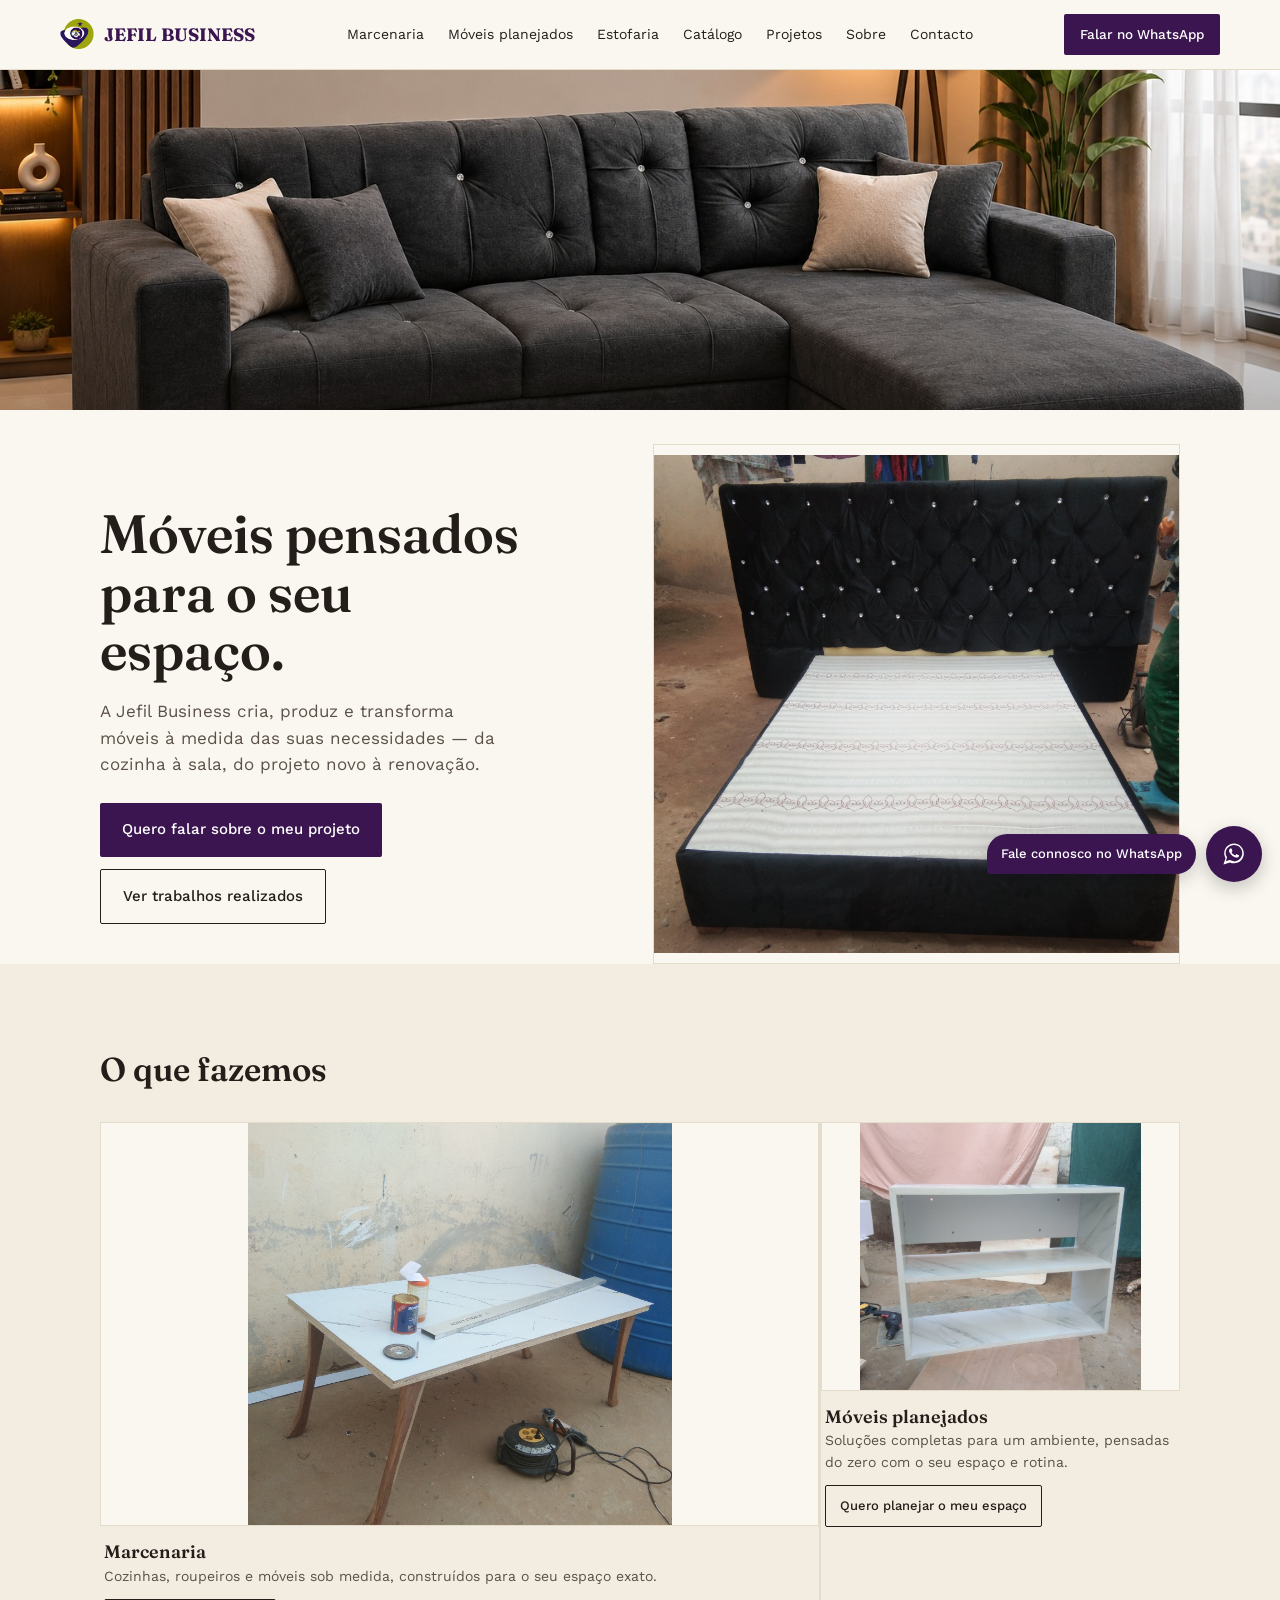
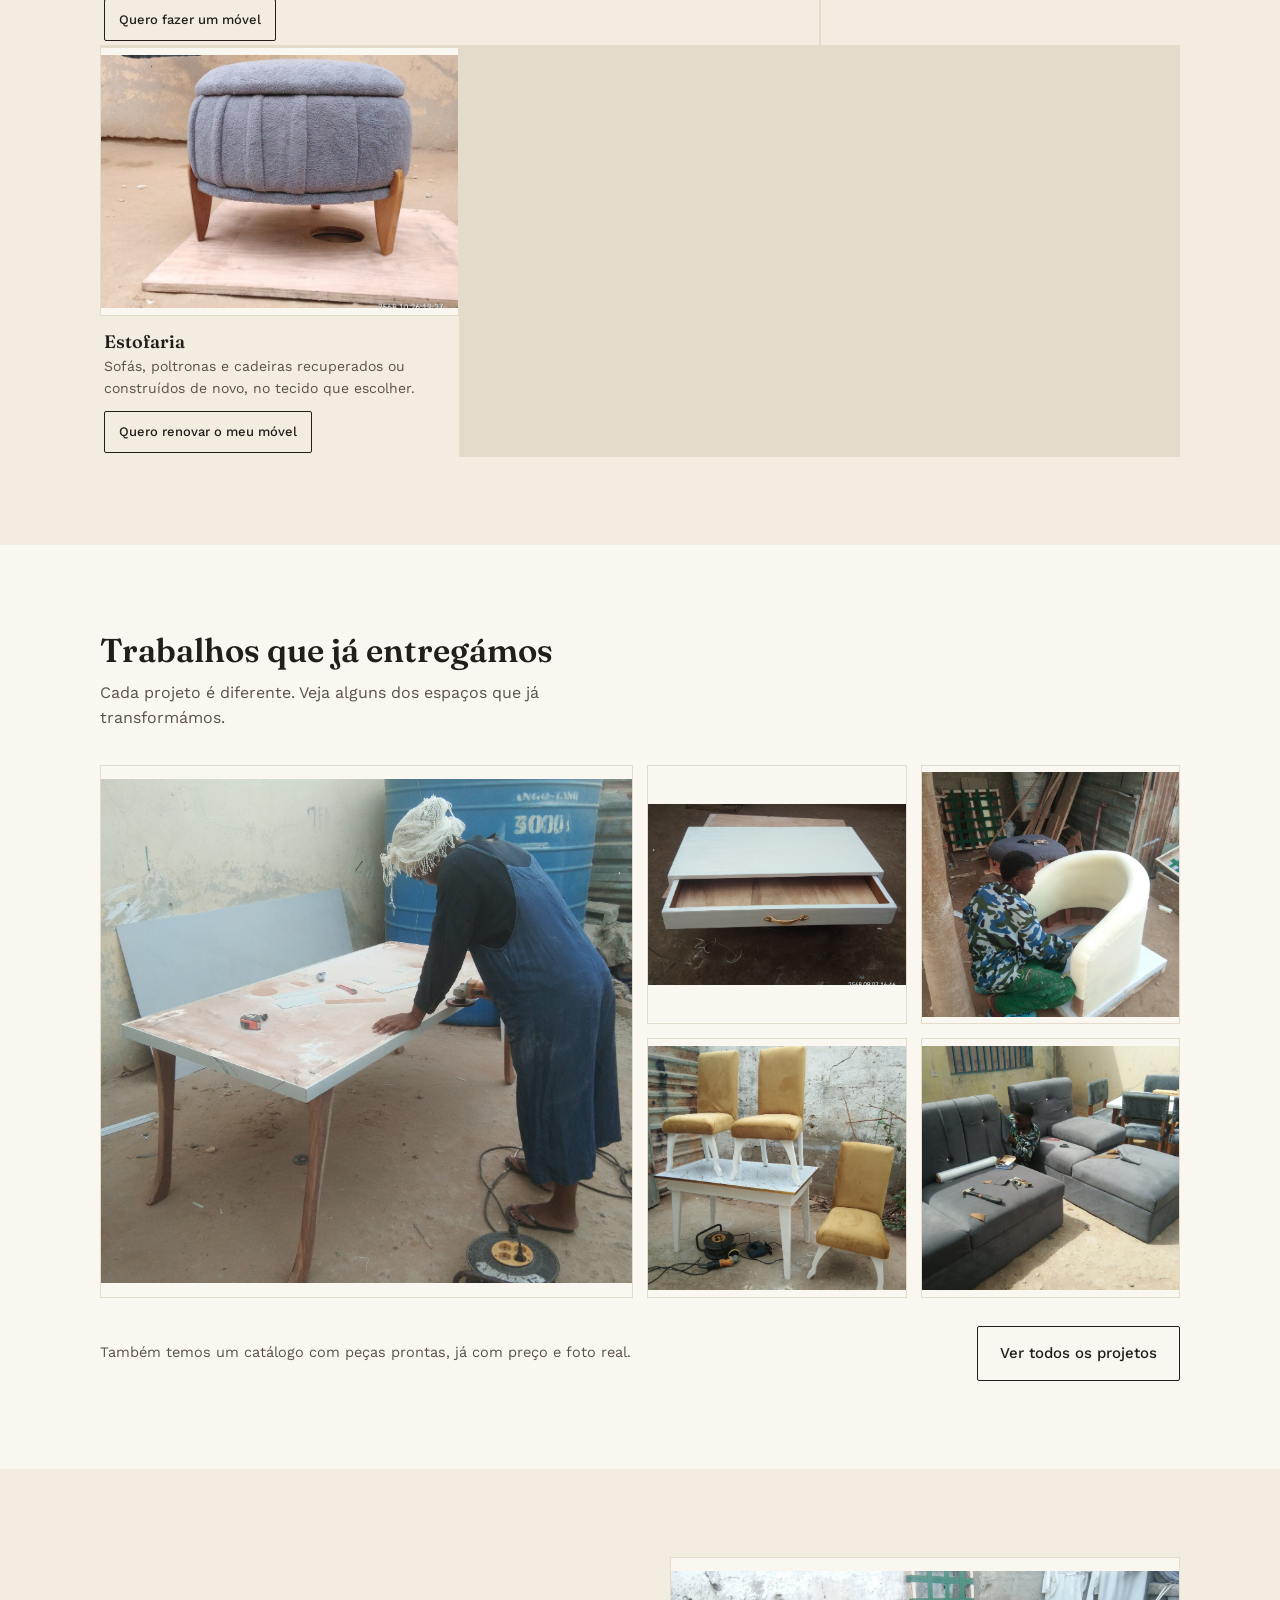
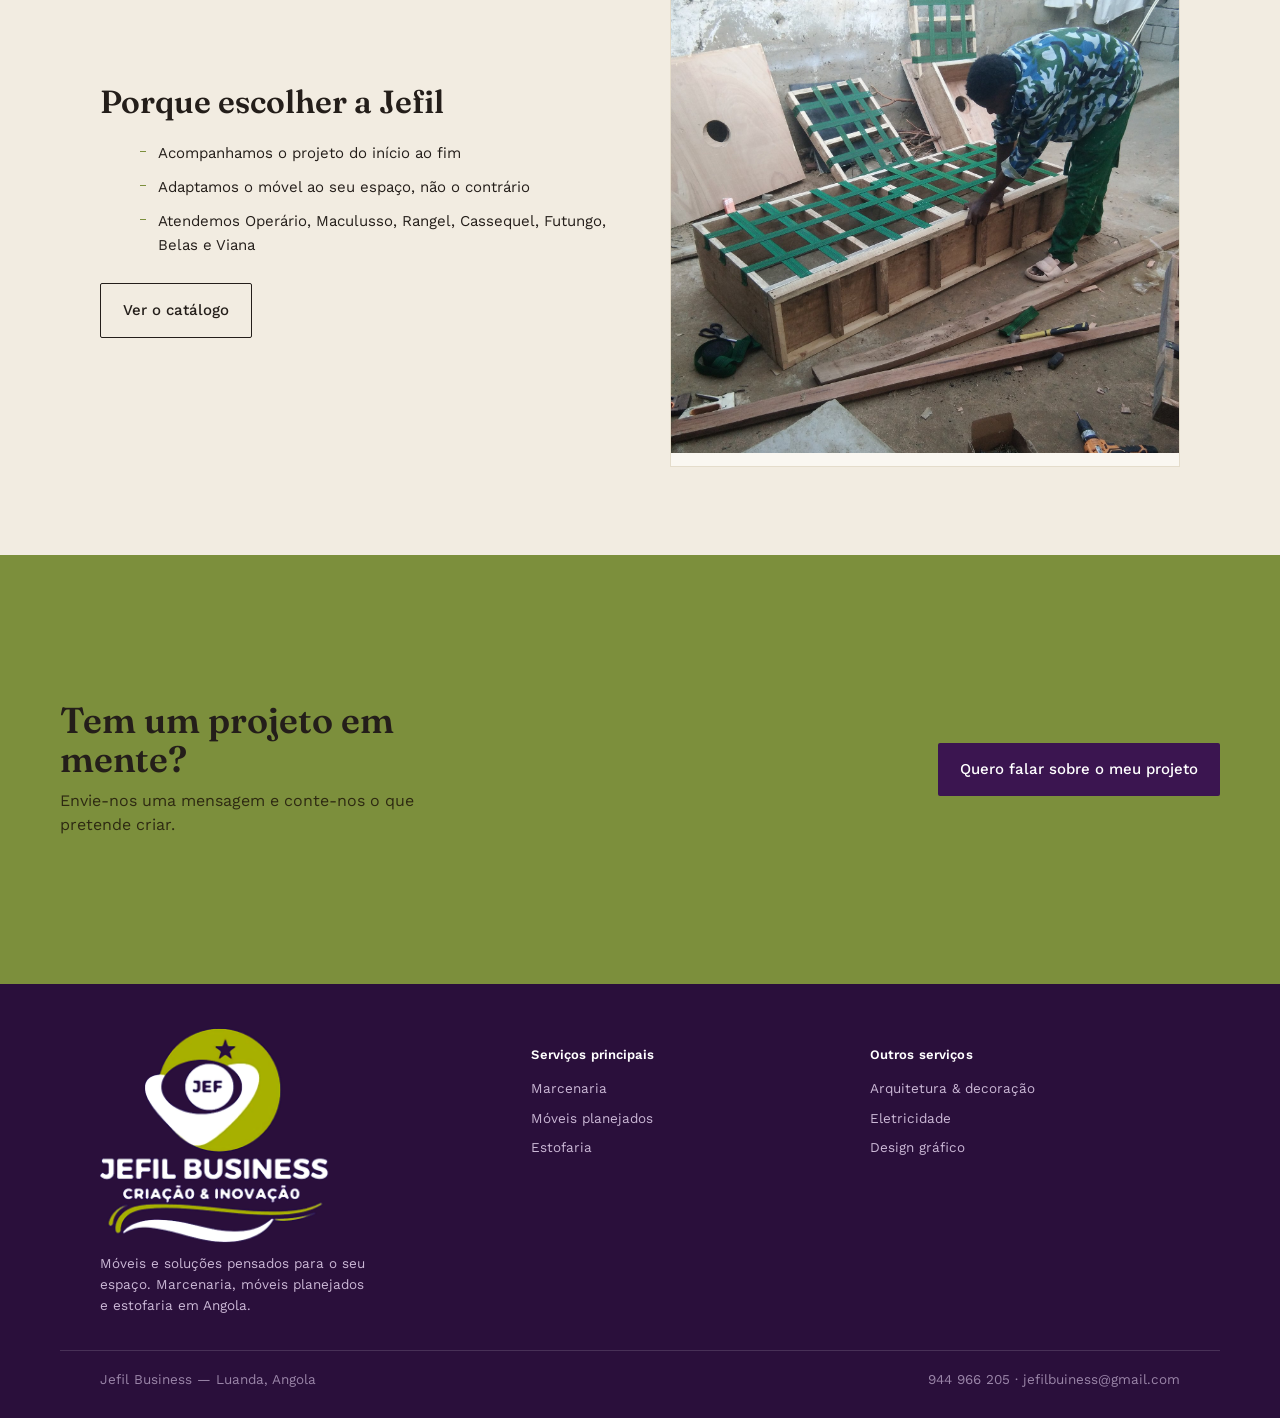
<file: index.html>
<!DOCTYPE html>
<html lang="pt-AO">
<head>
<meta charset="UTF-8">
<meta name="viewport" content="width=device-width, initial-scale=1.0">
<title>Jefil Business — Marcenaria, Móveis Planejados e Estofaria em Angola</title>
<meta name="description" content="Móveis feitos sob medida para o seu espaço. Marcenaria, móveis planejados e estofaria em Angola. Fale connosco no WhatsApp.">
<link rel="icon" type="image/png" sizes="32x32" href="images/favicon-32.png">
<link rel="icon" type="image/png" sizes="192x192" href="images/favicon-192.png">
<link rel="apple-touch-icon" href="images/favicon-512.png">
<link rel="preconnect" href="https://fonts.googleapis.com">
<link rel="preconnect" href="https://fonts.gstatic.com" crossorigin>
<link href="https://fonts.googleapis.com/css2?family=Fraunces:opsz,wght@9..144,400;9..144,500;9..144,600;9..144,700&family=Work+Sans:wght@400;500;600&display=swap" rel="stylesheet">
<link rel="stylesheet" href="styles.css">
</head>
<body>
<header>
  <div class="wrap nav">
    <a href="index.html" class="logo"><img src="images/jefil-icon.png" alt="Jefil Business"><span>JEFIL BUSINESS</span></a>
    <nav class="nav-links">
      <a href="marcenaria.html">Marcenaria</a>
      <a href="moveis-planejados.html">Móveis planejados</a>
      <a href="estofaria.html">Estofaria</a>
      <a href="catalogo.html">Catálogo</a>
      <a href="projetos.html">Projetos</a>
      <a href="sobre.html">Sobre</a>
      <a href="contacto.html">Contacto</a>
    </nav>
    <a href="#" class="nav-cta wa-link" data-msg="Olá, vim do site e quero falar sobre o meu projeto.">Falar no WhatsApp</a>
    <button class="burger" id="burgerBtn" aria-label="Abrir menu">
      <span></span><span></span><span></span>
    </button>
  </div>
  <div class="wrap mobile-menu" id="mobileMenu">
    <a href="marcenaria.html">Marcenaria</a>
      <a href="moveis-planejados.html">Móveis planejados</a>
      <a href="estofaria.html">Estofaria</a>
      <a href="catalogo.html">Catálogo</a>
      <a href="projetos.html">Projetos</a>
      <a href="sobre.html">Sobre</a>
      <a href="contacto.html">Contacto</a>
    <div class="sub">
      <a href="#">Arquitetura &amp; decoração</a>
      <a href="#">Eletricidade</a>
      <a href="#">Design gráfico</a>
    </div>
  </div>
</header>
<div class="page-banner"><img src="images/banner-home.jpg" alt="Ambiente de decoração — imagem ilustrativa"></div>

<section class="hero">
  <div class="wrap hero-grid">
    <div class="hero-copy">
      <h1>Móveis pensados para o seu espaço.</h1>
      <p>A Jefil Business cria, produz e transforma móveis à medida das suas necessidades — da cozinha à sala, do projeto novo à renovação.</p>
      <div class="hero-actions">
        <a href="#" class="btn wa-link" data-msg="Olá, vim do site da Jefil e quero falar sobre o meu projeto.">Quero falar sobre o meu projeto</a>
        <a href="projetos.html" class="btn-outline">Ver trabalhos realizados</a>
      </div>
    </div>
    <div class="photo-frame hero-photo"><img src="images/real-27-cama-cabeceira-preta-strass-melhorado.jpg" alt="Cama com cabeceira preta estofada, produzida pela Jefil"></div>
  </div>
</section>

<section class="offer-alt">
  <div class="wrap">
    <div class="section-head">
      <h2>O que fazemos</h2>
    </div>
    <div class="offer-grid">
      <div class="offer-item big">
        <div class="photo-frame"><img src="images/real-31-mesa-marmore-pes-madeira-melhorado.jpg" alt="Mesa em mármore com pés de madeira, produzida pela Jefil"></div>
        <div class="cap">
          <h3>Marcenaria</h3>
          <p class="text-soft" style="font-size:14px;margin-top:4px;">Cozinhas, roupeiros e móveis sob medida, construídos para o seu espaço exato.</p>
          <a href="marcenaria.html" class="btn-outline" style="display:inline-block;margin-top:12px;font-size:13px;padding:10px 14px;">Quero fazer um móvel</a>
        </div>
      </div>
      <div class="offer-item">
        <div class="photo-frame"><img src="images/real-25-estante-marmore-oficina-melhorado.jpg" alt="Estante planejada em laminado mármore"></div>
        <div class="cap">
          <h3>Móveis planejados</h3>
          <p class="text-soft" style="font-size:14px;margin-top:4px;">Soluções completas para um ambiente, pensadas do zero com o seu espaço e rotina.</p>
          <a href="moveis-planejados.html" class="btn-outline" style="display:inline-block;margin-top:12px;font-size:13px;padding:10px 14px;">Quero planejar o meu espaço</a>
        </div>
      </div>
      <div class="offer-item">
        <div class="photo-frame"><img src="images/real-29-pufe-redondo-boucle-melhorado.jpg" alt="Pufe redondo em boucle, produzido pela Jefil"></div>
        <div class="cap">
          <h3>Estofaria</h3>
          <p class="text-soft" style="font-size:14px;margin-top:4px;">Sofás, poltronas e cadeiras recuperados ou construídos de novo, no tecido que escolher.</p>
          <a href="estofaria.html" class="btn-outline" style="display:inline-block;margin-top:12px;font-size:13px;padding:10px 14px;">Quero renovar o meu móvel</a>
        </div>
      </div>
    </div>
  </div>
</section>

<section>
  <div class="wrap">
    <div class="section-head">
      <h2>Trabalhos que já entregámos</h2>
      <p>Cada projeto é diferente. Veja alguns dos espaços que já transformámos.</p>
    </div>
    <div class="portfolio-grid">
      <div class="item"><div class="photo-frame"><img src="images/real-30-mesa-acabamento-oficina-melhorado.jpg" alt="Mesa em acabamento na oficina Jefil"></div></div>
      <div class="item"><div class="photo-frame"><img src="images/real-33-gaveta-detalhe-puxador-dourado-melhorado.jpg" alt="Detalhe de gaveta com puxador dourado"></div></div>
      <div class="item"><div class="photo-frame"><img src="images/real-28-poltrona-oval-oficina-melhorado.jpg" alt="Poltrona oval em construção na oficina Jefil"></div></div>
      <div class="item"><div class="photo-frame"><img src="images/real-24-mesa-cadeiras-mostarda-melhorado.jpg" alt="Mesa e cadeiras produzidas pela Jefil"></div></div>
      <div class="item"><div class="photo-frame"><img src="images/real-23-sofa-l-cinza-oficina-melhorado.jpg" alt="Sofá em L produzido pela Jefil"></div></div>
    </div>
    <div class="portfolio-footer">
      <p class="text-soft" style="font-size:14.5px;">Também temos um catálogo com peças prontas, já com preço e foto real.</p>
      <a href="projetos.html" class="btn-outline">Ver todos os projetos</a>
    </div>
  </div>
</section>

<section class="offer-alt">
  <div class="wrap split-grid">
    <div class="split-copy">
      <h2>Porque escolher a Jefil</h2>
      <ul class="split-list">
        <li>Acompanhamos o projeto do início ao fim</li>
        <li>Adaptamos o móvel ao seu espaço, não o contrário</li>
        <li>Atendemos Operário, Maculusso, Rangel, Cassequel, Futungo, Belas e Viana</li>
      </ul>
      <div class="hero-actions" style="margin-top:26px;">
        <a href="catalogo.html" class="btn-outline">Ver o catálogo</a>
      </div>
    </div>
    <div class="photo-frame"><img src="images/real-22-oficina-estrado-tecido-melhorado.jpg" alt="Equipa Jefil a trabalhar na oficina"></div>
  </div>
</section>

<section class="final-cta">
  <div class="wrap final-cta-inner">
    <div>
      <h2>Tem um projeto em mente?</h2>
      <p>Envie-nos uma mensagem e conte-nos o que pretende criar.</p>
    </div>
    <a href="#" class="btn wa-link" data-msg="Olá, vim do site da Jefil e quero falar sobre o meu projeto.">Quero falar sobre o meu projeto</a>
  </div>
</section>
<footer id="sobre-footer">
  <div class="wrap footer-grid">
    <div>
      <div class="flogo"><img src="images/jefil-logo-completo.png" alt="Jefil Business — Criação &amp; Inovação"></div>
      <p style="max-width:34ch;">Móveis e soluções pensados para o seu espaço. Marcenaria, móveis planejados e estofaria em Angola.</p>
    </div>
    <div>
      <h4>Serviços principais</h4>
      <ul>
        <li><a href="marcenaria.html">Marcenaria</a></li>
        <li><a href="moveis-planejados.html">Móveis planejados</a></li>
        <li><a href="estofaria.html">Estofaria</a></li>
      </ul>
    </div>
    <div>
      <h4>Outros serviços</h4>
      <ul>
        <li><a href="#">Arquitetura &amp; decoração</a></li>
        <li><a href="#">Eletricidade</a></li>
        <li><a href="#">Design gráfico</a></li>
      </ul>
    </div>
  </div>
  <div class="wrap footer-bottom">
    <span>Jefil Business — Luanda, Angola</span>
    <span>944 966 205 · jefilbuiness@gmail.com</span>
  </div>
</footer>

<div class="wa-fab">
  <div class="label wa-link" data-msg="Olá, vim do site e quero falar sobre o meu projeto.">Fale connosco no WhatsApp</div>
  <a href="#" class="bubble wa-link" data-msg="Olá, vim do site e quero falar sobre o meu projeto." aria-label="WhatsApp">
    <svg viewBox="0 0 32 32" fill="currentColor"><path d="M16.04 3C9.37 3 3.98 8.39 3.98 15.06c0 2.23.6 4.32 1.65 6.12L3 29l8.02-2.6a12 12 0 0 0 5.02 1.1h.01c6.67 0 12.05-5.39 12.05-12.06C28.1 8.39 22.71 3 16.04 3Zm0 21.86h-.01a9.8 9.8 0 0 1-5-1.37l-.36-.21-4.76 1.55 1.56-4.63-.24-.38a9.77 9.77 0 0 1-1.5-5.2C5.73 9.4 10.34 4.8 16.04 4.8c2.7 0 5.24 1.05 7.15 2.96a10.02 10.02 0 0 1 2.96 7.1c0 5.66-4.61 10.24-10.11 10.24Zm5.56-7.66c-.3-.15-1.78-.88-2.06-.98-.28-.1-.48-.15-.68.15-.2.3-.78.98-.96 1.18-.18.2-.35.22-.65.08-.3-.15-1.28-.47-2.44-1.51-.9-.8-1.51-1.79-1.69-2.09-.18-.3-.02-.46.13-.61.14-.14.3-.35.45-.53.15-.18.2-.3.3-.5.1-.2.05-.38-.02-.53-.08-.15-.68-1.65-.94-2.25-.25-.6-.5-.52-.68-.53h-.58c-.2 0-.53.08-.8.38-.28.3-1.05 1.02-1.05 2.5s1.08 2.9 1.23 3.1c.15.2 2.13 3.25 5.16 4.56.72.31 1.28.5 1.72.64.72.23 1.38.2 1.9.12.58-.09 1.78-.73 2.03-1.43.25-.7.25-1.3.18-1.43-.08-.13-.28-.2-.58-.35Z"/></svg>
  </a>
</div>

<script src="site.js"></script>
</body>
</html>
</file>
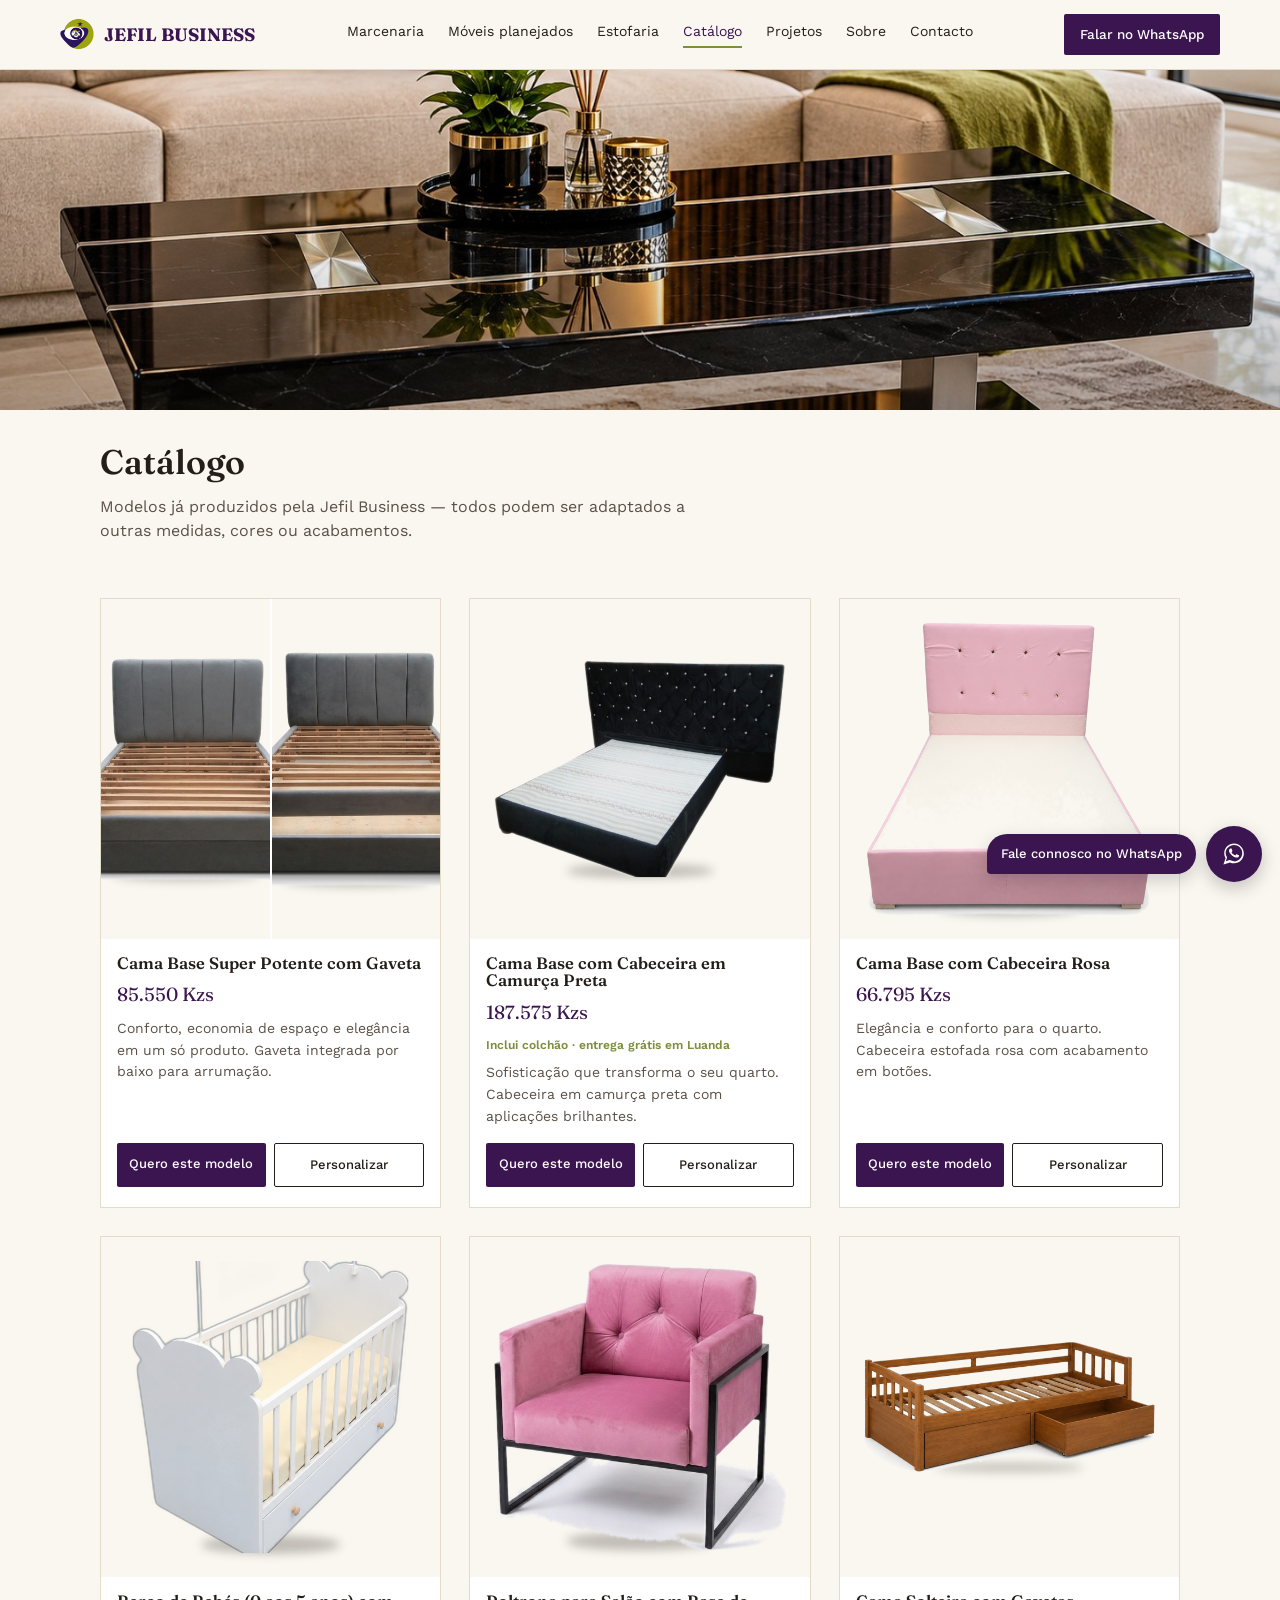
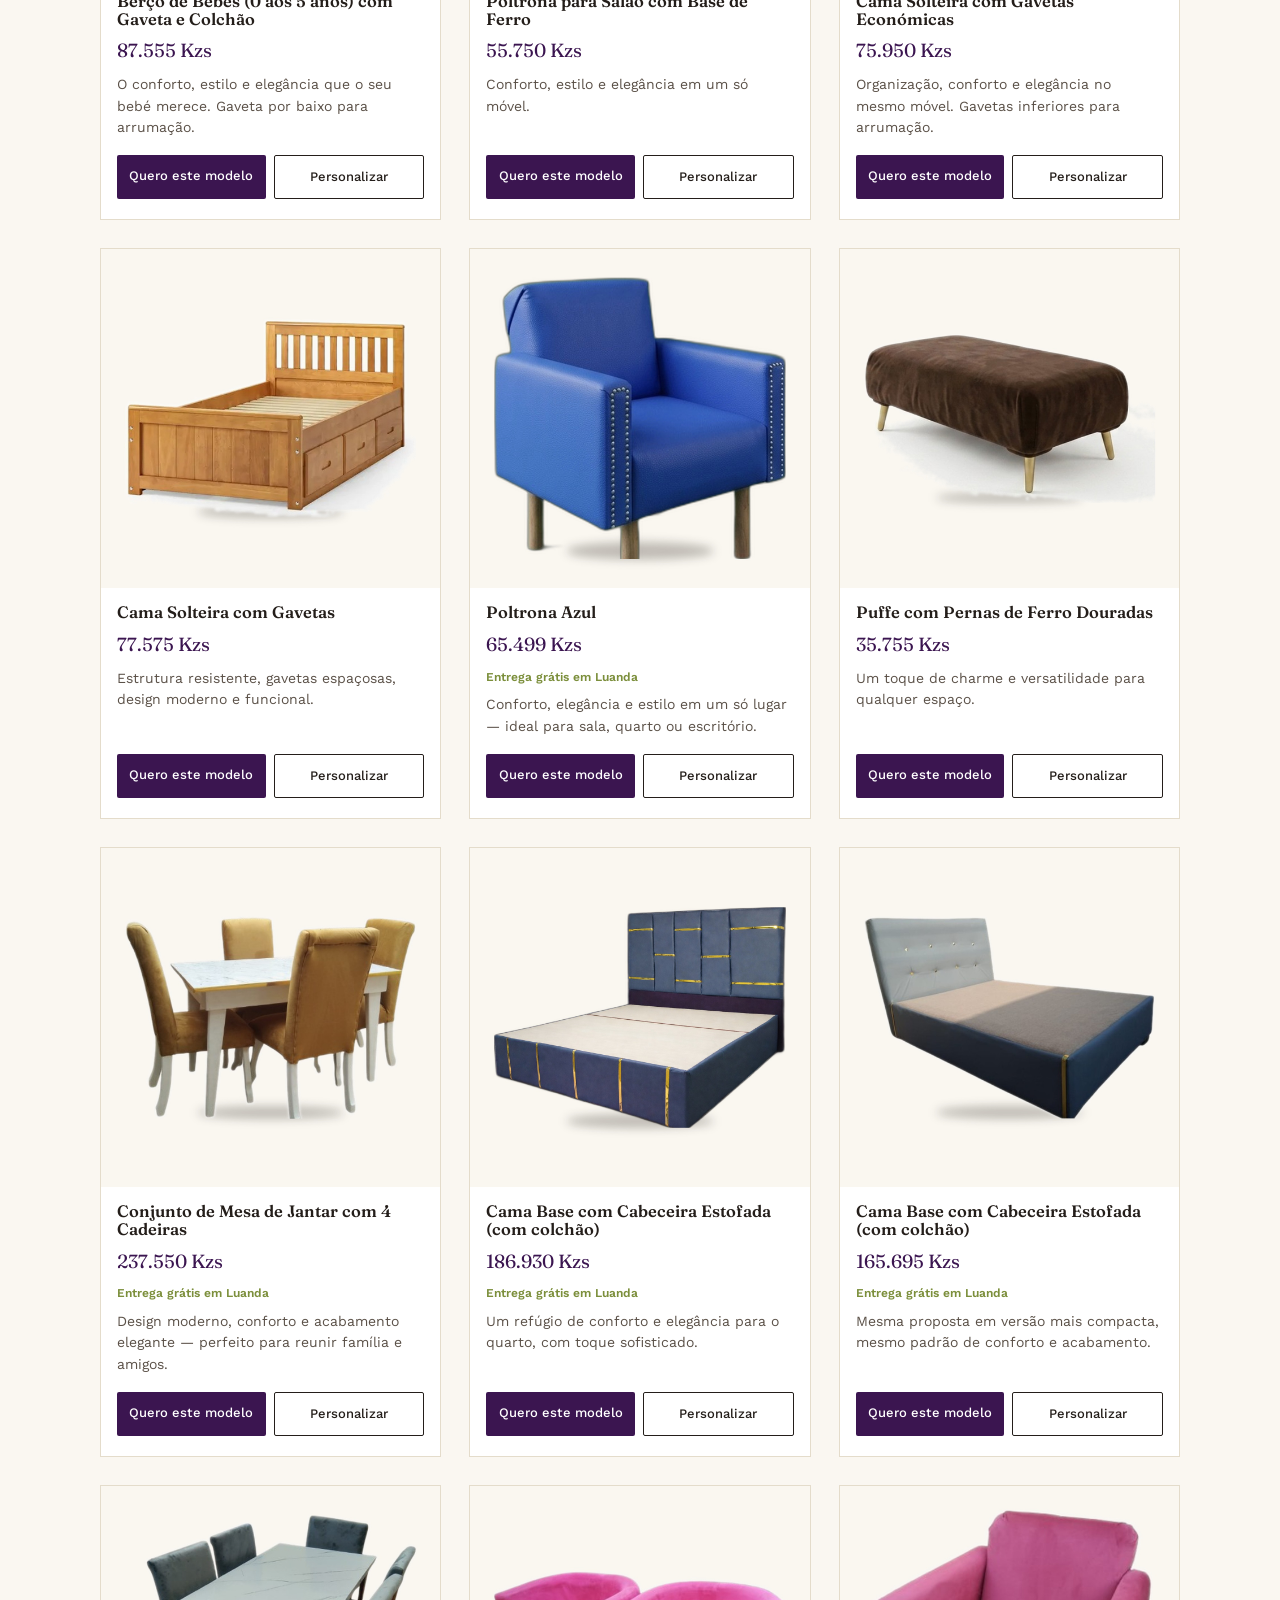
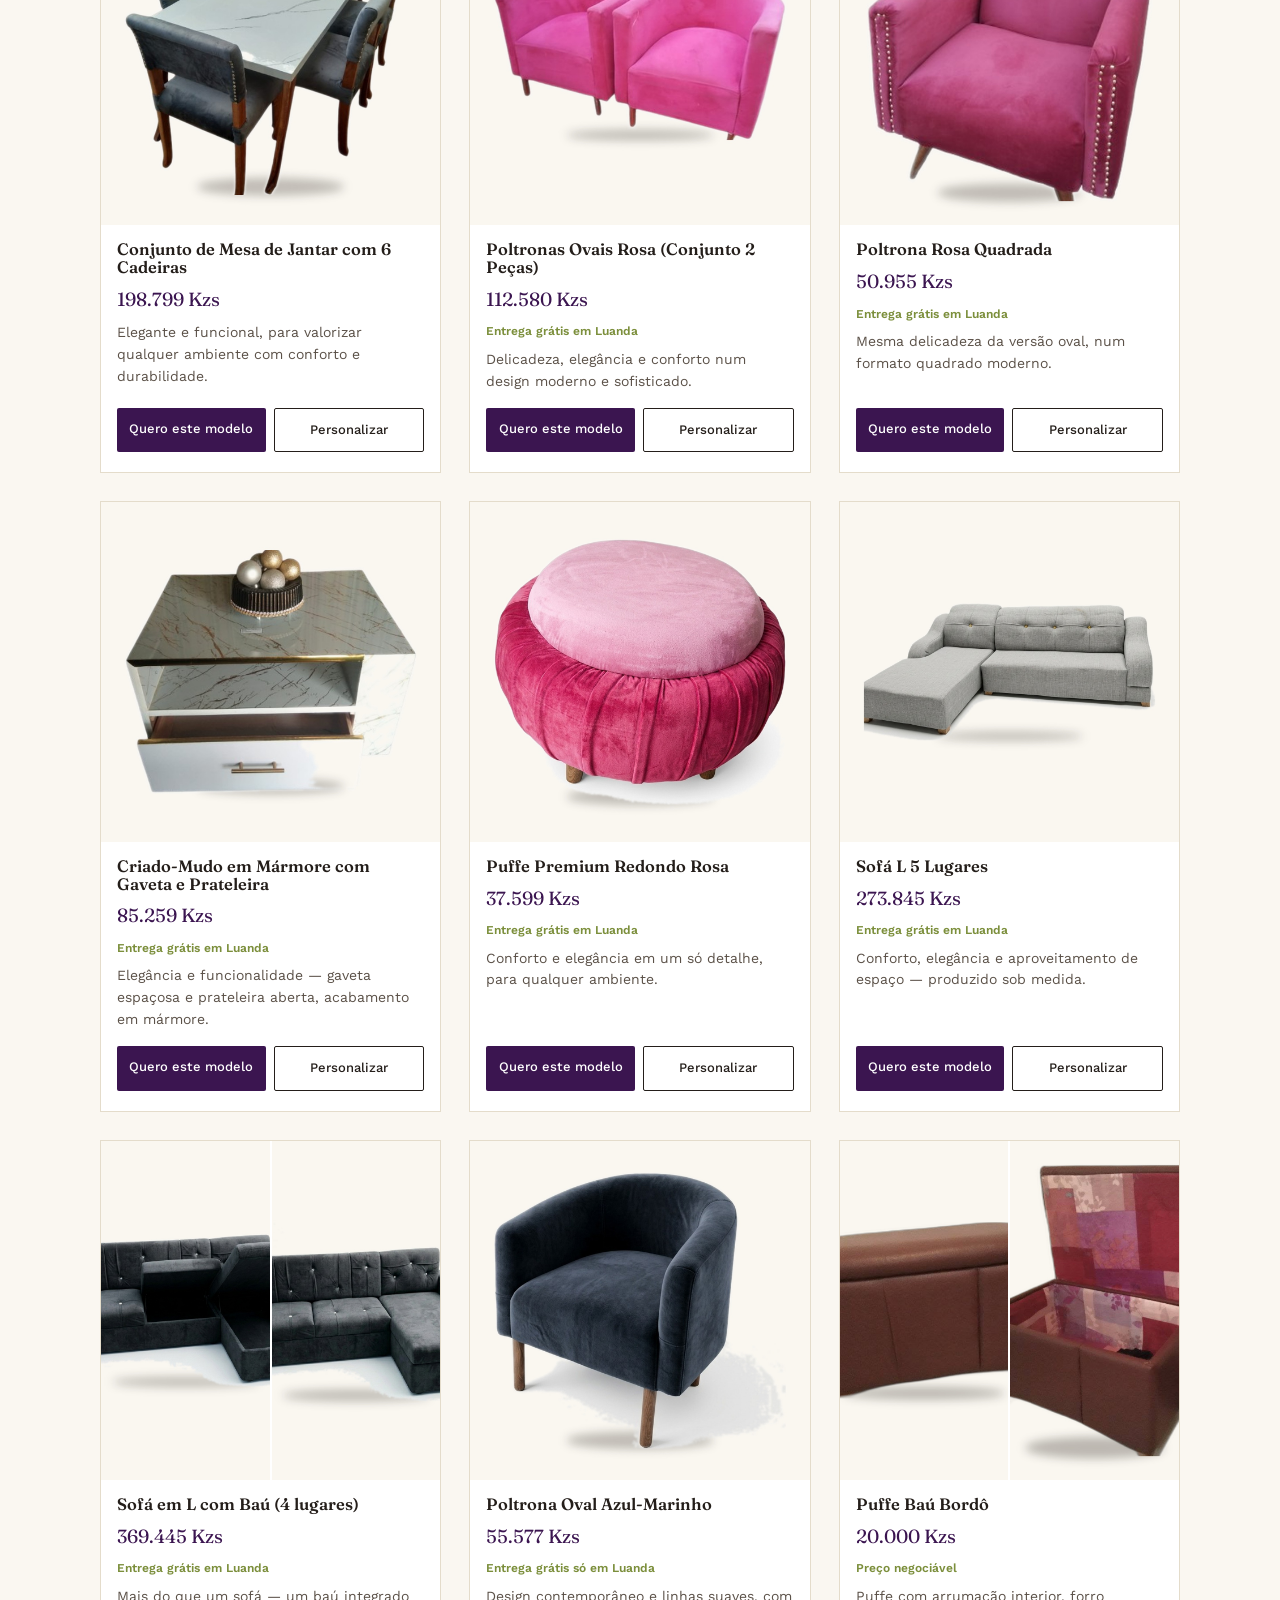
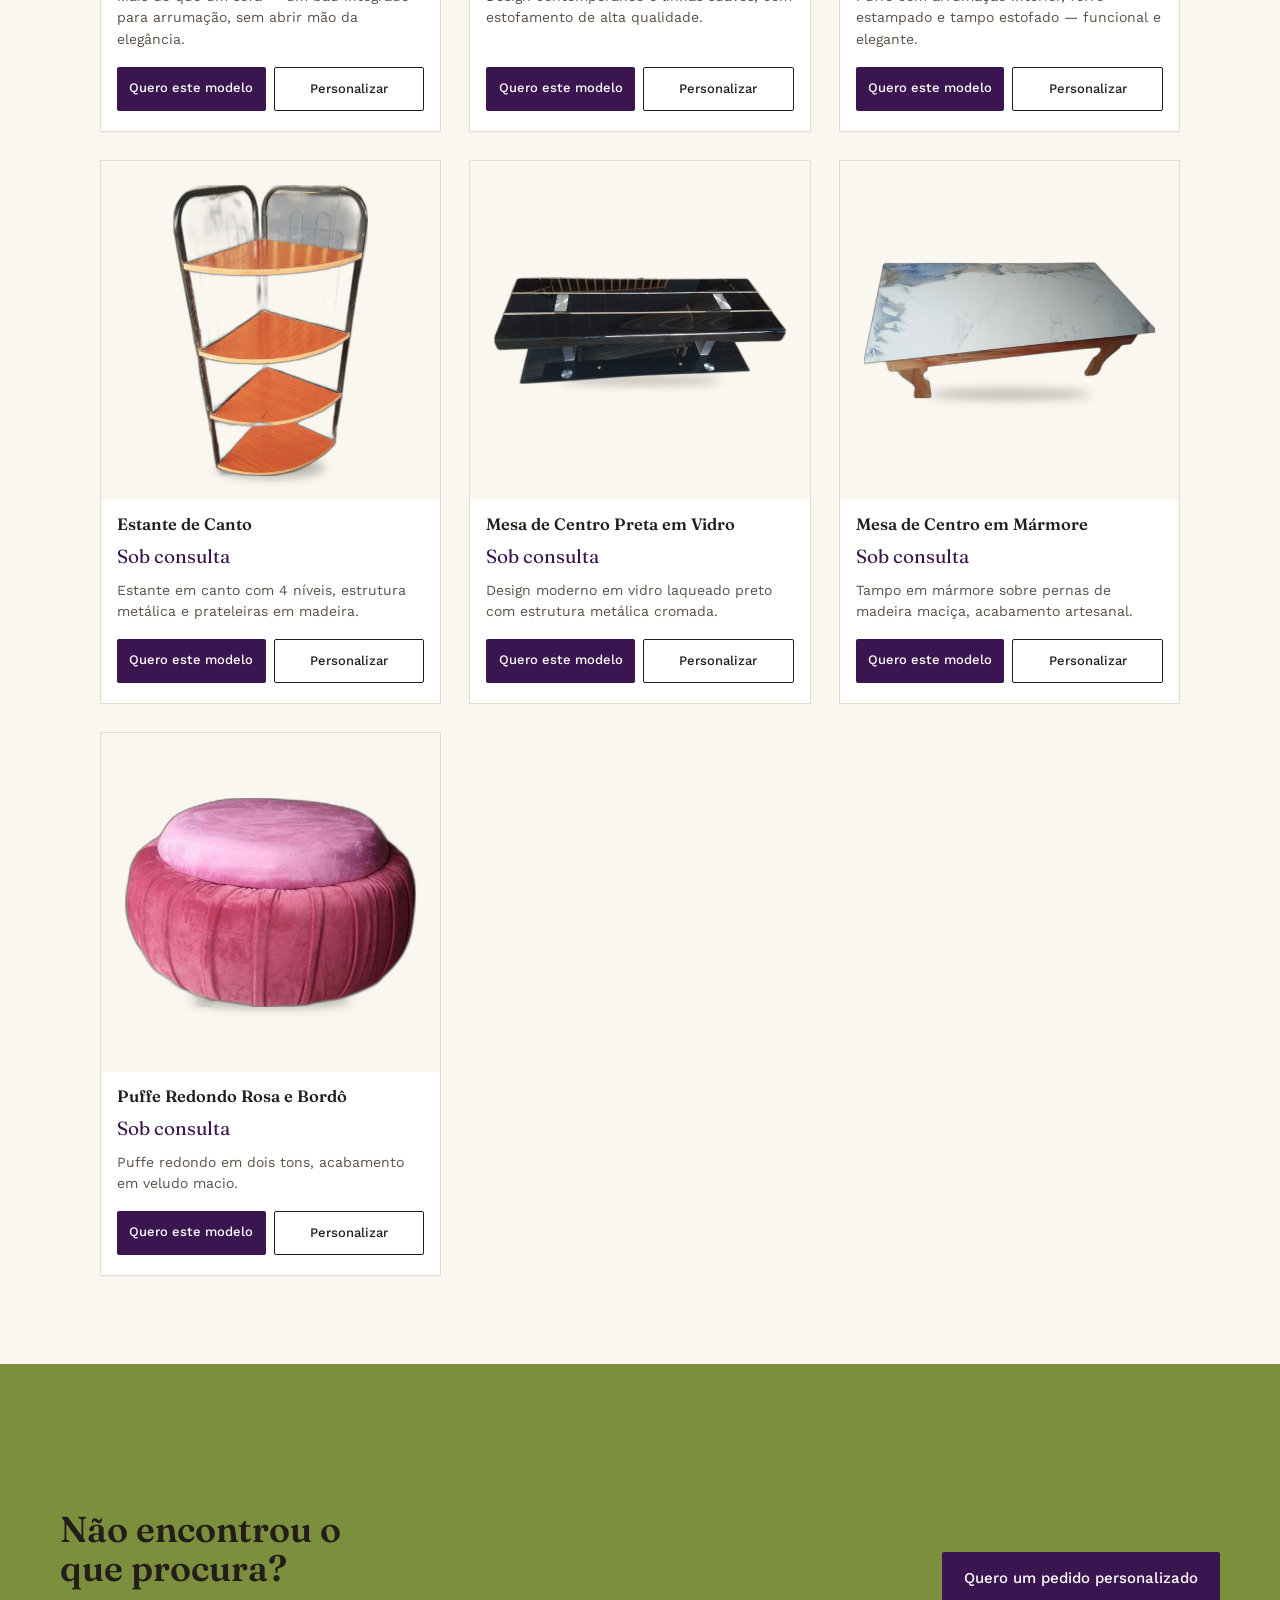
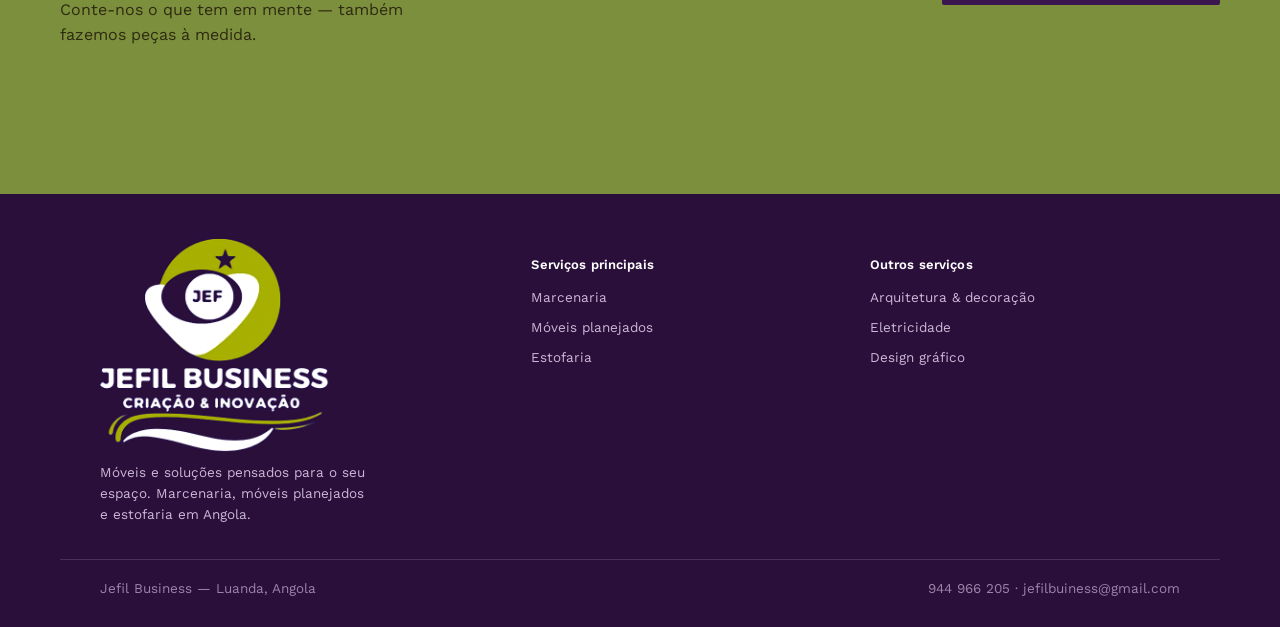
<file: catalogo.html>
<!DOCTYPE html>
<html lang="pt-AO">
<head>
<meta charset="UTF-8">
<meta name="viewport" content="width=device-width, initial-scale=1.0">
<title>Catálogo — Jefil Business</title>
<meta name="description" content="Modelos de móveis e estofos da Jefil Business, com preço real e foto real.">
<link rel="icon" type="image/png" sizes="32x32" href="images/favicon-32.png">
<link rel="icon" type="image/png" sizes="192x192" href="images/favicon-192.png">
<link rel="apple-touch-icon" href="images/favicon-512.png">
<link rel="preconnect" href="https://fonts.googleapis.com">
<link rel="preconnect" href="https://fonts.gstatic.com" crossorigin>
<link href="https://fonts.googleapis.com/css2?family=Fraunces:opsz,wght@9..144,400;9..144,500;9..144,600;9..144,700&family=Work+Sans:wght@400;500;600&display=swap" rel="stylesheet">
<link rel="stylesheet" href="styles.css">
</head>
<body>
<header>
  <div class="wrap nav">
    <a href="index.html" class="logo"><img src="images/jefil-icon.png" alt="Jefil Business"><span>JEFIL BUSINESS</span></a>
    <nav class="nav-links">
      <a href="marcenaria.html">Marcenaria</a>
      <a href="moveis-planejados.html">Móveis planejados</a>
      <a href="estofaria.html">Estofaria</a>
      <a href="catalogo.html" class="active">Catálogo</a>
      <a href="projetos.html">Projetos</a>
      <a href="sobre.html">Sobre</a>
      <a href="contacto.html">Contacto</a>
    </nav>
    <a href="#" class="nav-cta wa-link" data-msg="Olá, vim do site e quero falar sobre o meu projeto.">Falar no WhatsApp</a>
    <button class="burger" id="burgerBtn" aria-label="Abrir menu">
      <span></span><span></span><span></span>
    </button>
  </div>
  <div class="wrap mobile-menu" id="mobileMenu">
    <a href="marcenaria.html">Marcenaria</a>
      <a href="moveis-planejados.html">Móveis planejados</a>
      <a href="estofaria.html">Estofaria</a>
      <a href="catalogo.html" class="active">Catálogo</a>
      <a href="projetos.html">Projetos</a>
      <a href="sobre.html">Sobre</a>
      <a href="contacto.html">Contacto</a>
    <div class="sub">
      <a href="#">Arquitetura &amp; decoração</a>
      <a href="#">Eletricidade</a>
      <a href="#">Design gráfico</a>
    </div>
  </div>
</header>
<div class="page-banner"><img src="images/banner-catalogo.jpg" alt="Ambiente de decoração — imagem ilustrativa"></div>

<section class="hero" style="padding-bottom:10px;">
  <div class="wrap">
    <div class="section-head" style="max-width:60ch;">
      <h1 style="font-size:34px;">Catálogo</h1>
      <p style="margin-top:14px;">Modelos já produzidos pela Jefil Business — todos podem ser adaptados a outras medidas, cores ou acabamentos.</p>
    </div>
  </div>
</section>

<section style="padding-top:10px;">
  <div class="wrap">
    <div class="product-grid">
      
      <div class="product-card">
        <div class="gallery"><img src="images/produto1-cama-super-potente-principal.jpg" alt="Cama Base Super Potente com Gaveta"><img src="images/produto1-cama-super-potente-gaveta-aberta.jpg" alt="Cama Base Super Potente com Gaveta"></div>
        <div class="body">
          <h3>Cama Base Super Potente com Gaveta</h3>
          <div class="price">85.550 Kzs</div>
          
          <div class="desc">Conforto, economia de espaço e elegância em um só produto. Gaveta integrada por baixo para arrumação.</div>
          <div class="actions">
            <a href="#" class="primary wa-link" data-msg="Olá, vi Cama Base Super Potente com Gaveta (85.550 Kzs) no site e tenho interesse.">Quero este modelo</a>
            <a href="#" class="secondary wa-link" data-msg="Olá, gostei de Cama Base Super Potente com Gaveta (85.550 Kzs), mas quero personalizar (cor/tecido/medida).">Personalizar</a>
          </div>
        </div>
      </div>

      <div class="product-card">
        <div class="photo"><img src="images/produto2-cama-cabeceira-preta.jpg" alt="Cama Base com Cabeceira em Camurça Preta"></div>
        <div class="body">
          <h3>Cama Base com Cabeceira em Camurça Preta</h3>
          <div class="price">187.575 Kzs</div>
          <div class="delivery">Inclui colchão · entrega grátis em Luanda</div>
          <div class="desc">Sofisticação que transforma o seu quarto. Cabeceira em camurça preta com aplicações brilhantes.</div>
          <div class="actions">
            <a href="#" class="primary wa-link" data-msg="Olá, vi Cama Base com Cabeceira em Camurça Preta (187.575 Kzs) no site e tenho interesse.">Quero este modelo</a>
            <a href="#" class="secondary wa-link" data-msg="Olá, gostei de Cama Base com Cabeceira em Camurça Preta (187.575 Kzs), mas quero personalizar (cor/tecido/medida).">Personalizar</a>
          </div>
        </div>
      </div>

      <div class="product-card">
        <div class="photo"><img src="images/produto3-cama-cabeceira-rosa.jpg" alt="Cama Base com Cabeceira Rosa"></div>
        <div class="body">
          <h3>Cama Base com Cabeceira Rosa</h3>
          <div class="price">66.795 Kzs</div>
          
          <div class="desc">Elegância e conforto para o quarto. Cabeceira estofada rosa com acabamento em botões.</div>
          <div class="actions">
            <a href="#" class="primary wa-link" data-msg="Olá, vi Cama Base com Cabeceira Rosa (66.795 Kzs) no site e tenho interesse.">Quero este modelo</a>
            <a href="#" class="secondary wa-link" data-msg="Olá, gostei de Cama Base com Cabeceira Rosa (66.795 Kzs), mas quero personalizar (cor/tecido/medida).">Personalizar</a>
          </div>
        </div>
      </div>

      <div class="product-card">
        <div class="photo"><img src="images/produto-berco-bebe.jpg" alt="Berço de Bebés (0 aos 5 anos) com Gaveta e Colchão"></div>
        <div class="body">
          <h3>Berço de Bebés (0 aos 5 anos) com Gaveta e Colchão</h3>
          <div class="price">87.555 Kzs</div>
          
          <div class="desc">O conforto, estilo e elegância que o seu bebé merece. Gaveta por baixo para arrumação.</div>
          <div class="actions">
            <a href="#" class="primary wa-link" data-msg="Olá, vi Berço de Bebés (0 aos 5 anos) com Gaveta e Colchão (87.555 Kzs) no site e tenho interesse.">Quero este modelo</a>
            <a href="#" class="secondary wa-link" data-msg="Olá, gostei de Berço de Bebés (0 aos 5 anos) com Gaveta e Colchão (87.555 Kzs), mas quero personalizar (cor/tecido/medida).">Personalizar</a>
          </div>
        </div>
      </div>

      <div class="product-card">
        <div class="photo"><img src="images/produto-poltrona-julia-rosa.jpg" alt="Poltrona para Salão com Base de Ferro"></div>
        <div class="body">
          <h3>Poltrona para Salão com Base de Ferro</h3>
          <div class="price">55.750 Kzs</div>
          
          <div class="desc">Conforto, estilo e elegância em um só móvel.</div>
          <div class="actions">
            <a href="#" class="primary wa-link" data-msg="Olá, vi Poltrona para Salão com Base de Ferro (55.750 Kzs) no site e tenho interesse.">Quero este modelo</a>
            <a href="#" class="secondary wa-link" data-msg="Olá, gostei de Poltrona para Salão com Base de Ferro (55.750 Kzs), mas quero personalizar (cor/tecido/medida).">Personalizar</a>
          </div>
        </div>
      </div>

      <div class="product-card">
        <div class="photo"><img src="images/produto-cama-gavetas-economica.jpg" alt="Cama Solteira com Gavetas Económicas"></div>
        <div class="body">
          <h3>Cama Solteira com Gavetas Económicas</h3>
          <div class="price">75.950 Kzs</div>
          
          <div class="desc">Organização, conforto e elegância no mesmo móvel. Gavetas inferiores para arrumação.</div>
          <div class="actions">
            <a href="#" class="primary wa-link" data-msg="Olá, vi Cama Solteira com Gavetas Económicas (75.950 Kzs) no site e tenho interesse.">Quero este modelo</a>
            <a href="#" class="secondary wa-link" data-msg="Olá, gostei de Cama Solteira com Gavetas Económicas (75.950 Kzs), mas quero personalizar (cor/tecido/medida).">Personalizar</a>
          </div>
        </div>
      </div>

      <div class="product-card">
        <div class="photo"><img src="images/produto-cama-gavetas-classica.jpg" alt="Cama Solteira com Gavetas"></div>
        <div class="body">
          <h3>Cama Solteira com Gavetas</h3>
          <div class="price">77.575 Kzs</div>
          
          <div class="desc">Estrutura resistente, gavetas espaçosas, design moderno e funcional.</div>
          <div class="actions">
            <a href="#" class="primary wa-link" data-msg="Olá, vi Cama Solteira com Gavetas (77.575 Kzs) no site e tenho interesse.">Quero este modelo</a>
            <a href="#" class="secondary wa-link" data-msg="Olá, gostei de Cama Solteira com Gavetas (77.575 Kzs), mas quero personalizar (cor/tecido/medida).">Personalizar</a>
          </div>
        </div>
      </div>

      <div class="product-card">
        <div class="photo"><img src="images/produto-poltrona-azul.jpg" alt="Poltrona Azul"></div>
        <div class="body">
          <h3>Poltrona Azul</h3>
          <div class="price">65.499 Kzs</div>
          <div class="delivery">Entrega grátis em Luanda</div>
          <div class="desc">Conforto, elegância e estilo em um só lugar — ideal para sala, quarto ou escritório.</div>
          <div class="actions">
            <a href="#" class="primary wa-link" data-msg="Olá, vi Poltrona Azul (65.499 Kzs) no site e tenho interesse.">Quero este modelo</a>
            <a href="#" class="secondary wa-link" data-msg="Olá, gostei de Poltrona Azul (65.499 Kzs), mas quero personalizar (cor/tecido/medida).">Personalizar</a>
          </div>
        </div>
      </div>

      <div class="product-card">
        <div class="photo"><img src="images/produto-puffe-ferro-dourado.jpg" alt="Puffe com Pernas de Ferro Douradas"></div>
        <div class="body">
          <h3>Puffe com Pernas de Ferro Douradas</h3>
          <div class="price">35.755 Kzs</div>
          
          <div class="desc">Um toque de charme e versatilidade para qualquer espaço.</div>
          <div class="actions">
            <a href="#" class="primary wa-link" data-msg="Olá, vi Puffe com Pernas de Ferro Douradas (35.755 Kzs) no site e tenho interesse.">Quero este modelo</a>
            <a href="#" class="secondary wa-link" data-msg="Olá, gostei de Puffe com Pernas de Ferro Douradas (35.755 Kzs), mas quero personalizar (cor/tecido/medida).">Personalizar</a>
          </div>
        </div>
      </div>

      <div class="product-card">
        <div class="photo"><img src="images/produto-mesa-jantar-4-cadeiras.jpg" alt="Conjunto de Mesa de Jantar com 4 Cadeiras"></div>
        <div class="body">
          <h3>Conjunto de Mesa de Jantar com 4 Cadeiras</h3>
          <div class="price">237.550 Kzs</div>
          <div class="delivery">Entrega grátis em Luanda</div>
          <div class="desc">Design moderno, conforto e acabamento elegante — perfeito para reunir família e amigos.</div>
          <div class="actions">
            <a href="#" class="primary wa-link" data-msg="Olá, vi Conjunto de Mesa de Jantar com 4 Cadeiras (237.550 Kzs) no site e tenho interesse.">Quero este modelo</a>
            <a href="#" class="secondary wa-link" data-msg="Olá, gostei de Conjunto de Mesa de Jantar com 4 Cadeiras (237.550 Kzs), mas quero personalizar (cor/tecido/medida).">Personalizar</a>
          </div>
        </div>
      </div>

      <div class="product-card">
        <div class="photo"><img src="images/produto-cama-base-186930.jpg" alt="Cama Base com Cabeceira Estofada (com colchão)"></div>
        <div class="body">
          <h3>Cama Base com Cabeceira Estofada (com colchão)</h3>
          <div class="price">186.930 Kzs</div>
          <div class="delivery">Entrega grátis em Luanda</div>
          <div class="desc">Um refúgio de conforto e elegância para o quarto, com toque sofisticado.</div>
          <div class="actions">
            <a href="#" class="primary wa-link" data-msg="Olá, vi Cama Base com Cabeceira Estofada (com colchão) (186.930 Kzs) no site e tenho interesse.">Quero este modelo</a>
            <a href="#" class="secondary wa-link" data-msg="Olá, gostei de Cama Base com Cabeceira Estofada (com colchão) (186.930 Kzs), mas quero personalizar (cor/tecido/medida).">Personalizar</a>
          </div>
        </div>
      </div>

      <div class="product-card">
        <div class="photo"><img src="images/produto-cama-base-165695.jpg" alt="Cama Base com Cabeceira Estofada (com colchão)"></div>
        <div class="body">
          <h3>Cama Base com Cabeceira Estofada (com colchão)</h3>
          <div class="price">165.695 Kzs</div>
          <div class="delivery">Entrega grátis em Luanda</div>
          <div class="desc">Mesma proposta em versão mais compacta, mesmo padrão de conforto e acabamento.</div>
          <div class="actions">
            <a href="#" class="primary wa-link" data-msg="Olá, vi Cama Base com Cabeceira Estofada (com colchão) (165.695 Kzs) no site e tenho interesse.">Quero este modelo</a>
            <a href="#" class="secondary wa-link" data-msg="Olá, gostei de Cama Base com Cabeceira Estofada (com colchão) (165.695 Kzs), mas quero personalizar (cor/tecido/medida).">Personalizar</a>
          </div>
        </div>
      </div>

      <div class="product-card">
        <div class="photo"><img src="images/produto-mesa-jantar-6-cadeiras.jpg" alt="Conjunto de Mesa de Jantar com 6 Cadeiras"></div>
        <div class="body">
          <h3>Conjunto de Mesa de Jantar com 6 Cadeiras</h3>
          <div class="price">198.799 Kzs</div>
          
          <div class="desc">Elegante e funcional, para valorizar qualquer ambiente com conforto e durabilidade.</div>
          <div class="actions">
            <a href="#" class="primary wa-link" data-msg="Olá, vi Conjunto de Mesa de Jantar com 6 Cadeiras (198.799 Kzs) no site e tenho interesse.">Quero este modelo</a>
            <a href="#" class="secondary wa-link" data-msg="Olá, gostei de Conjunto de Mesa de Jantar com 6 Cadeiras (198.799 Kzs), mas quero personalizar (cor/tecido/medida).">Personalizar</a>
          </div>
        </div>
      </div>

      <div class="product-card">
        <div class="photo"><img src="images/produto-poltronas-rosa-oval-par.jpg" alt="Poltronas Ovais Rosa (Conjunto 2 Peças)"></div>
        <div class="body">
          <h3>Poltronas Ovais Rosa (Conjunto 2 Peças)</h3>
          <div class="price">112.580 Kzs</div>
          <div class="delivery">Entrega grátis em Luanda</div>
          <div class="desc">Delicadeza, elegância e conforto num design moderno e sofisticado.</div>
          <div class="actions">
            <a href="#" class="primary wa-link" data-msg="Olá, vi Poltronas Ovais Rosa (Conjunto 2 Peças) (112.580 Kzs) no site e tenho interesse.">Quero este modelo</a>
            <a href="#" class="secondary wa-link" data-msg="Olá, gostei de Poltronas Ovais Rosa (Conjunto 2 Peças) (112.580 Kzs), mas quero personalizar (cor/tecido/medida).">Personalizar</a>
          </div>
        </div>
      </div>

      <div class="product-card">
        <div class="photo"><img src="images/produto-poltrona-rosa-quadrada.jpg" alt="Poltrona Rosa Quadrada"></div>
        <div class="body">
          <h3>Poltrona Rosa Quadrada</h3>
          <div class="price">50.955 Kzs</div>
          <div class="delivery">Entrega grátis em Luanda</div>
          <div class="desc">Mesma delicadeza da versão oval, num formato quadrado moderno.</div>
          <div class="actions">
            <a href="#" class="primary wa-link" data-msg="Olá, vi Poltrona Rosa Quadrada (50.955 Kzs) no site e tenho interesse.">Quero este modelo</a>
            <a href="#" class="secondary wa-link" data-msg="Olá, gostei de Poltrona Rosa Quadrada (50.955 Kzs), mas quero personalizar (cor/tecido/medida).">Personalizar</a>
          </div>
        </div>
      </div>

      <div class="product-card">
        <div class="photo"><img src="images/produto-mesa-centro-2-gavetas.jpg" alt="Criado-Mudo em Mármore com Gaveta e Prateleira"></div>
        <div class="body">
          <h3>Criado-Mudo em Mármore com Gaveta e Prateleira</h3>
          <div class="price">85.259 Kzs</div>
          <div class="delivery">Entrega grátis em Luanda</div>
          <div class="desc">Elegância e funcionalidade — gaveta espaçosa e prateleira aberta, acabamento em mármore.</div>
          <div class="actions">
            <a href="#" class="primary wa-link" data-msg="Olá, vi Criado-Mudo em Mármore com Gaveta e Prateleira (85.259 Kzs) no site e tenho interesse.">Quero este modelo</a>
            <a href="#" class="secondary wa-link" data-msg="Olá, gostei de Criado-Mudo em Mármore com Gaveta e Prateleira (85.259 Kzs), mas quero personalizar (cor/tecido/medida).">Personalizar</a>
          </div>
        </div>
      </div>

      <div class="product-card">
        <div class="photo"><img src="images/produto-puffe-redondo-rosa.jpg" alt="Puffe Premium Redondo Rosa"></div>
        <div class="body">
          <h3>Puffe Premium Redondo Rosa</h3>
          <div class="price">37.599 Kzs</div>
          <div class="delivery">Entrega grátis em Luanda</div>
          <div class="desc">Conforto e elegância em um só detalhe, para qualquer ambiente.</div>
          <div class="actions">
            <a href="#" class="primary wa-link" data-msg="Olá, vi Puffe Premium Redondo Rosa (37.599 Kzs) no site e tenho interesse.">Quero este modelo</a>
            <a href="#" class="secondary wa-link" data-msg="Olá, gostei de Puffe Premium Redondo Rosa (37.599 Kzs), mas quero personalizar (cor/tecido/medida).">Personalizar</a>
          </div>
        </div>
      </div>

      <div class="product-card">
        <div class="photo"><img src="images/produto-sofa-l-5-lugares.jpg" alt="Sofá L 5 Lugares"></div>
        <div class="body">
          <h3>Sofá L 5 Lugares</h3>
          <div class="price">273.845 Kzs</div>
          <div class="delivery">Entrega grátis em Luanda</div>
          <div class="desc">Conforto, elegância e aproveitamento de espaço — produzido sob medida.</div>
          <div class="actions">
            <a href="#" class="primary wa-link" data-msg="Olá, vi Sofá L 5 Lugares (273.845 Kzs) no site e tenho interesse.">Quero este modelo</a>
            <a href="#" class="secondary wa-link" data-msg="Olá, gostei de Sofá L 5 Lugares (273.845 Kzs), mas quero personalizar (cor/tecido/medida).">Personalizar</a>
          </div>
        </div>
      </div>

      <div class="product-card">
        <div class="gallery"><img src="images/produto-sofa-l-bau-aberto.jpg" alt="Sofá em L com Baú (4 lugares)"><img src="images/produto-sofa-l-bau-fechado.jpg" alt="Sofá em L com Baú (4 lugares)"></div>
        <div class="body">
          <h3>Sofá em L com Baú (4 lugares)</h3>
          <div class="price">369.445 Kzs</div>
          <div class="delivery">Entrega grátis em Luanda</div>
          <div class="desc">Mais do que um sofá — um baú integrado para arrumação, sem abrir mão da elegância.</div>
          <div class="actions">
            <a href="#" class="primary wa-link" data-msg="Olá, vi Sofá em L com Baú (4 lugares) (369.445 Kzs) no site e tenho interesse.">Quero este modelo</a>
            <a href="#" class="secondary wa-link" data-msg="Olá, gostei de Sofá em L com Baú (4 lugares) (369.445 Kzs), mas quero personalizar (cor/tecido/medida).">Personalizar</a>
          </div>
        </div>
      </div>

      <div class="product-card">
        <div class="photo"><img src="images/produto-poltrona-oval-azul-marinho.jpg" alt="Poltrona Oval Azul-Marinho"></div>
        <div class="body">
          <h3>Poltrona Oval Azul-Marinho</h3>
          <div class="price">55.577 Kzs</div>
          <div class="delivery">Entrega grátis só em Luanda</div>
          <div class="desc">Design contemporâneo e linhas suaves, com estofamento de alta qualidade.</div>
          <div class="actions">
            <a href="#" class="primary wa-link" data-msg="Olá, vi Poltrona Oval Azul-Marinho (55.577 Kzs) no site e tenho interesse.">Quero este modelo</a>
            <a href="#" class="secondary wa-link" data-msg="Olá, gostei de Poltrona Oval Azul-Marinho (55.577 Kzs), mas quero personalizar (cor/tecido/medida).">Personalizar</a>
          </div>
        </div>
      </div>

      <div class="product-card">
        <div class="gallery"><img src="images/produto-puffe-bau-bordo-fechado-tratado.jpg" alt="Puffe Baú Bordô"><img src="images/produto-puffe-bau-bordo-aberto-tratado.jpg" alt="Puffe Baú Bordô"></div>
        <div class="body">
          <h3>Puffe Baú Bordô</h3>
          <div class="price">20.000 Kzs</div>
          <div class="delivery">Preço negociável</div>
          <div class="desc">Puffe com arrumação interior, forro estampado e tampo estofado — funcional e elegante.</div>
          <div class="actions">
            <a href="#" class="primary wa-link" data-msg="Olá, vi Puffe Baú Bordô (20.000 Kzs) no site e tenho interesse.">Quero este modelo</a>
            <a href="#" class="secondary wa-link" data-msg="Olá, gostei de Puffe Baú Bordô (20.000 Kzs), mas quero personalizar (cor/tecido/medida).">Personalizar</a>
          </div>
        </div>
      </div>

      <div class="product-card">
        <div class="photo"><img src="images/produto-estante-canto-laranja-tratado.jpg" alt="Estante de Canto"></div>
        <div class="body">
          <h3>Estante de Canto</h3>
          <div class="price">Sob consulta</div>
          
          <div class="desc">Estante em canto com 4 níveis, estrutura metálica e prateleiras em madeira.</div>
          <div class="actions">
            <a href="#" class="primary wa-link" data-msg="Olá, vi Estante de Canto no site e tenho interesse.">Quero este modelo</a>
            <a href="#" class="secondary wa-link" data-msg="Olá, gostei de Estante de Canto, mas quero personalizar (cor/tecido/medida).">Personalizar</a>
          </div>
        </div>
      </div>

      <div class="product-card">
        <div class="photo"><img src="images/produto-mesa-centro-preta-vidro-tratado.jpg" alt="Mesa de Centro Preta em Vidro"></div>
        <div class="body">
          <h3>Mesa de Centro Preta em Vidro</h3>
          <div class="price">Sob consulta</div>
          
          <div class="desc">Design moderno em vidro laqueado preto com estrutura metálica cromada.</div>
          <div class="actions">
            <a href="#" class="primary wa-link" data-msg="Olá, vi Mesa de Centro Preta em Vidro no site e tenho interesse.">Quero este modelo</a>
            <a href="#" class="secondary wa-link" data-msg="Olá, gostei de Mesa de Centro Preta em Vidro, mas quero personalizar (cor/tecido/medida).">Personalizar</a>
          </div>
        </div>
      </div>

      <div class="product-card">
        <div class="photo"><img src="images/produto-mesa-centro-marmore-retangular-tratado.jpg" alt="Mesa de Centro em Mármore"></div>
        <div class="body">
          <h3>Mesa de Centro em Mármore</h3>
          <div class="price">Sob consulta</div>
          
          <div class="desc">Tampo em mármore sobre pernas de madeira maciça, acabamento artesanal.</div>
          <div class="actions">
            <a href="#" class="primary wa-link" data-msg="Olá, vi Mesa de Centro em Mármore no site e tenho interesse.">Quero este modelo</a>
            <a href="#" class="secondary wa-link" data-msg="Olá, gostei de Mesa de Centro em Mármore, mas quero personalizar (cor/tecido/medida).">Personalizar</a>
          </div>
        </div>
      </div>

      <div class="product-card">
        <div class="photo"><img src="images/produto-puffe-redondo-rosa-bordo-tratado.jpg" alt="Puffe Redondo Rosa e Bordô"></div>
        <div class="body">
          <h3>Puffe Redondo Rosa e Bordô</h3>
          <div class="price">Sob consulta</div>
          
          <div class="desc">Puffe redondo em dois tons, acabamento em veludo macio.</div>
          <div class="actions">
            <a href="#" class="primary wa-link" data-msg="Olá, vi Puffe Redondo Rosa e Bordô no site e tenho interesse.">Quero este modelo</a>
            <a href="#" class="secondary wa-link" data-msg="Olá, gostei de Puffe Redondo Rosa e Bordô, mas quero personalizar (cor/tecido/medida).">Personalizar</a>
          </div>
        </div>
      </div>
    </div>
  </div>
</section>

<section class="final-cta">
  <div class="wrap final-cta-inner">
    <div><h2>Não encontrou o que procura?</h2><p>Conte-nos o que tem em mente — também fazemos peças à medida.</p></div>
    <a href="#" class="btn wa-link" data-msg="Olá, vim do site da Jefil e quero fazer um pedido personalizado.">Quero um pedido personalizado</a>
  </div>
</section>
<footer id="sobre-footer">
  <div class="wrap footer-grid">
    <div>
      <div class="flogo"><img src="images/jefil-logo-completo.png" alt="Jefil Business — Criação &amp; Inovação"></div>
      <p style="max-width:34ch;">Móveis e soluções pensados para o seu espaço. Marcenaria, móveis planejados e estofaria em Angola.</p>
    </div>
    <div>
      <h4>Serviços principais</h4>
      <ul>
        <li><a href="marcenaria.html">Marcenaria</a></li>
        <li><a href="moveis-planejados.html">Móveis planejados</a></li>
        <li><a href="estofaria.html">Estofaria</a></li>
      </ul>
    </div>
    <div>
      <h4>Outros serviços</h4>
      <ul>
        <li><a href="#">Arquitetura &amp; decoração</a></li>
        <li><a href="#">Eletricidade</a></li>
        <li><a href="#">Design gráfico</a></li>
      </ul>
    </div>
  </div>
  <div class="wrap footer-bottom">
    <span>Jefil Business — Luanda, Angola</span>
    <span>944 966 205 · jefilbuiness@gmail.com</span>
  </div>
</footer>

<div class="wa-fab">
  <div class="label wa-link" data-msg="Olá, vim do site e quero falar sobre o meu projeto.">Fale connosco no WhatsApp</div>
  <a href="#" class="bubble wa-link" data-msg="Olá, vim do site e quero falar sobre o meu projeto." aria-label="WhatsApp">
    <svg viewBox="0 0 32 32" fill="currentColor"><path d="M16.04 3C9.37 3 3.98 8.39 3.98 15.06c0 2.23.6 4.32 1.65 6.12L3 29l8.02-2.6a12 12 0 0 0 5.02 1.1h.01c6.67 0 12.05-5.39 12.05-12.06C28.1 8.39 22.71 3 16.04 3Zm0 21.86h-.01a9.8 9.8 0 0 1-5-1.37l-.36-.21-4.76 1.55 1.56-4.63-.24-.38a9.77 9.77 0 0 1-1.5-5.2C5.73 9.4 10.34 4.8 16.04 4.8c2.7 0 5.24 1.05 7.15 2.96a10.02 10.02 0 0 1 2.96 7.1c0 5.66-4.61 10.24-10.11 10.24Zm5.56-7.66c-.3-.15-1.78-.88-2.06-.98-.28-.1-.48-.15-.68.15-.2.3-.78.98-.96 1.18-.18.2-.35.22-.65.08-.3-.15-1.28-.47-2.44-1.51-.9-.8-1.51-1.79-1.69-2.09-.18-.3-.02-.46.13-.61.14-.14.3-.35.45-.53.15-.18.2-.3.3-.5.1-.2.05-.38-.02-.53-.08-.15-.68-1.65-.94-2.25-.25-.6-.5-.52-.68-.53h-.58c-.2 0-.53.08-.8.38-.28.3-1.05 1.02-1.05 2.5s1.08 2.9 1.23 3.1c.15.2 2.13 3.25 5.16 4.56.72.31 1.28.5 1.72.64.72.23 1.38.2 1.9.12.58-.09 1.78-.73 2.03-1.43.25-.7.25-1.3.18-1.43-.08-.13-.28-.2-.58-.35Z"/></svg>
  </a>
</div>

<script src="site.js"></script>
</body>
</html>
</file>
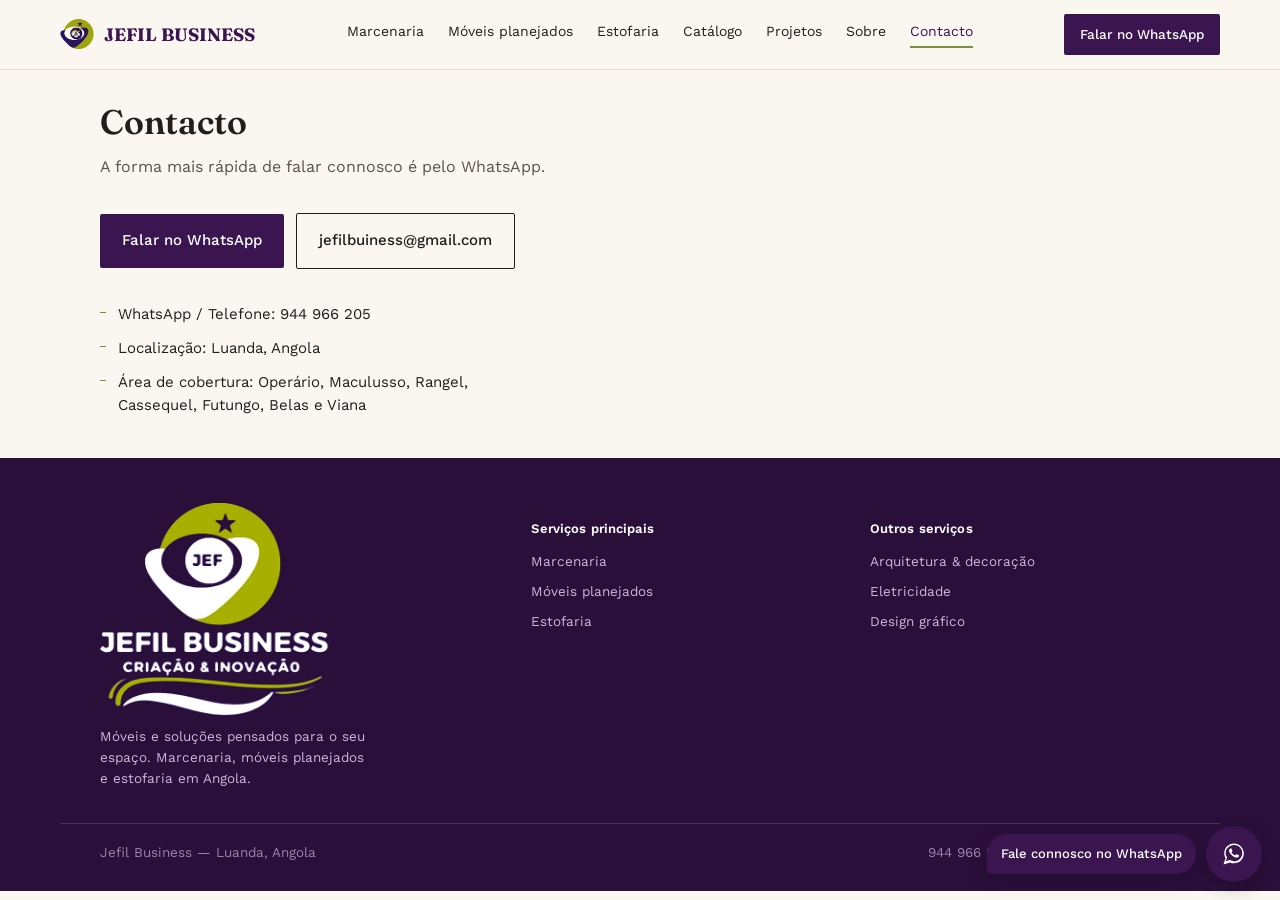
<file: contacto.html>
<!DOCTYPE html>
<html lang="pt-AO">
<head>
<meta charset="UTF-8">
<meta name="viewport" content="width=device-width, initial-scale=1.0">
<title>Contacto — Jefil Business</title>
<meta name="description" content="Fale com a Jefil Business pelo WhatsApp.">
<link rel="icon" type="image/png" sizes="32x32" href="images/favicon-32.png">
<link rel="icon" type="image/png" sizes="192x192" href="images/favicon-192.png">
<link rel="apple-touch-icon" href="images/favicon-512.png">
<link rel="preconnect" href="https://fonts.googleapis.com">
<link rel="preconnect" href="https://fonts.gstatic.com" crossorigin>
<link href="https://fonts.googleapis.com/css2?family=Fraunces:opsz,wght@9..144,400;9..144,500;9..144,600;9..144,700&family=Work+Sans:wght@400;500;600&display=swap" rel="stylesheet">
<link rel="stylesheet" href="styles.css">
</head>
<body>
<header>
  <div class="wrap nav">
    <a href="index.html" class="logo"><img src="images/jefil-icon.png" alt="Jefil Business"><span>JEFIL BUSINESS</span></a>
    <nav class="nav-links">
      <a href="marcenaria.html">Marcenaria</a>
      <a href="moveis-planejados.html">Móveis planejados</a>
      <a href="estofaria.html">Estofaria</a>
      <a href="catalogo.html">Catálogo</a>
      <a href="projetos.html">Projetos</a>
      <a href="sobre.html">Sobre</a>
      <a href="contacto.html" class="active">Contacto</a>
    </nav>
    <a href="#" class="nav-cta wa-link" data-msg="Olá, vim do site e quero falar sobre o meu projeto.">Falar no WhatsApp</a>
    <button class="burger" id="burgerBtn" aria-label="Abrir menu">
      <span></span><span></span><span></span>
    </button>
  </div>
  <div class="wrap mobile-menu" id="mobileMenu">
    <a href="marcenaria.html">Marcenaria</a>
      <a href="moveis-planejados.html">Móveis planejados</a>
      <a href="estofaria.html">Estofaria</a>
      <a href="catalogo.html">Catálogo</a>
      <a href="projetos.html">Projetos</a>
      <a href="sobre.html">Sobre</a>
      <a href="contacto.html" class="active">Contacto</a>
    <div class="sub">
      <a href="#">Arquitetura &amp; decoração</a>
      <a href="#">Eletricidade</a>
      <a href="#">Design gráfico</a>
    </div>
  </div>
</header>

<section class="hero" style="padding-bottom:40px;">
  <div class="wrap">
    <div class="section-head" style="max-width:60ch;">
      <h1 style="font-size:34px;">Contacto</h1>
      <p style="margin-top:14px;">A forma mais rápida de falar connosco é pelo WhatsApp.</p>
    </div>
    <div class="hero-actions">
      <a href="#" class="btn wa-link" data-msg="Olá, vim do site da Jefil e quero falar convosco.">Falar no WhatsApp</a>
      <a href="mailto:jefilbuiness@gmail.com" class="btn-outline">jefilbuiness@gmail.com</a>
    </div>
    <div class="split-list" style="margin-top:34px;max-width:44ch;">
      <li>WhatsApp / Telefone: 944 966 205</li>
      <li>Localização: Luanda, Angola</li>
      <li>Área de cobertura: Operário, Maculusso, Rangel, Cassequel, Futungo, Belas e Viana</li>
    </div>
  </div>
</section>
<footer id="sobre-footer">
  <div class="wrap footer-grid">
    <div>
      <div class="flogo"><img src="images/jefil-logo-completo.png" alt="Jefil Business — Criação &amp; Inovação"></div>
      <p style="max-width:34ch;">Móveis e soluções pensados para o seu espaço. Marcenaria, móveis planejados e estofaria em Angola.</p>
    </div>
    <div>
      <h4>Serviços principais</h4>
      <ul>
        <li><a href="marcenaria.html">Marcenaria</a></li>
        <li><a href="moveis-planejados.html">Móveis planejados</a></li>
        <li><a href="estofaria.html">Estofaria</a></li>
      </ul>
    </div>
    <div>
      <h4>Outros serviços</h4>
      <ul>
        <li><a href="#">Arquitetura &amp; decoração</a></li>
        <li><a href="#">Eletricidade</a></li>
        <li><a href="#">Design gráfico</a></li>
      </ul>
    </div>
  </div>
  <div class="wrap footer-bottom">
    <span>Jefil Business — Luanda, Angola</span>
    <span>944 966 205 · jefilbuiness@gmail.com</span>
  </div>
</footer>

<div class="wa-fab">
  <div class="label wa-link" data-msg="Olá, vim do site e quero falar sobre o meu projeto.">Fale connosco no WhatsApp</div>
  <a href="#" class="bubble wa-link" data-msg="Olá, vim do site e quero falar sobre o meu projeto." aria-label="WhatsApp">
    <svg viewBox="0 0 32 32" fill="currentColor"><path d="M16.04 3C9.37 3 3.98 8.39 3.98 15.06c0 2.23.6 4.32 1.65 6.12L3 29l8.02-2.6a12 12 0 0 0 5.02 1.1h.01c6.67 0 12.05-5.39 12.05-12.06C28.1 8.39 22.71 3 16.04 3Zm0 21.86h-.01a9.8 9.8 0 0 1-5-1.37l-.36-.21-4.76 1.55 1.56-4.63-.24-.38a9.77 9.77 0 0 1-1.5-5.2C5.73 9.4 10.34 4.8 16.04 4.8c2.7 0 5.24 1.05 7.15 2.96a10.02 10.02 0 0 1 2.96 7.1c0 5.66-4.61 10.24-10.11 10.24Zm5.56-7.66c-.3-.15-1.78-.88-2.06-.98-.28-.1-.48-.15-.68.15-.2.3-.78.98-.96 1.18-.18.2-.35.22-.65.08-.3-.15-1.28-.47-2.44-1.51-.9-.8-1.51-1.79-1.69-2.09-.18-.3-.02-.46.13-.61.14-.14.3-.35.45-.53.15-.18.2-.3.3-.5.1-.2.05-.38-.02-.53-.08-.15-.68-1.65-.94-2.25-.25-.6-.5-.52-.68-.53h-.58c-.2 0-.53.08-.8.38-.28.3-1.05 1.02-1.05 2.5s1.08 2.9 1.23 3.1c.15.2 2.13 3.25 5.16 4.56.72.31 1.28.5 1.72.64.72.23 1.38.2 1.9.12.58-.09 1.78-.73 2.03-1.43.25-.7.25-1.3.18-1.43-.08-.13-.28-.2-.58-.35Z"/></svg>
  </a>
</div>

<script src="site.js"></script>
</body>
</html>
</file>
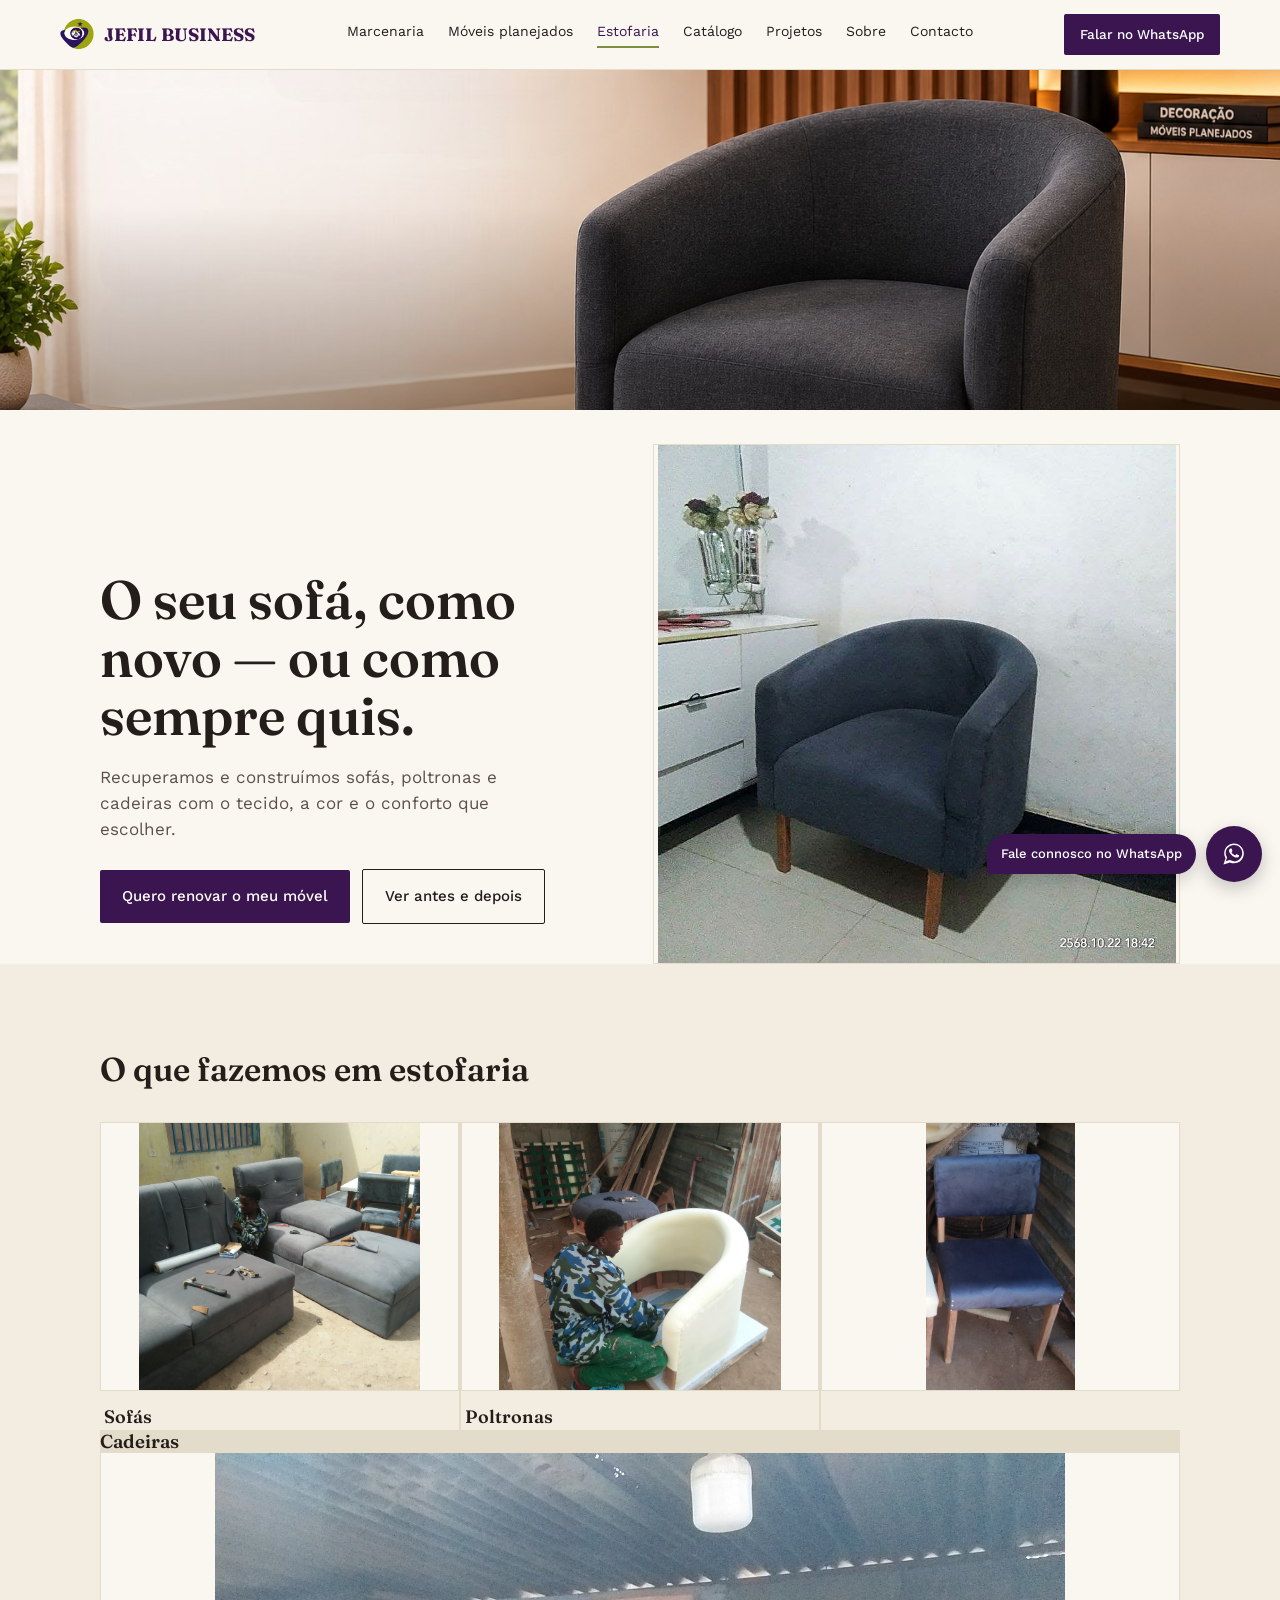
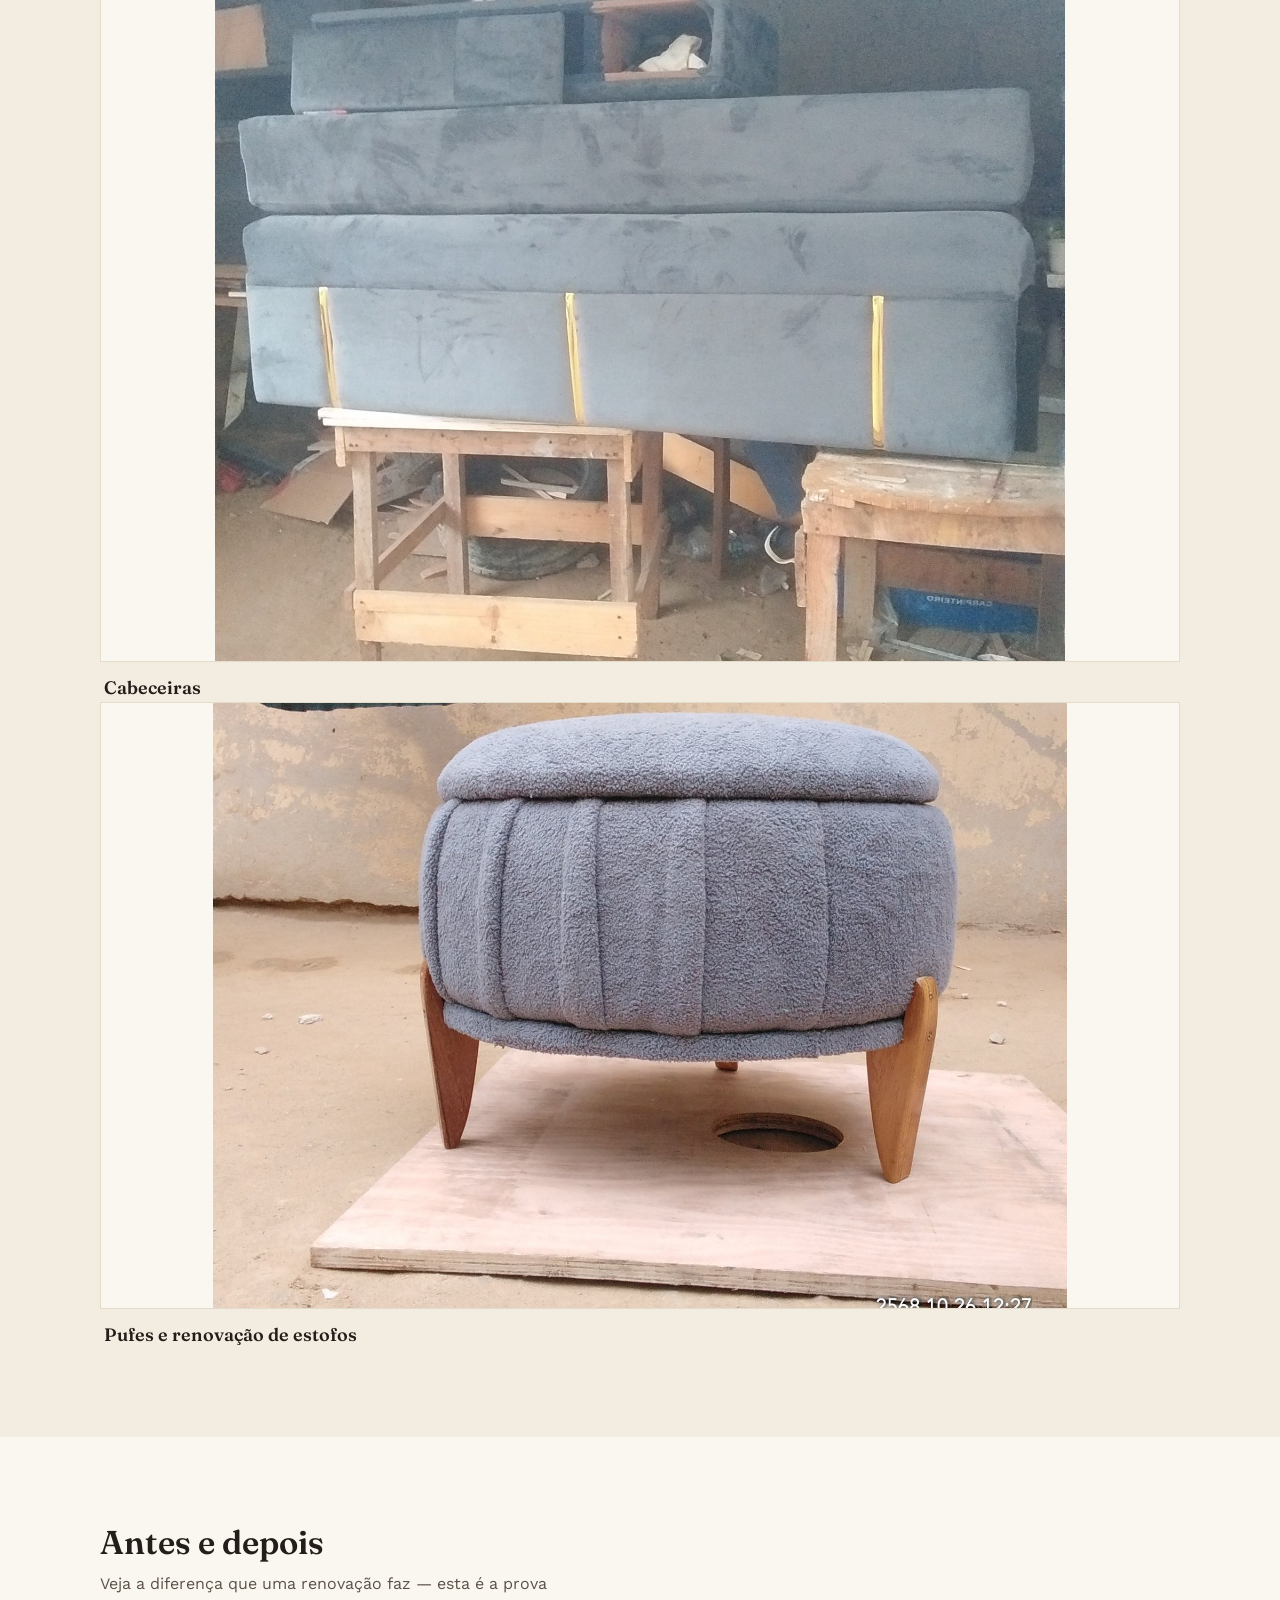
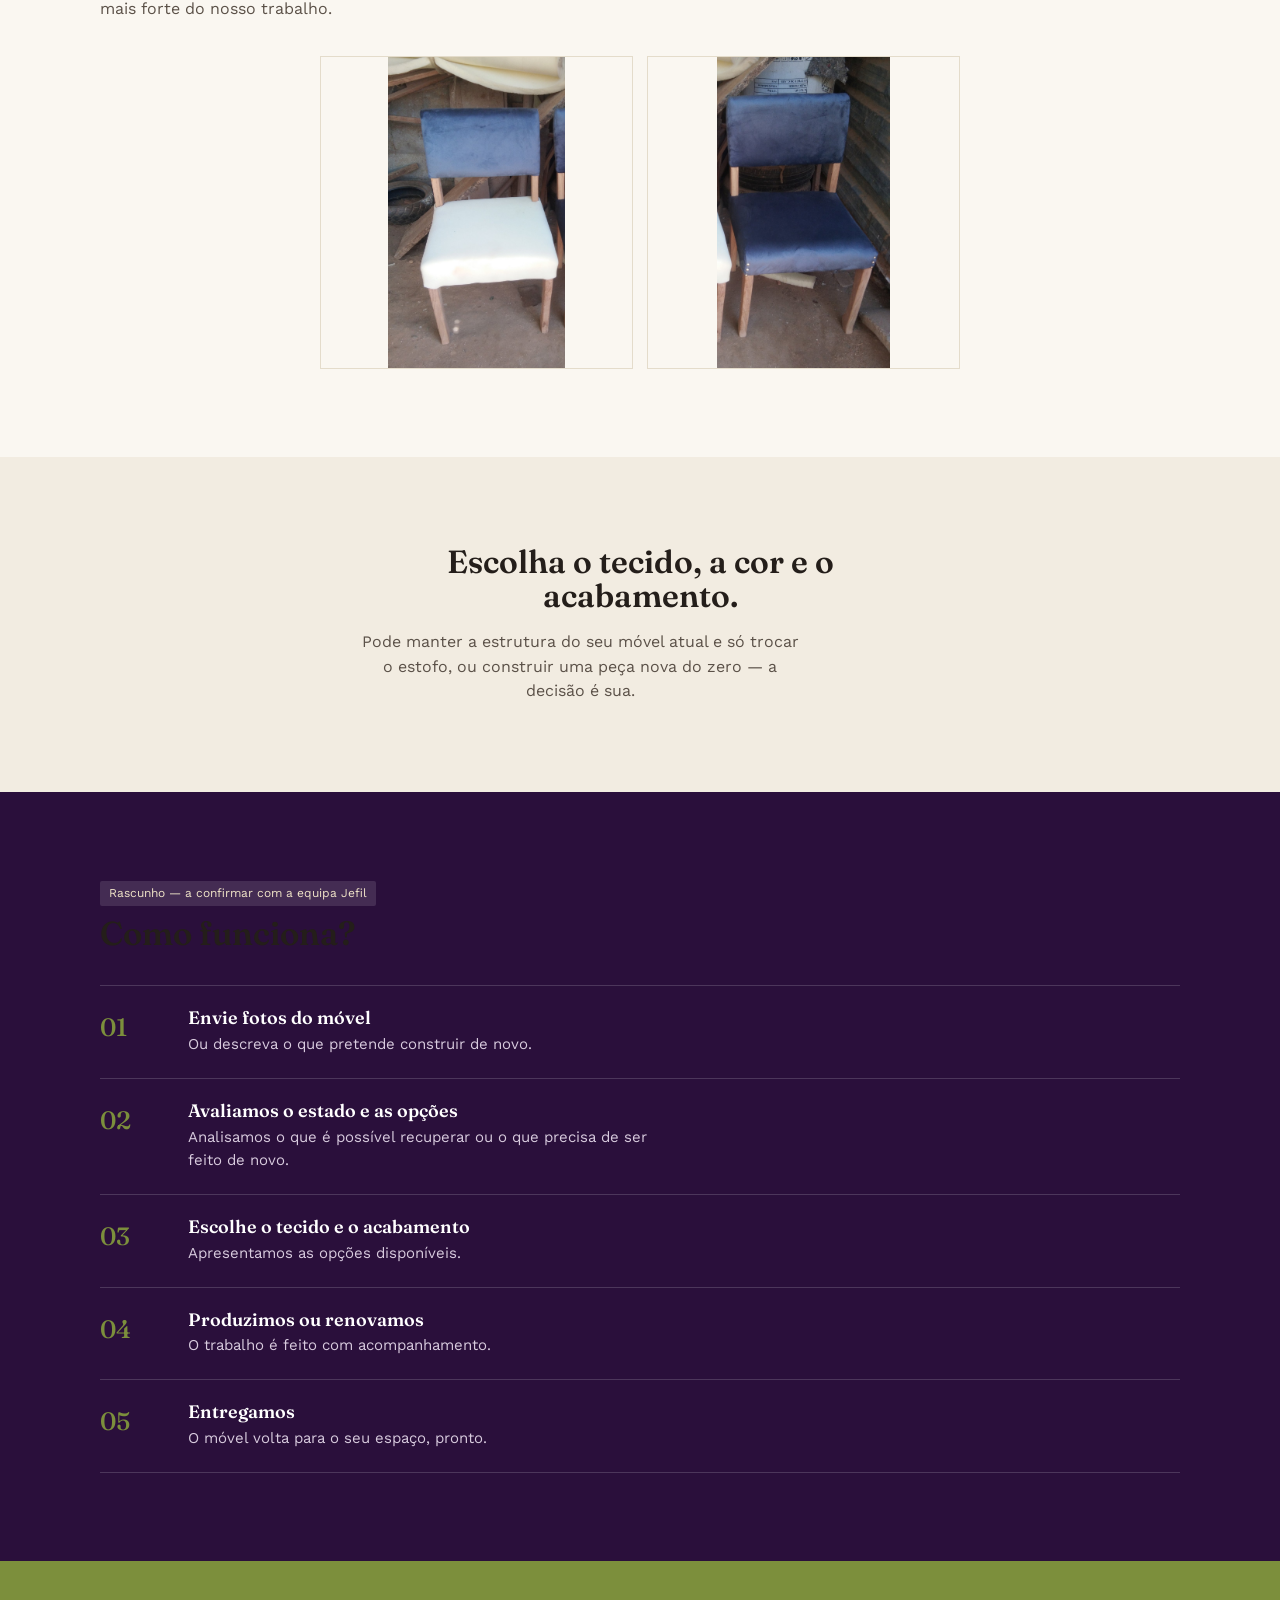
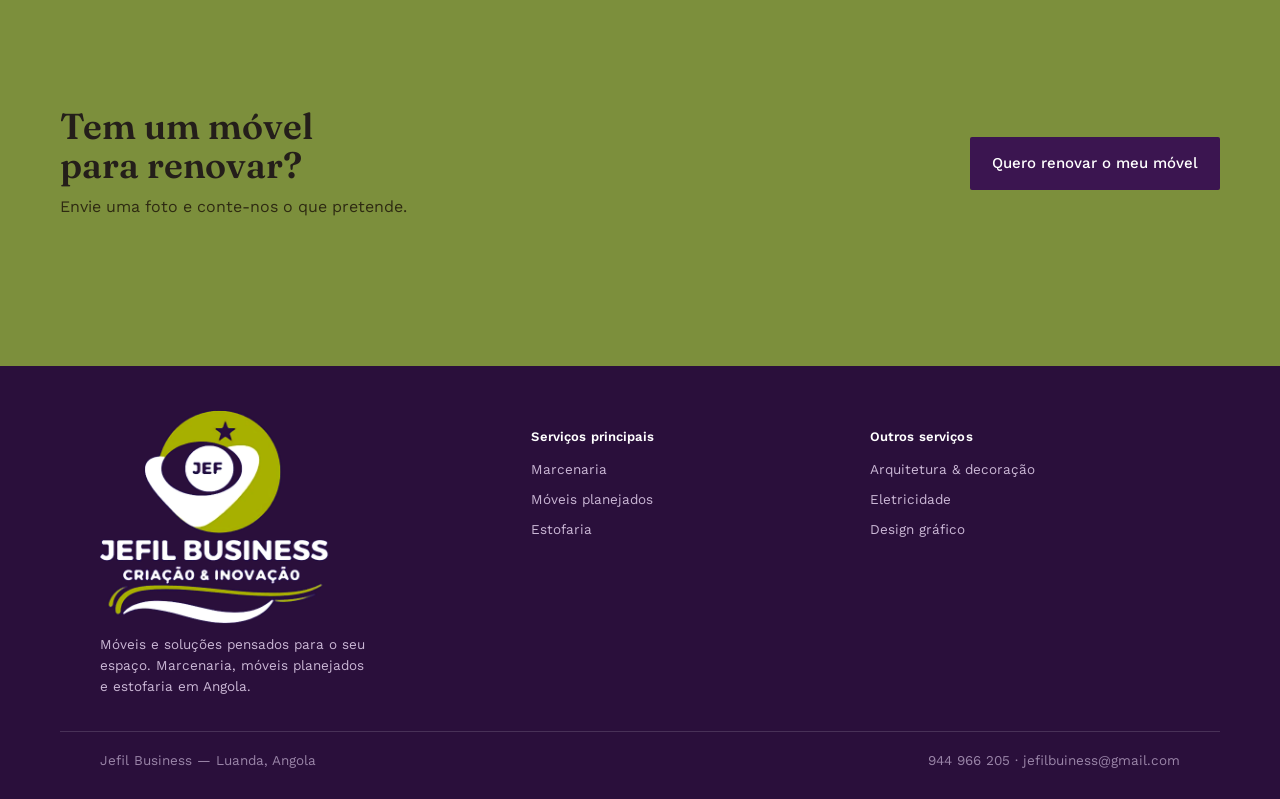
<file: estofaria.html>
<!DOCTYPE html>
<html lang="pt-AO">
<head>
<meta charset="UTF-8">
<meta name="viewport" content="width=device-width, initial-scale=1.0">
<title>Estofaria em Angola — Sofás e Poltronas | Jefil Business</title>
<meta name="description" content="Renove ou construa o seu sofá, poltrona ou cadeira à sua medida.">
<link rel="icon" type="image/png" sizes="32x32" href="images/favicon-32.png">
<link rel="icon" type="image/png" sizes="192x192" href="images/favicon-192.png">
<link rel="apple-touch-icon" href="images/favicon-512.png">
<link rel="preconnect" href="https://fonts.googleapis.com">
<link rel="preconnect" href="https://fonts.gstatic.com" crossorigin>
<link href="https://fonts.googleapis.com/css2?family=Fraunces:opsz,wght@9..144,400;9..144,500;9..144,600;9..144,700&family=Work+Sans:wght@400;500;600&display=swap" rel="stylesheet">
<link rel="stylesheet" href="styles.css">
</head>
<body>
<header>
  <div class="wrap nav">
    <a href="index.html" class="logo"><img src="images/jefil-icon.png" alt="Jefil Business"><span>JEFIL BUSINESS</span></a>
    <nav class="nav-links">
      <a href="marcenaria.html">Marcenaria</a>
      <a href="moveis-planejados.html">Móveis planejados</a>
      <a href="estofaria.html" class="active">Estofaria</a>
      <a href="catalogo.html">Catálogo</a>
      <a href="projetos.html">Projetos</a>
      <a href="sobre.html">Sobre</a>
      <a href="contacto.html">Contacto</a>
    </nav>
    <a href="#" class="nav-cta wa-link" data-msg="Olá, vim do site e quero falar sobre o meu projeto.">Falar no WhatsApp</a>
    <button class="burger" id="burgerBtn" aria-label="Abrir menu">
      <span></span><span></span><span></span>
    </button>
  </div>
  <div class="wrap mobile-menu" id="mobileMenu">
    <a href="marcenaria.html">Marcenaria</a>
      <a href="moveis-planejados.html">Móveis planejados</a>
      <a href="estofaria.html" class="active">Estofaria</a>
      <a href="catalogo.html">Catálogo</a>
      <a href="projetos.html">Projetos</a>
      <a href="sobre.html">Sobre</a>
      <a href="contacto.html">Contacto</a>
    <div class="sub">
      <a href="#">Arquitetura &amp; decoração</a>
      <a href="#">Eletricidade</a>
      <a href="#">Design gráfico</a>
    </div>
  </div>
</header>
<div class="page-banner"><img src="images/banner-estofaria.jpg" alt="Ambiente de decoração — imagem ilustrativa"></div>

<section class="hero">
  <div class="wrap hero-grid">
    <div class="hero-copy">
      <h1>O seu sofá, como novo — ou como sempre quis.</h1>
      <p>Recuperamos e construímos sofás, poltronas e cadeiras com o tecido, a cor e o conforto que escolher.</p>
      <div class="hero-actions">
        <a href="#" class="btn wa-link" data-msg="Olá, vim do site da Jefil e quero renovar o meu móvel.">Quero renovar o meu móvel</a>
        <a href="#antes-depois" class="btn-outline">Ver antes e depois</a>
      </div>
    </div>
    <div class="photo-frame hero-photo"><img src="images/real-17-poltrona-tub-cinza-quarto-real-melhorado.jpg" alt="Poltrona Jefil em ambiente real"></div>
  </div>
</section>

<section class="offer-alt">
  <div class="wrap">
    <div class="section-head"><h2>O que fazemos em estofaria</h2></div>
    <div class="offer-grid">
      <div class="offer-item"><div class="photo-frame"><img src="images/real-23-sofa-l-cinza-oficina-melhorado.jpg" alt="Sofá em L Jefil, na oficina"></div><div class="cap"><h3>Sofás</h3></div></div>
      <div class="offer-item"><div class="photo-frame"><img src="images/real-28-poltrona-oval-oficina-melhorado.jpg" alt="Poltrona oval em construção na oficina Jefil"></div><div class="cap"><h3>Poltronas</h3></div></div>
      <div class="offer-item"><div class="photo-frame"><img src="images/real-20-depois-cadeira-estofo-melhorado.jpg" alt="Cadeira estofada em veludo azul, produzida pela Jefil"></div></div><div class="cap"><h3>Cadeiras</h3></div></div>
      <div class="offer-item"><div class="photo-frame"><img src="images/real-26-base-cama-cinza-dourado-melhorado.jpg" alt="Base de cama estofada com friso dourado"></div><div class="cap"><h3>Cabeceiras</h3></div></div>
      <div class="offer-item big"><div class="photo-frame"><img src="images/real-29-pufe-redondo-boucle-melhorado.jpg" alt="Pufe redondo em boucle, produzido pela Jefil"></div><div class="cap"><h3>Pufes e renovação de estofos</h3></div></div>
    </div>
  </div>
</section>

<section id="antes-depois">
  <div class="wrap">
    <div class="section-head">
      <h2>Antes e depois</h2>
      <p>Veja a diferença que uma renovação faz — esta é a prova mais forte do nosso trabalho.</p>
    </div>
    <div class="portfolio-grid pair-grid">
      <div class="item"><div class="photo-frame"><img src="images/real-19-antes-cadeira-estofo-melhorado.jpg" alt="Cadeira antes — apenas espuma"></div></div>
      <div class="item"><div class="photo-frame"><img src="images/real-20-depois-cadeira-estofo-melhorado.jpg" alt="Cadeira depois — estofada em veludo azul"></div></div>
    </div>
  </div>
</section>

<section class="offer-alt">
  <div class="wrap split-grid single-col">
    <div class="split-copy">
      <h2>Escolha o tecido, a cor e o acabamento.</h2>
      <p>Pode manter a estrutura do seu móvel atual e só trocar o estofo, ou construir uma peça nova do zero — a decisão é sua.</p>
    </div>
  </div>
</section>

<section class="process">
  <div class="wrap">
    <div class="section-head">
      <span class="draft-note">Rascunho — a confirmar com a equipa Jefil</span>
      <h2>Como funciona?</h2>
    </div>
    <div class="process-list">
      <div class="process-row"><div class="process-num">01</div><div><h3>Envie fotos do móvel</h3><p>Ou descreva o que pretende construir de novo.</p></div></div>
      <div class="process-row"><div class="process-num">02</div><div><h3>Avaliamos o estado e as opções</h3><p>Analisamos o que é possível recuperar ou o que precisa de ser feito de novo.</p></div></div>
      <div class="process-row"><div class="process-num">03</div><div><h3>Escolhe o tecido e o acabamento</h3><p>Apresentamos as opções disponíveis.</p></div></div>
      <div class="process-row"><div class="process-num">04</div><div><h3>Produzimos ou renovamos</h3><p>O trabalho é feito com acompanhamento.</p></div></div>
      <div class="process-row"><div class="process-num">05</div><div><h3>Entregamos</h3><p>O móvel volta para o seu espaço, pronto.</p></div></div>
    </div>
  </div>
</section>

<section class="final-cta">
  <div class="wrap final-cta-inner">
    <div><h2>Tem um móvel para renovar?</h2><p>Envie uma foto e conte-nos o que pretende.</p></div>
    <a href="#" class="btn wa-link" data-msg="Olá, vim do site da Jefil e quero renovar o meu móvel.">Quero renovar o meu móvel</a>
  </div>
</section>
<footer id="sobre-footer">
  <div class="wrap footer-grid">
    <div>
      <div class="flogo"><img src="images/jefil-logo-completo.png" alt="Jefil Business — Criação &amp; Inovação"></div>
      <p style="max-width:34ch;">Móveis e soluções pensados para o seu espaço. Marcenaria, móveis planejados e estofaria em Angola.</p>
    </div>
    <div>
      <h4>Serviços principais</h4>
      <ul>
        <li><a href="marcenaria.html">Marcenaria</a></li>
        <li><a href="moveis-planejados.html">Móveis planejados</a></li>
        <li><a href="estofaria.html">Estofaria</a></li>
      </ul>
    </div>
    <div>
      <h4>Outros serviços</h4>
      <ul>
        <li><a href="#">Arquitetura &amp; decoração</a></li>
        <li><a href="#">Eletricidade</a></li>
        <li><a href="#">Design gráfico</a></li>
      </ul>
    </div>
  </div>
  <div class="wrap footer-bottom">
    <span>Jefil Business — Luanda, Angola</span>
    <span>944 966 205 · jefilbuiness@gmail.com</span>
  </div>
</footer>

<div class="wa-fab">
  <div class="label wa-link" data-msg="Olá, vim do site e quero falar sobre o meu projeto.">Fale connosco no WhatsApp</div>
  <a href="#" class="bubble wa-link" data-msg="Olá, vim do site e quero falar sobre o meu projeto." aria-label="WhatsApp">
    <svg viewBox="0 0 32 32" fill="currentColor"><path d="M16.04 3C9.37 3 3.98 8.39 3.98 15.06c0 2.23.6 4.32 1.65 6.12L3 29l8.02-2.6a12 12 0 0 0 5.02 1.1h.01c6.67 0 12.05-5.39 12.05-12.06C28.1 8.39 22.71 3 16.04 3Zm0 21.86h-.01a9.8 9.8 0 0 1-5-1.37l-.36-.21-4.76 1.55 1.56-4.63-.24-.38a9.77 9.77 0 0 1-1.5-5.2C5.73 9.4 10.34 4.8 16.04 4.8c2.7 0 5.24 1.05 7.15 2.96a10.02 10.02 0 0 1 2.96 7.1c0 5.66-4.61 10.24-10.11 10.24Zm5.56-7.66c-.3-.15-1.78-.88-2.06-.98-.28-.1-.48-.15-.68.15-.2.3-.78.98-.96 1.18-.18.2-.35.22-.65.08-.3-.15-1.28-.47-2.44-1.51-.9-.8-1.51-1.79-1.69-2.09-.18-.3-.02-.46.13-.61.14-.14.3-.35.45-.53.15-.18.2-.3.3-.5.1-.2.05-.38-.02-.53-.08-.15-.68-1.65-.94-2.25-.25-.6-.5-.52-.68-.53h-.58c-.2 0-.53.08-.8.38-.28.3-1.05 1.02-1.05 2.5s1.08 2.9 1.23 3.1c.15.2 2.13 3.25 5.16 4.56.72.31 1.28.5 1.72.64.72.23 1.38.2 1.9.12.58-.09 1.78-.73 2.03-1.43.25-.7.25-1.3.18-1.43-.08-.13-.28-.2-.58-.35Z"/></svg>
  </a>
</div>

<script src="site.js"></script>
</body>
</html>
</file>
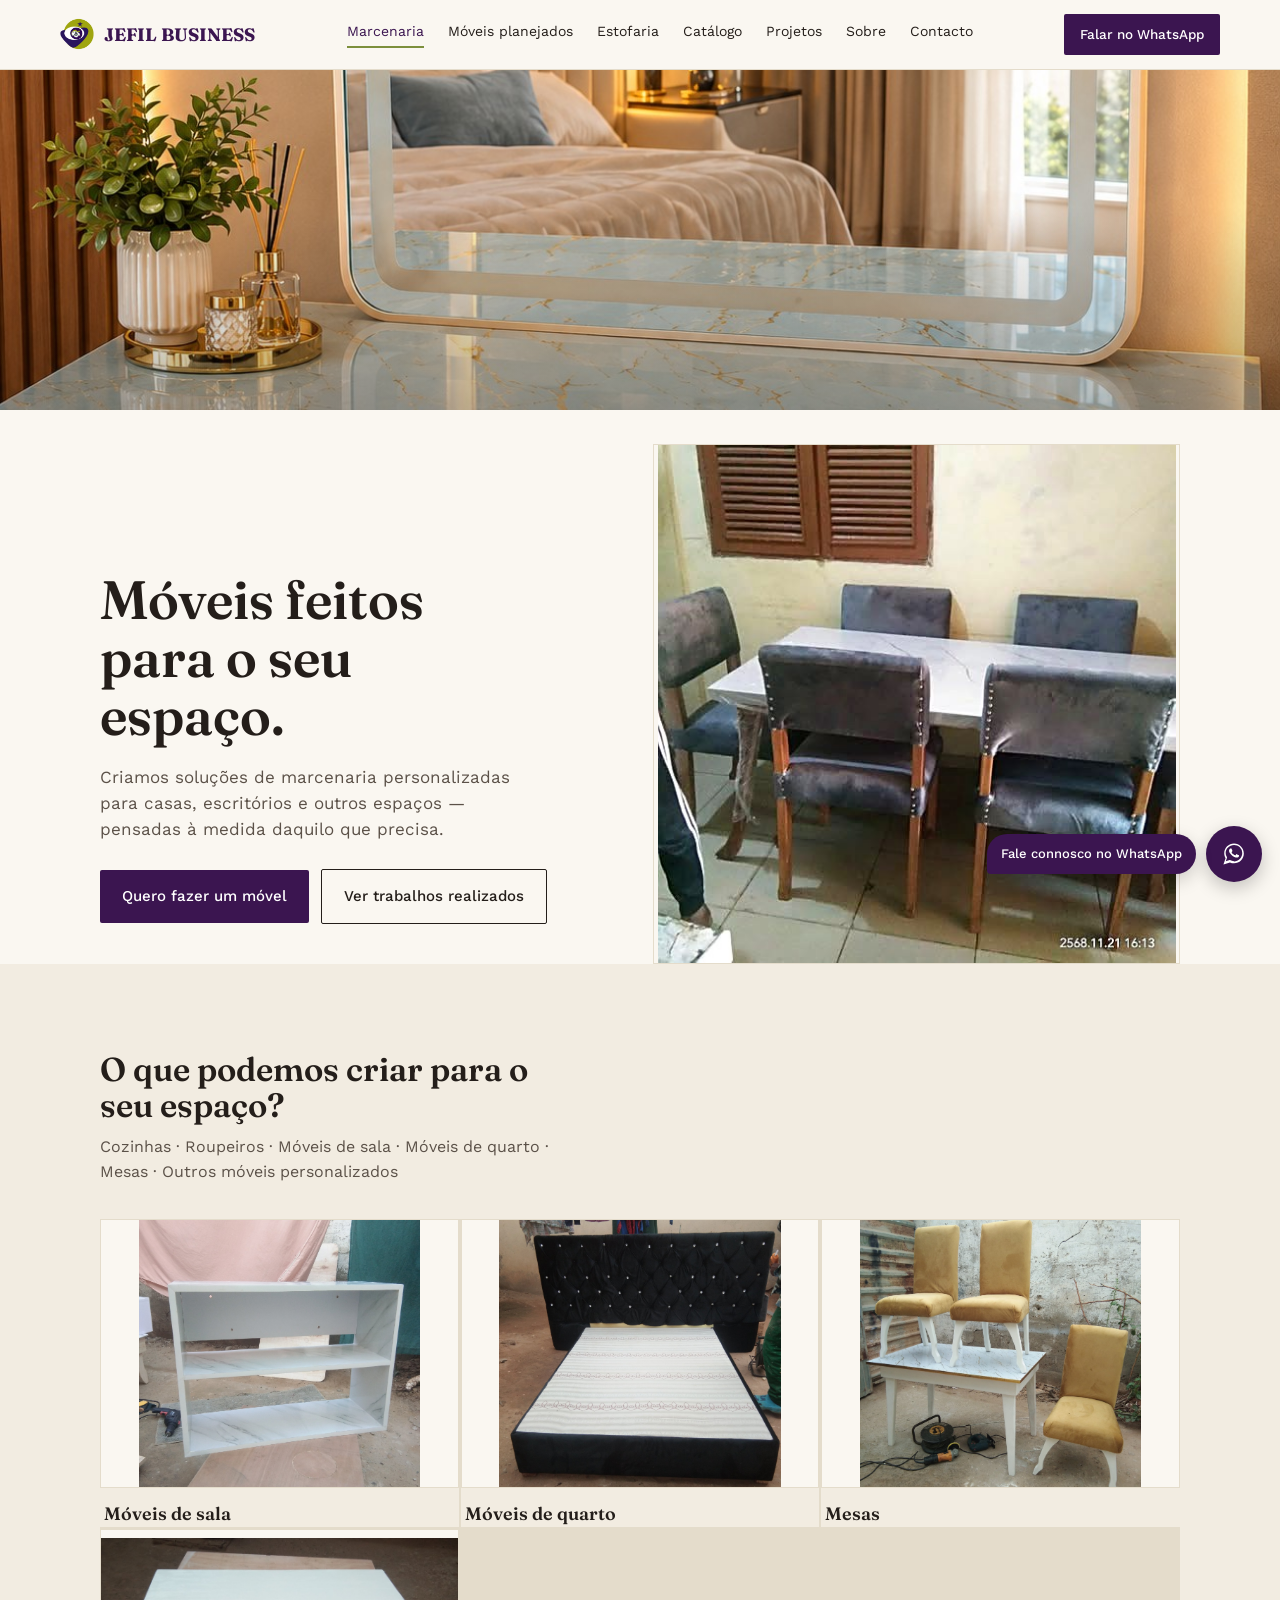
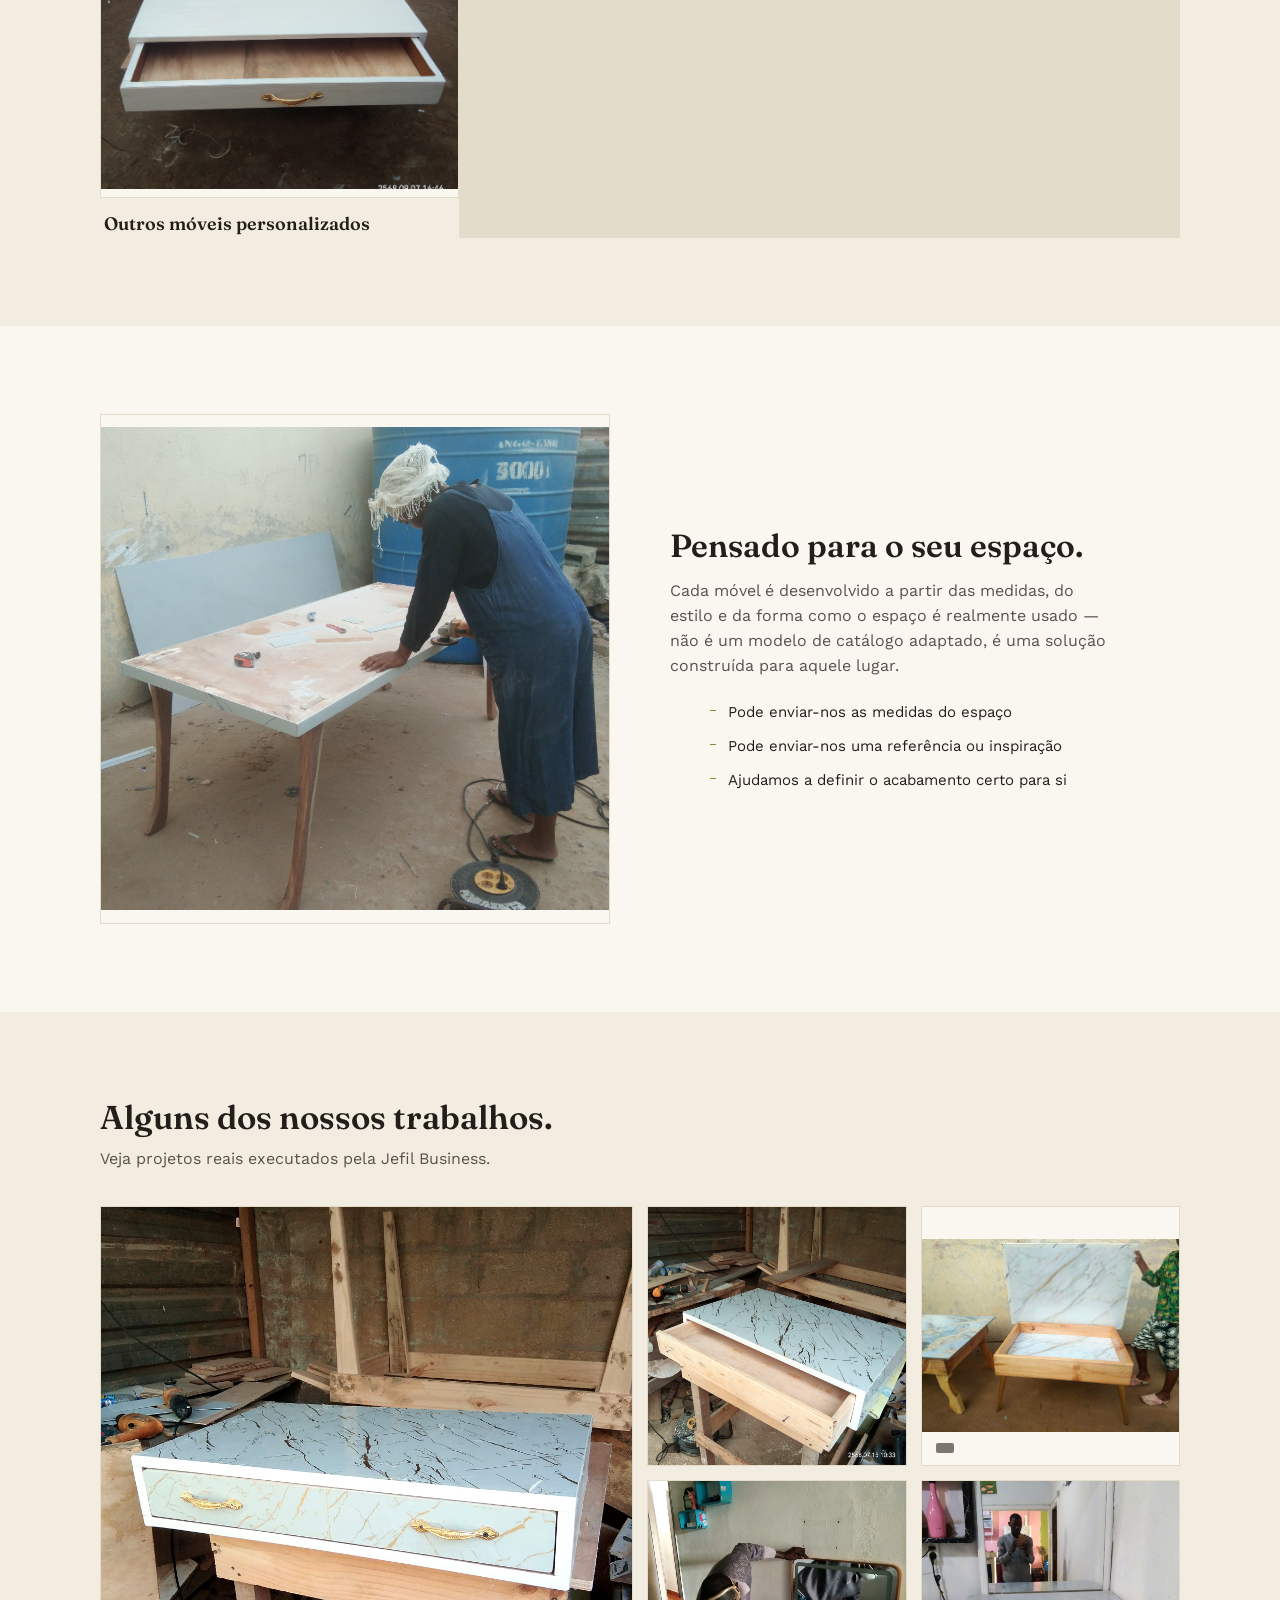
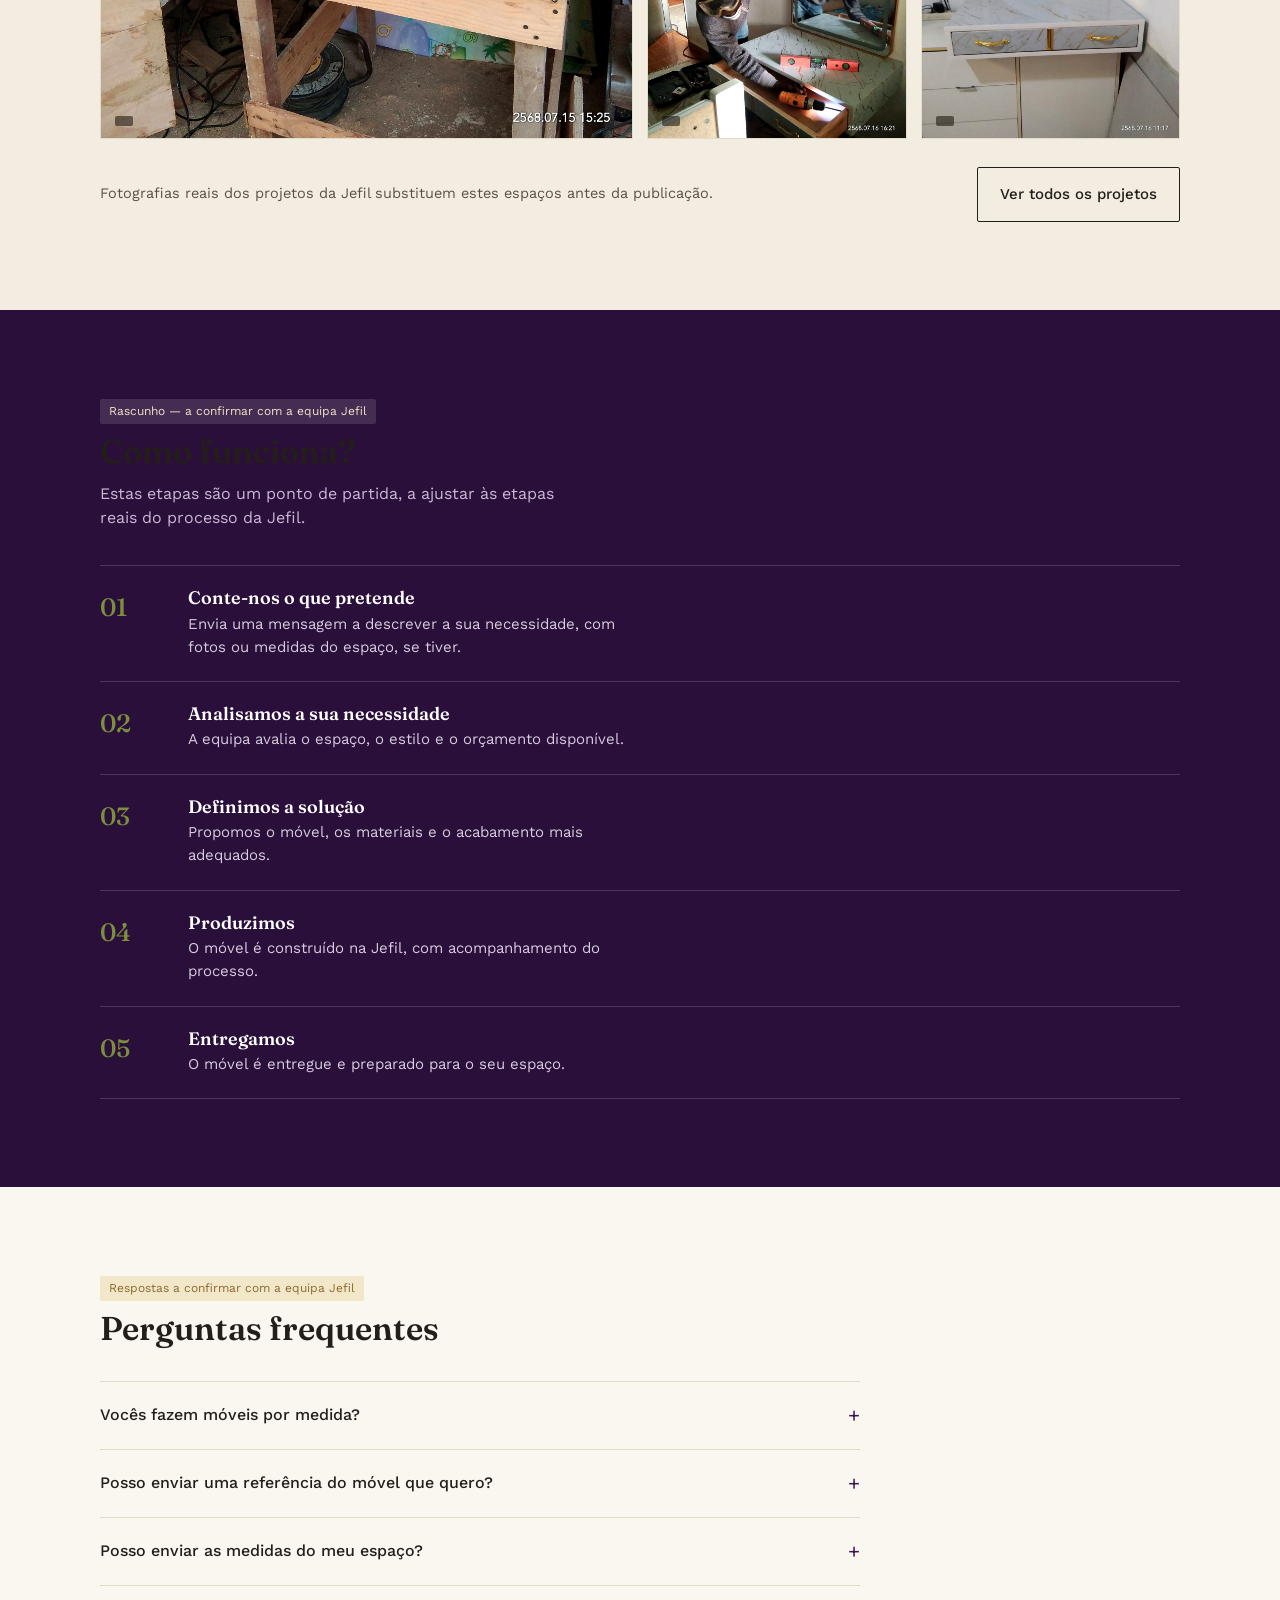
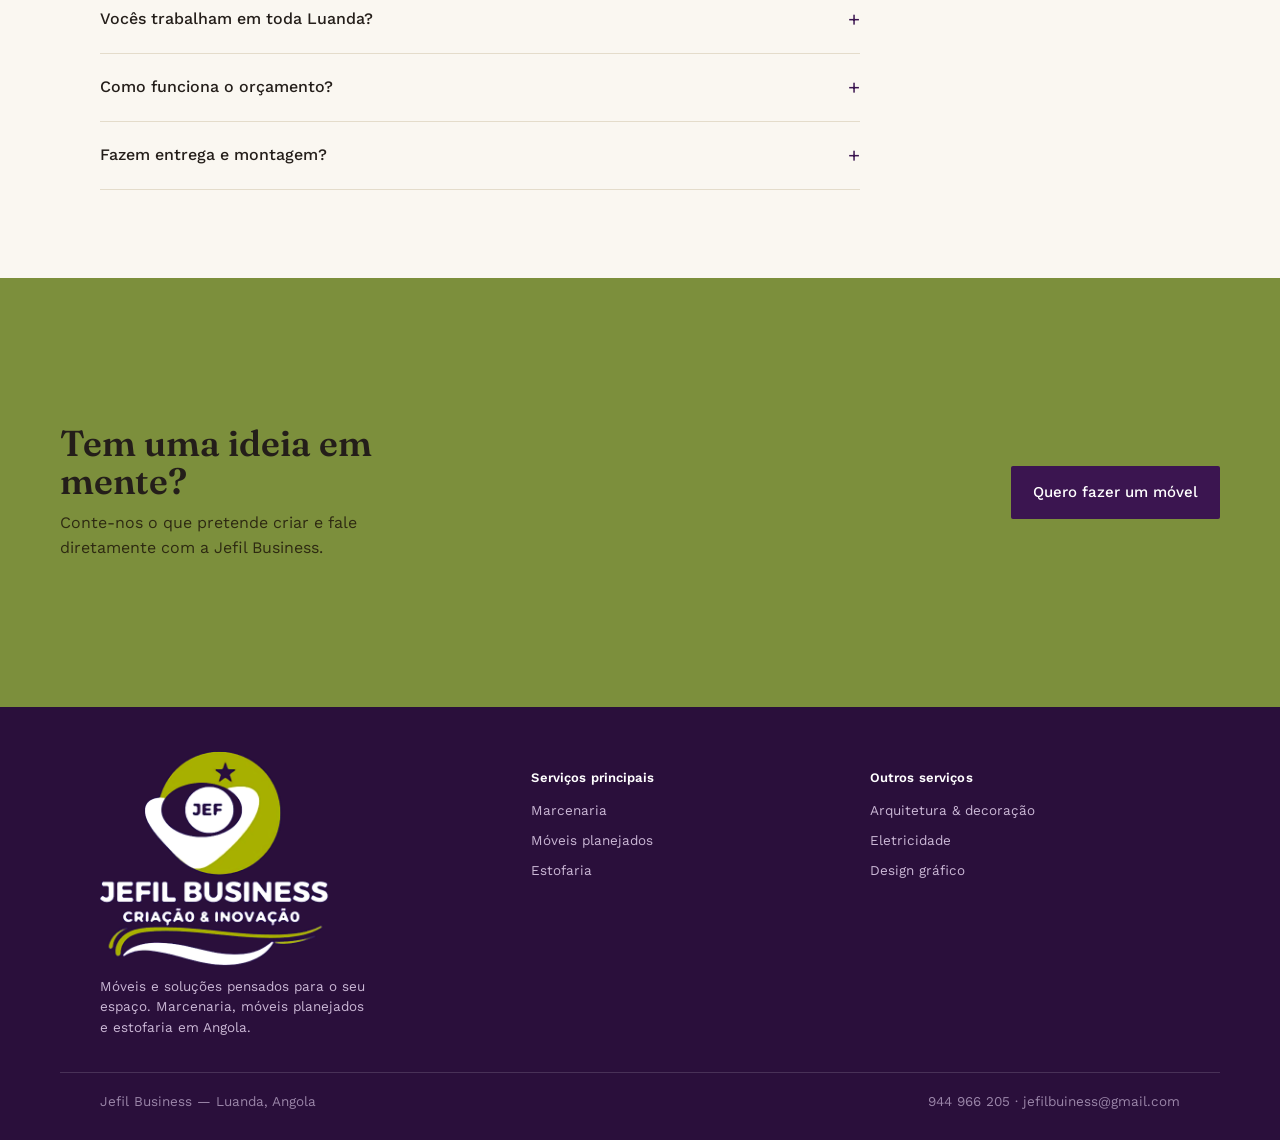
<file: marcenaria.html>
<!DOCTYPE html>
<html lang="pt-AO">
<head>
<meta charset="UTF-8">
<meta name="viewport" content="width=device-width, initial-scale=1.0">
<title>Marcenaria sob medida em Angola — Jefil Business</title>
<meta name="description" content="Cozinhas, roupeiros e móveis de marcenaria feitos à medida do seu espaço.">
<link rel="icon" type="image/png" sizes="32x32" href="images/favicon-32.png">
<link rel="icon" type="image/png" sizes="192x192" href="images/favicon-192.png">
<link rel="apple-touch-icon" href="images/favicon-512.png">
<link rel="preconnect" href="https://fonts.googleapis.com">
<link rel="preconnect" href="https://fonts.gstatic.com" crossorigin>
<link href="https://fonts.googleapis.com/css2?family=Fraunces:opsz,wght@9..144,400;9..144,500;9..144,600;9..144,700&family=Work+Sans:wght@400;500;600&display=swap" rel="stylesheet">
<link rel="stylesheet" href="styles.css">
</head>
<body>
<header>
  <div class="wrap nav">
    <a href="index.html" class="logo"><img src="images/jefil-icon.png" alt="Jefil Business"><span>JEFIL BUSINESS</span></a>
    <nav class="nav-links">
      <a href="marcenaria.html" class="active">Marcenaria</a>
      <a href="moveis-planejados.html">Móveis planejados</a>
      <a href="estofaria.html">Estofaria</a>
      <a href="catalogo.html">Catálogo</a>
      <a href="projetos.html">Projetos</a>
      <a href="sobre.html">Sobre</a>
      <a href="contacto.html">Contacto</a>
    </nav>
    <a href="#" class="nav-cta wa-link" data-msg="Olá, vim do site e quero falar sobre o meu projeto.">Falar no WhatsApp</a>
    <button class="burger" id="burgerBtn" aria-label="Abrir menu">
      <span></span><span></span><span></span>
    </button>
  </div>
  <div class="wrap mobile-menu" id="mobileMenu">
    <a href="marcenaria.html" class="active">Marcenaria</a>
      <a href="moveis-planejados.html">Móveis planejados</a>
      <a href="estofaria.html">Estofaria</a>
      <a href="catalogo.html">Catálogo</a>
      <a href="projetos.html">Projetos</a>
      <a href="sobre.html">Sobre</a>
      <a href="contacto.html">Contacto</a>
    <div class="sub">
      <a href="#">Arquitetura &amp; decoração</a>
      <a href="#">Eletricidade</a>
      <a href="#">Design gráfico</a>
    </div>
  </div>
</header>
<div class="page-banner"><img src="images/banner-marcenaria.jpg" alt="Ambiente de decoração — imagem ilustrativa"></div>

<section class="hero">
  <div class="wrap hero-grid">
    <div class="hero-copy">
      <h1>Móveis feitos para o seu espaço.</h1>
      <p>Criamos soluções de marcenaria personalizadas para casas, escritórios e outros espaços — pensadas à medida daquilo que precisa.</p>
      <div class="hero-actions">
        <a href="#" class="btn wa-link" data-msg="Olá, vim do site da Jefil e quero fazer um móvel.">Quero fazer um móvel</a>
        <a href="#trabalhos" class="btn-outline">Ver trabalhos realizados</a>
      </div>
    </div>
    <div class="photo-frame hero-photo"><img src="images/real-18-mesa-jantar-4-cadeiras-real-melhorado.jpg" alt="Mesa de jantar real Jefil"></div>
  </div>
</section>

<section class="offer-alt">
  <div class="wrap">
    <div class="section-head">
      <h2>O que podemos criar para o seu espaço?</h2>
      <p>Cozinhas · Roupeiros · Móveis de sala · Móveis de quarto · Mesas · Outros móveis personalizados</p>
    </div>
    <div class="offer-grid">
      <div class="offer-item"><div class="photo-frame"><img src="images/real-25-estante-marmore-oficina-melhorado.jpg" alt="Estante em laminado mármore, produzida pela Jefil"></div><div class="cap"><h3>Móveis de sala</h3></div></div>
      <div class="offer-item"><div class="photo-frame"><img src="images/real-27-cama-cabeceira-preta-strass-melhorado.jpg" alt="Cama com cabeceira preta estofada, produzida pela Jefil"></div><div class="cap"><h3>Móveis de quarto</h3></div></div>
      <div class="offer-item"><div class="photo-frame"><img src="images/real-24-mesa-cadeiras-mostarda-melhorado.jpg" alt="Mesa e cadeiras produzidas pela Jefil"></div><div class="cap"><h3>Mesas</h3></div></div>
      <div class="offer-item"><div class="photo-frame"><img src="images/real-33-gaveta-detalhe-puxador-dourado-melhorado.jpg" alt="Detalhe de gaveta com puxador dourado, móvel personalizado Jefil"></div><div class="cap"><h3>Outros móveis personalizados</h3></div></div>
    </div>
  </div>
</section>

<section>
  <div class="wrap split-grid">
    <div class="photo-frame"><img src="images/real-30-mesa-acabamento-oficina-melhorado.jpg" alt="Acabamento de mesa na oficina Jefil"></div>
    <div class="split-copy">
      <h2>Pensado para o seu espaço.</h2>
      <p>Cada móvel é desenvolvido a partir das medidas, do estilo e da forma como o espaço é realmente usado — não é um modelo de catálogo adaptado, é uma solução construída para aquele lugar.</p>
      <ul class="split-list">
        <li>Pode enviar-nos as medidas do espaço</li>
        <li>Pode enviar-nos uma referência ou inspiração</li>
        <li>Ajudamos a definir o acabamento certo para si</li>
      </ul>
    </div>
  </div>
</section>

<section class="offer-alt" id="trabalhos">
  <div class="wrap">
    <div class="section-head">
      <h2>Alguns dos nossos trabalhos.</h2>
      <p>Veja projetos reais executados pela Jefil Business.</p>
    </div>
    <div class="portfolio-grid">
      <div class="item"><div class="photo-frame ph" style="min-height:0;"><img src="images/real-14-criado-mudo-marmore-cinza-processo-a-melhorado.jpg" alt="Criado-mudo em produção na oficina"></div></div>
      <div class="item"><div class="photo-frame ph" style="min-height:0;"><img src="images/real-15-criado-mudo-marmore-cinza-processo-b-melhorado.jpg" alt="Criado-mudo, gaveta"></div></div>
      <div class="item"><div class="photo-frame ph" style="min-height:0;"><img src="images/real-04-mesa-centro-marmore-dupla-processo-melhorado.jpg" alt="Mesas de centro em produção"></div></div>
      <div class="item"><div class="photo-frame ph" style="min-height:0;"><img src="images/real-16-instalacao-espelho-processo-melhorado.jpg" alt="Instalação de espelho"></div></div>
      <div class="item"><div class="photo-frame ph" style="min-height:0;"><img src="images/real-13-penteadeira-marmore-dourado-melhorado.jpg" alt="Penteadeira instalada"></div></div>
    </div>
    <div class="portfolio-footer">
      <p class="text-soft" style="font-size:14.5px;">Fotografias reais dos projetos da Jefil substituem estes espaços antes da publicação.</p>
      <a href="projetos.html" class="btn-outline">Ver todos os projetos</a>
    </div>
  </div>
</section>

<section class="process">
  <div class="wrap">
    <div class="section-head">
      <span class="draft-note">Rascunho — a confirmar com a equipa Jefil</span>
      <h2>Como funciona?</h2>
      <p>Estas etapas são um ponto de partida, a ajustar às etapas reais do processo da Jefil.</p>
    </div>
    <div class="process-list">
      <div class="process-row"><div class="process-num">01</div><div><h3>Conte-nos o que pretende</h3><p>Envia uma mensagem a descrever a sua necessidade, com fotos ou medidas do espaço, se tiver.</p></div></div>
      <div class="process-row"><div class="process-num">02</div><div><h3>Analisamos a sua necessidade</h3><p>A equipa avalia o espaço, o estilo e o orçamento disponível.</p></div></div>
      <div class="process-row"><div class="process-num">03</div><div><h3>Definimos a solução</h3><p>Propomos o móvel, os materiais e o acabamento mais adequados.</p></div></div>
      <div class="process-row"><div class="process-num">04</div><div><h3>Produzimos</h3><p>O móvel é construído na Jefil, com acompanhamento do processo.</p></div></div>
      <div class="process-row"><div class="process-num">05</div><div><h3>Entregamos</h3><p>O móvel é entregue e preparado para o seu espaço.</p></div></div>
    </div>
  </div>
</section>

<section>
  <div class="wrap">
    <div class="section-head">
      <span class="draft-note">Respostas a confirmar com a equipa Jefil</span>
      <h2>Perguntas frequentes</h2>
    </div>
    <div class="faq-list">
      <details><summary>Vocês fazem móveis por medida?</summary><p>Sim — a Jefil produz marcenaria, móveis planejados e estofaria sob medida.</p></details>
      <details><summary>Posso enviar uma referência do móvel que quero?</summary><p>Sim. Pode enviar a foto ou referência diretamente pelo WhatsApp (944 966 205).</p></details>
      <details><summary>Posso enviar as medidas do meu espaço?</summary><p>Sim — quanto mais detalhe, mais rápido é o orçamento.</p></details>
      <details><summary>Vocês trabalham em toda Luanda?</summary><p>Atendemos Operário, Maculusso, Rangel, Cassequel, Futungo, Belas e Viana. [Confirmar outras zonas.]</p></details>
      <details><summary>Como funciona o orçamento?</summary><p>[Resposta a confirmar] — descrever prazo e forma de resposta.</p></details>
      <details><summary>Fazem entrega e montagem?</summary><p>[Resposta a confirmar] — descrever se está incluído.</p></details>
    </div>
  </div>
</section>

<section class="final-cta">
  <div class="wrap final-cta-inner">
    <div><h2>Tem uma ideia em mente?</h2><p>Conte-nos o que pretende criar e fale diretamente com a Jefil Business.</p></div>
    <a href="#" class="btn wa-link" data-msg="Olá, vim do site da Jefil e quero fazer um móvel.">Quero fazer um móvel</a>
  </div>
</section>
<footer id="sobre-footer">
  <div class="wrap footer-grid">
    <div>
      <div class="flogo"><img src="images/jefil-logo-completo.png" alt="Jefil Business — Criação &amp; Inovação"></div>
      <p style="max-width:34ch;">Móveis e soluções pensados para o seu espaço. Marcenaria, móveis planejados e estofaria em Angola.</p>
    </div>
    <div>
      <h4>Serviços principais</h4>
      <ul>
        <li><a href="marcenaria.html">Marcenaria</a></li>
        <li><a href="moveis-planejados.html">Móveis planejados</a></li>
        <li><a href="estofaria.html">Estofaria</a></li>
      </ul>
    </div>
    <div>
      <h4>Outros serviços</h4>
      <ul>
        <li><a href="#">Arquitetura &amp; decoração</a></li>
        <li><a href="#">Eletricidade</a></li>
        <li><a href="#">Design gráfico</a></li>
      </ul>
    </div>
  </div>
  <div class="wrap footer-bottom">
    <span>Jefil Business — Luanda, Angola</span>
    <span>944 966 205 · jefilbuiness@gmail.com</span>
  </div>
</footer>

<div class="wa-fab">
  <div class="label wa-link" data-msg="Olá, vim do site e quero falar sobre o meu projeto.">Fale connosco no WhatsApp</div>
  <a href="#" class="bubble wa-link" data-msg="Olá, vim do site e quero falar sobre o meu projeto." aria-label="WhatsApp">
    <svg viewBox="0 0 32 32" fill="currentColor"><path d="M16.04 3C9.37 3 3.98 8.39 3.98 15.06c0 2.23.6 4.32 1.65 6.12L3 29l8.02-2.6a12 12 0 0 0 5.02 1.1h.01c6.67 0 12.05-5.39 12.05-12.06C28.1 8.39 22.71 3 16.04 3Zm0 21.86h-.01a9.8 9.8 0 0 1-5-1.37l-.36-.21-4.76 1.55 1.56-4.63-.24-.38a9.77 9.77 0 0 1-1.5-5.2C5.73 9.4 10.34 4.8 16.04 4.8c2.7 0 5.24 1.05 7.15 2.96a10.02 10.02 0 0 1 2.96 7.1c0 5.66-4.61 10.24-10.11 10.24Zm5.56-7.66c-.3-.15-1.78-.88-2.06-.98-.28-.1-.48-.15-.68.15-.2.3-.78.98-.96 1.18-.18.2-.35.22-.65.08-.3-.15-1.28-.47-2.44-1.51-.9-.8-1.51-1.79-1.69-2.09-.18-.3-.02-.46.13-.61.14-.14.3-.35.45-.53.15-.18.2-.3.3-.5.1-.2.05-.38-.02-.53-.08-.15-.68-1.65-.94-2.25-.25-.6-.5-.52-.68-.53h-.58c-.2 0-.53.08-.8.38-.28.3-1.05 1.02-1.05 2.5s1.08 2.9 1.23 3.1c.15.2 2.13 3.25 5.16 4.56.72.31 1.28.5 1.72.64.72.23 1.38.2 1.9.12.58-.09 1.78-.73 2.03-1.43.25-.7.25-1.3.18-1.43-.08-.13-.28-.2-.58-.35Z"/></svg>
  </a>
</div>

<script src="site.js"></script>
</body>
</html>
</file>
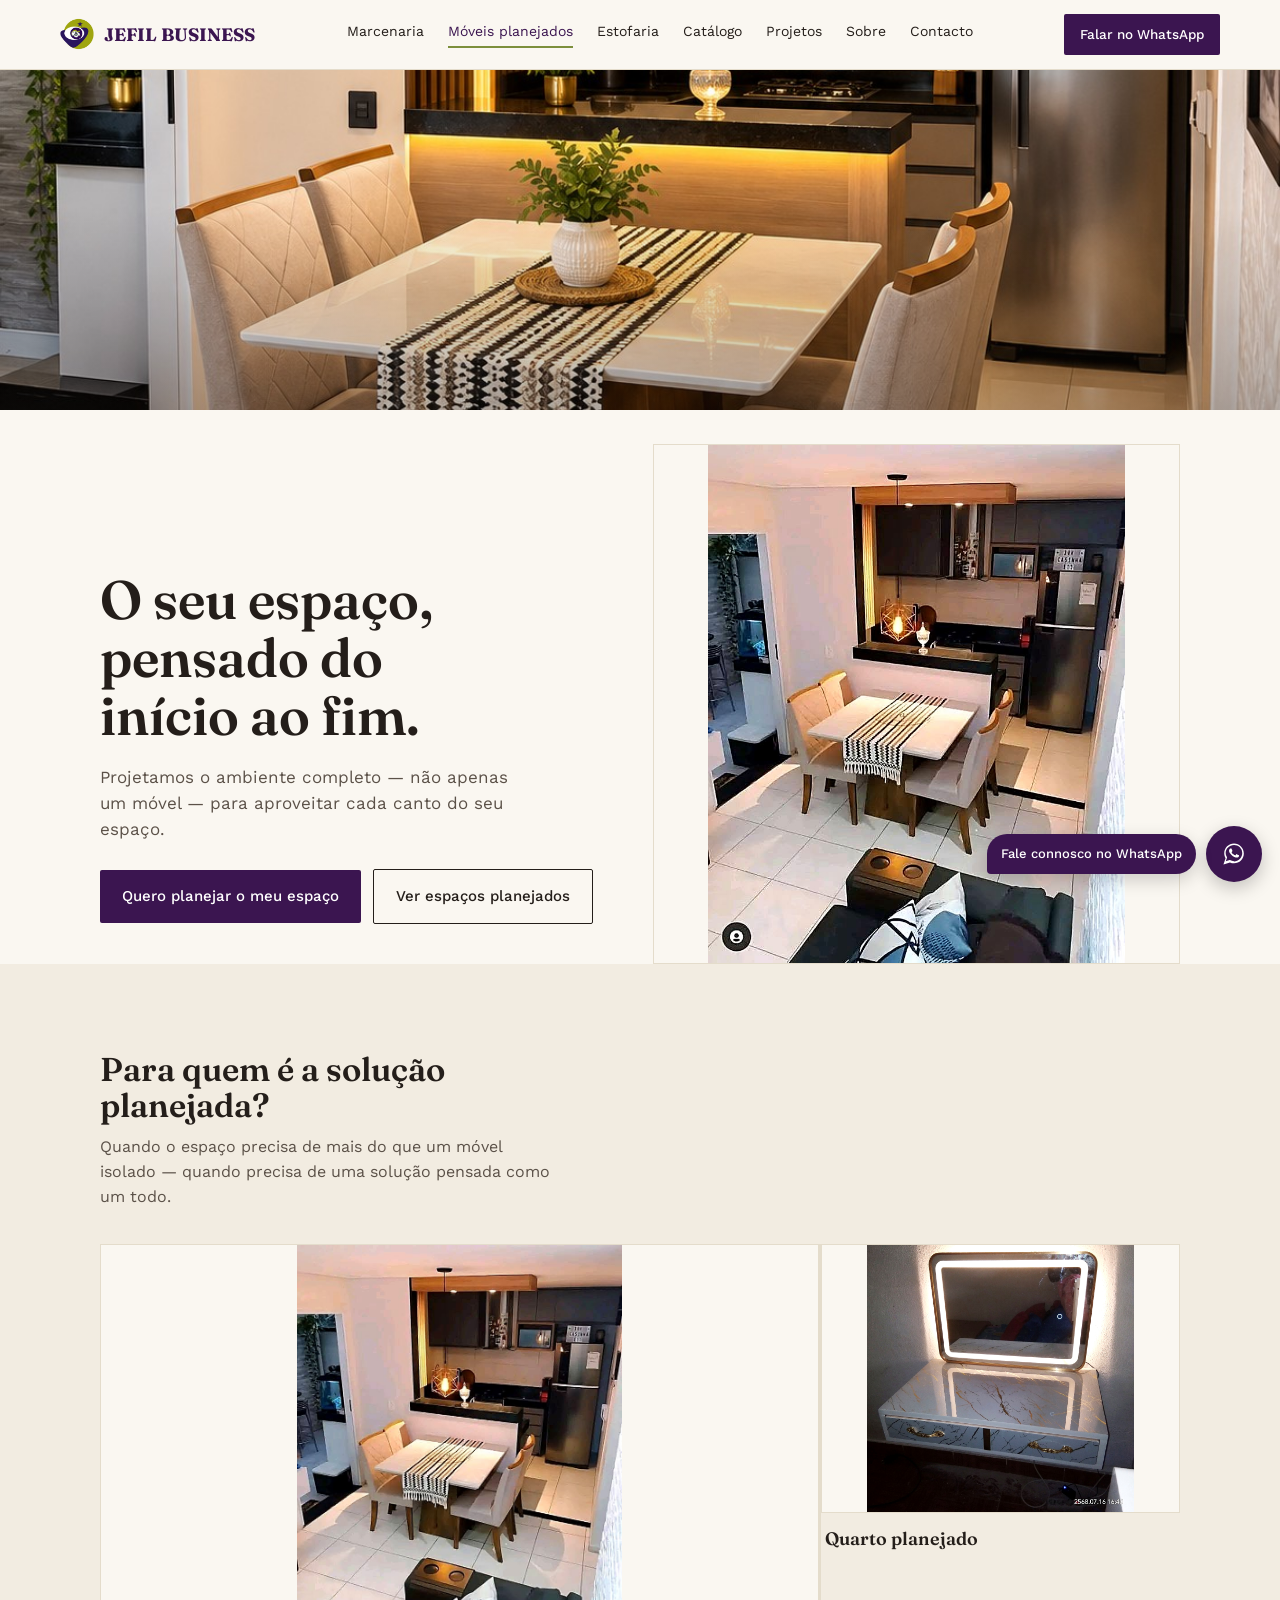
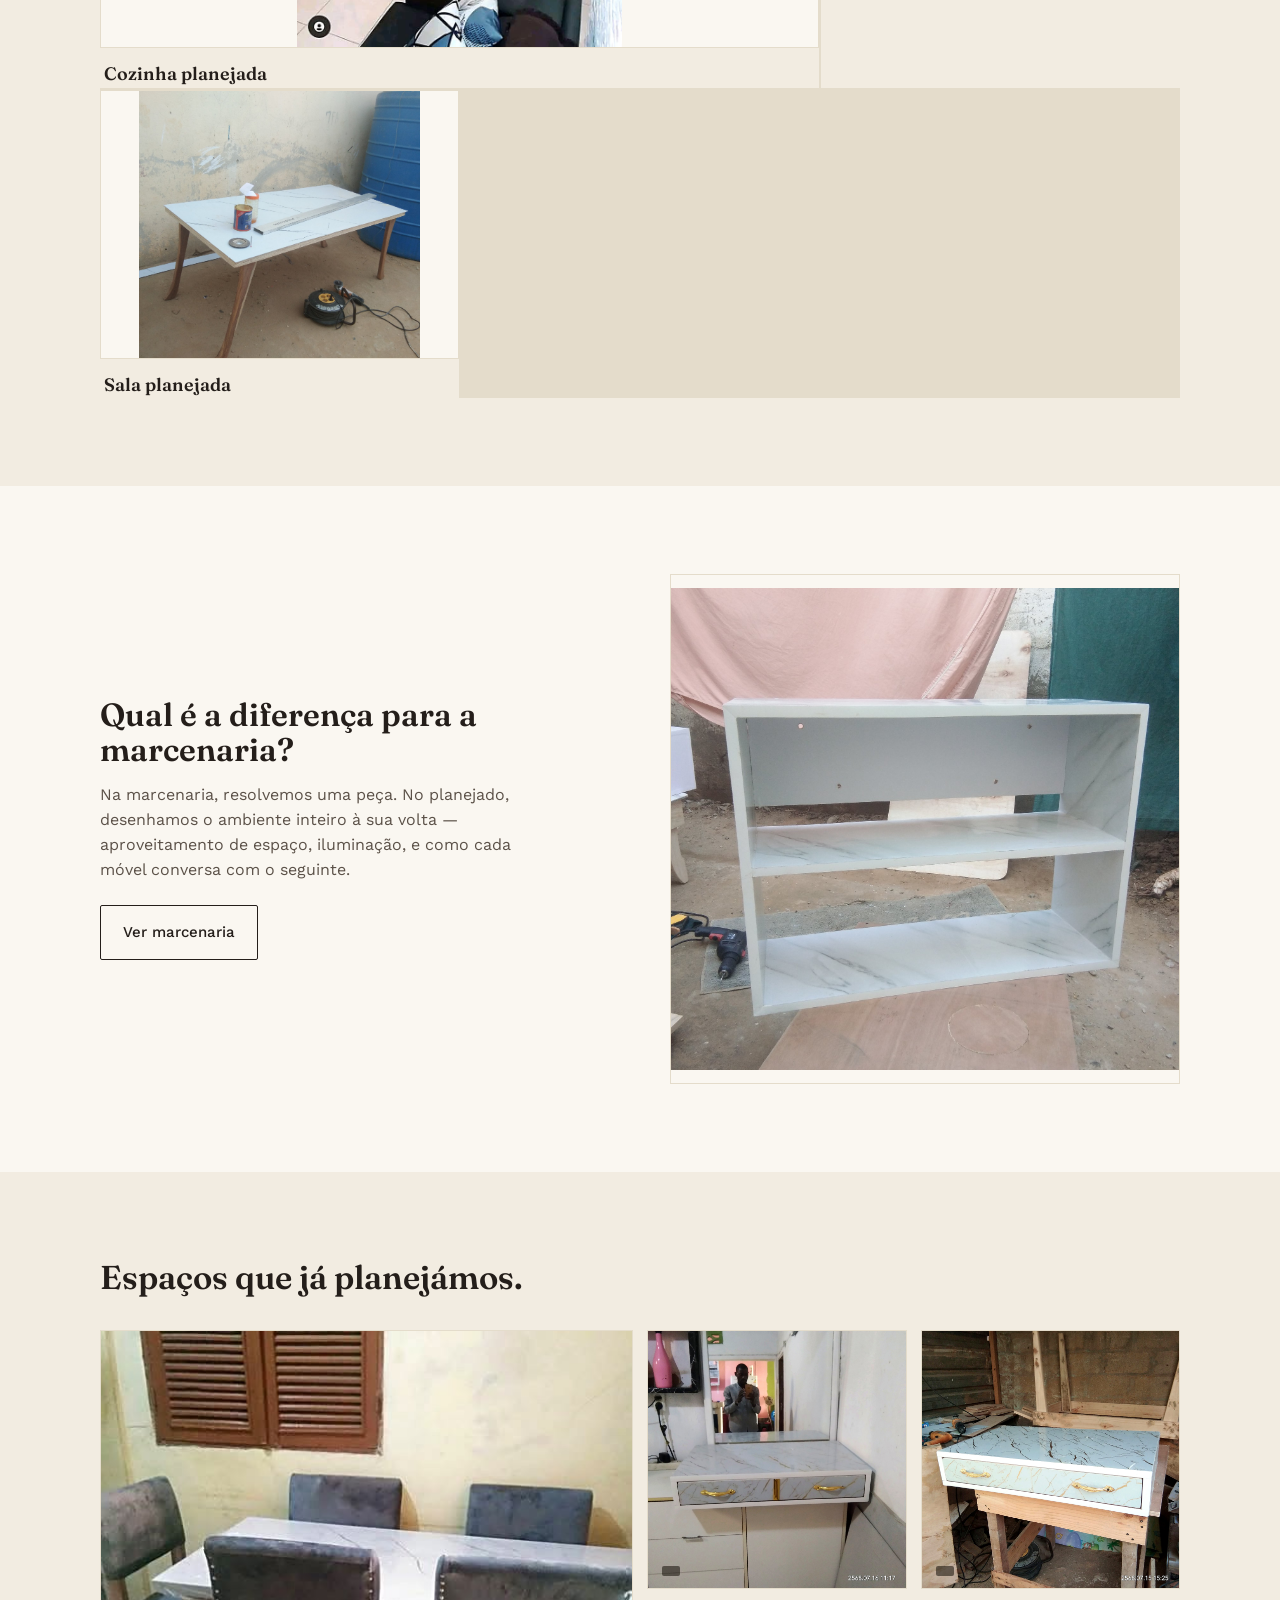
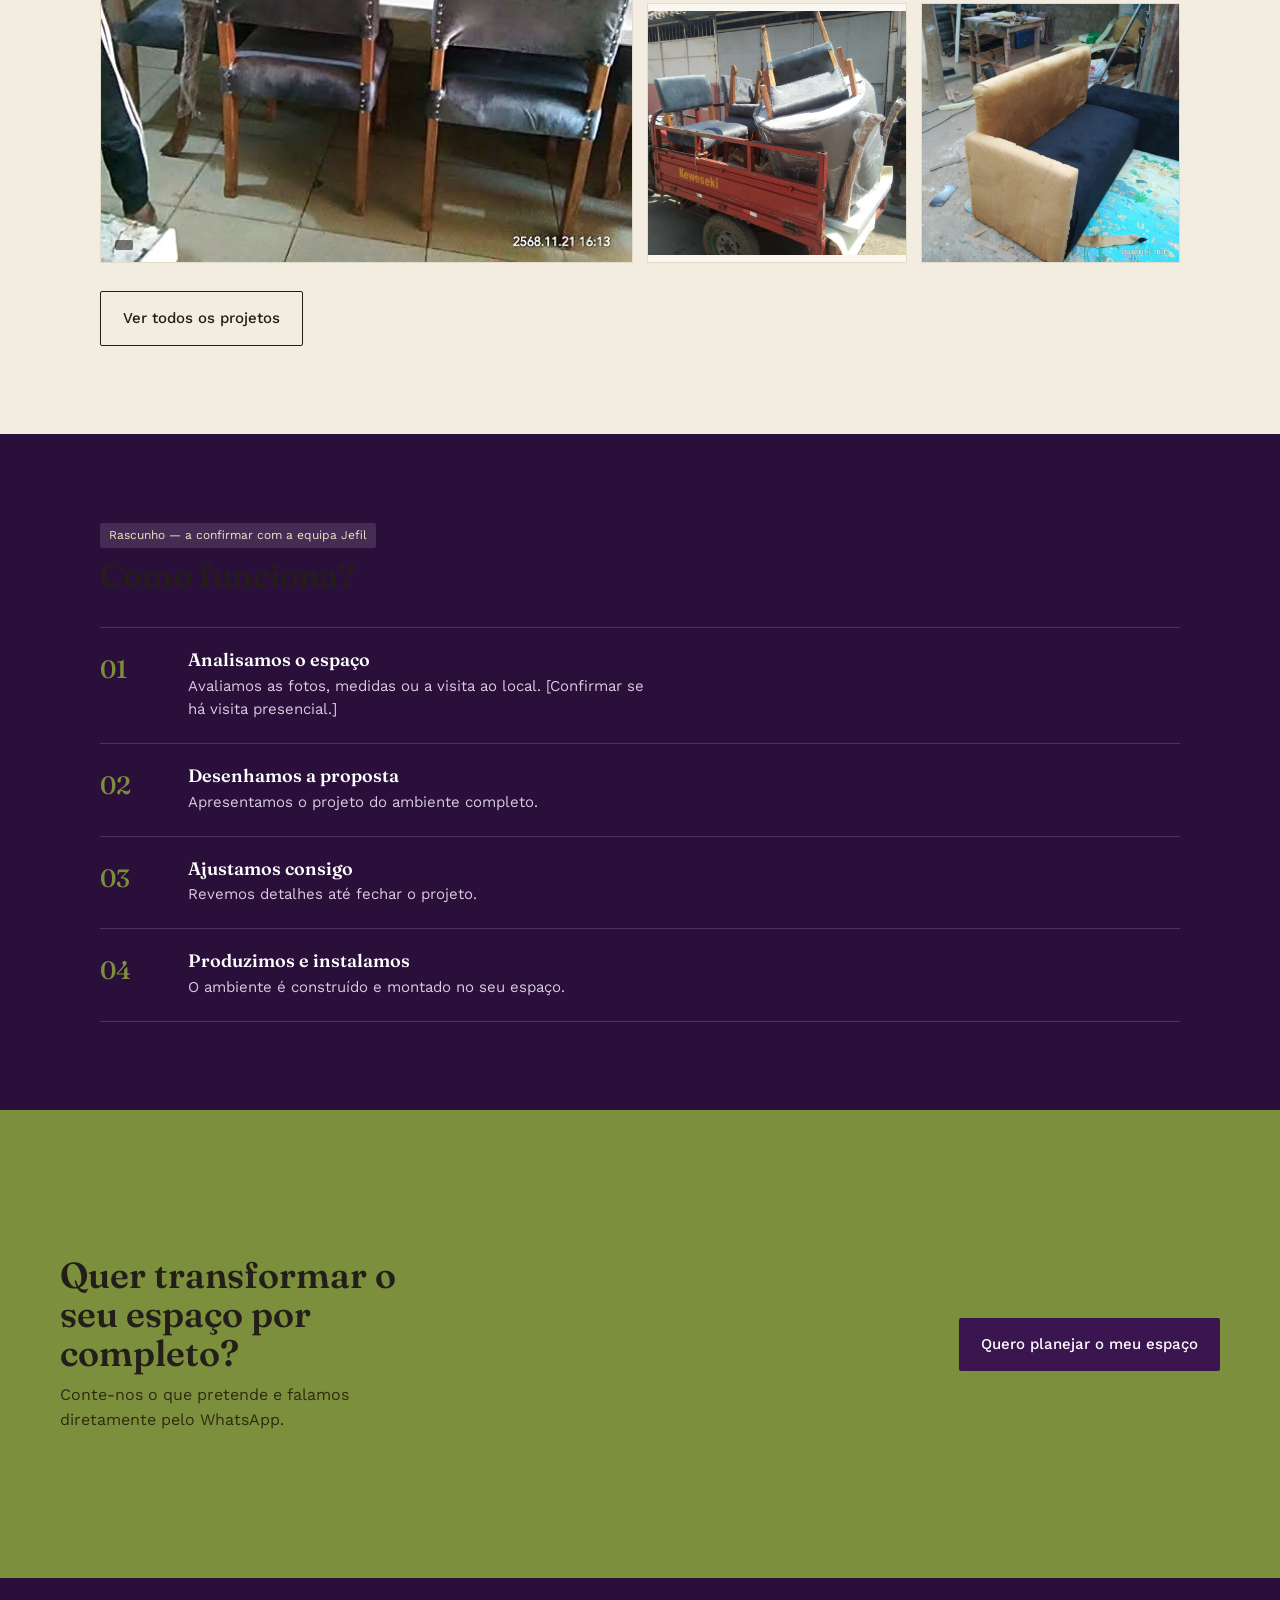
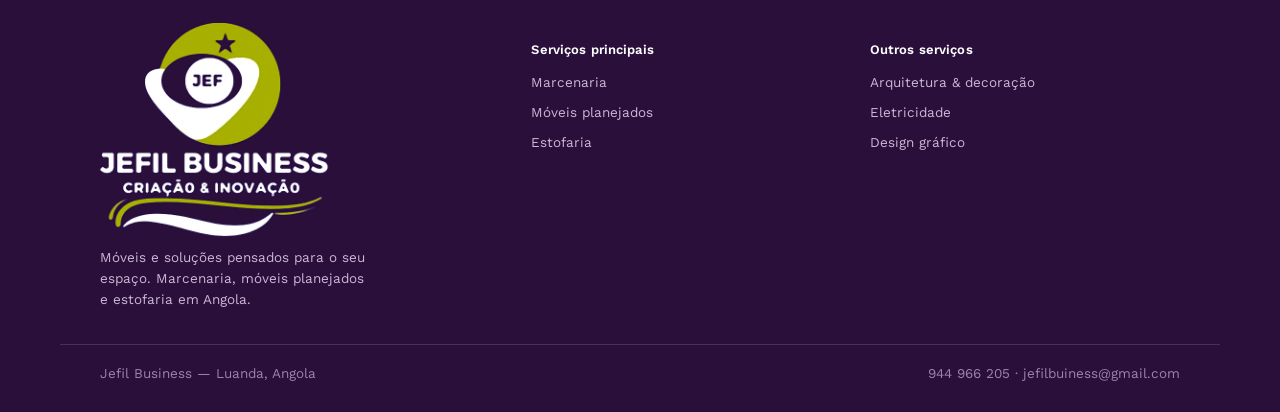
<file: moveis-planejados.html>
<!DOCTYPE html>
<html lang="pt-AO">
<head>
<meta charset="UTF-8">
<meta name="viewport" content="width=device-width, initial-scale=1.0">
<title>Móveis Planejados em Angola — Jefil Business</title>
<meta name="description" content="Soluções completas de móveis planejados para o seu espaço.">
<link rel="icon" type="image/png" sizes="32x32" href="images/favicon-32.png">
<link rel="icon" type="image/png" sizes="192x192" href="images/favicon-192.png">
<link rel="apple-touch-icon" href="images/favicon-512.png">
<link rel="preconnect" href="https://fonts.googleapis.com">
<link rel="preconnect" href="https://fonts.gstatic.com" crossorigin>
<link href="https://fonts.googleapis.com/css2?family=Fraunces:opsz,wght@9..144,400;9..144,500;9..144,600;9..144,700&family=Work+Sans:wght@400;500;600&display=swap" rel="stylesheet">
<link rel="stylesheet" href="styles.css">
</head>
<body>
<header>
  <div class="wrap nav">
    <a href="index.html" class="logo"><img src="images/jefil-icon.png" alt="Jefil Business"><span>JEFIL BUSINESS</span></a>
    <nav class="nav-links">
      <a href="marcenaria.html">Marcenaria</a>
      <a href="moveis-planejados.html" class="active">Móveis planejados</a>
      <a href="estofaria.html">Estofaria</a>
      <a href="catalogo.html">Catálogo</a>
      <a href="projetos.html">Projetos</a>
      <a href="sobre.html">Sobre</a>
      <a href="contacto.html">Contacto</a>
    </nav>
    <a href="#" class="nav-cta wa-link" data-msg="Olá, vim do site e quero falar sobre o meu projeto.">Falar no WhatsApp</a>
    <button class="burger" id="burgerBtn" aria-label="Abrir menu">
      <span></span><span></span><span></span>
    </button>
  </div>
  <div class="wrap mobile-menu" id="mobileMenu">
    <a href="marcenaria.html">Marcenaria</a>
      <a href="moveis-planejados.html" class="active">Móveis planejados</a>
      <a href="estofaria.html">Estofaria</a>
      <a href="catalogo.html">Catálogo</a>
      <a href="projetos.html">Projetos</a>
      <a href="sobre.html">Sobre</a>
      <a href="contacto.html">Contacto</a>
    <div class="sub">
      <a href="#">Arquitetura &amp; decoração</a>
      <a href="#">Eletricidade</a>
      <a href="#">Design gráfico</a>
    </div>
  </div>
</header>
<div class="page-banner"><img src="images/banner-moveis-planejados.jpg" alt="Ambiente de decoração — imagem ilustrativa"></div>

<section class="hero">
  <div class="wrap hero-grid">
    <div class="hero-copy">
      <h1>O seu espaço, pensado do início ao fim.</h1>
      <p>Projetamos o ambiente completo — não apenas um móvel — para aproveitar cada canto do seu espaço.</p>
      <div class="hero-actions">
        <a href="#" class="btn wa-link" data-msg="Olá, vim do site da Jefil e quero planejar o meu espaço.">Quero planejar o meu espaço</a>
        <a href="#trabalhos" class="btn-outline">Ver espaços planejados</a>
      </div>
    </div>
    <div class="photo-frame hero-photo"><img src="images/real-10-cozinha-sala-real-instalada-melhorado.jpg" alt="Cozinha e sala planejadas — projeto real Jefil"></div>
  </div>
</section>

<section class="offer-alt">
  <div class="wrap">
    <div class="section-head">
      <h2>Para quem é a solução planejada?</h2>
      <p>Quando o espaço precisa de mais do que um móvel isolado — quando precisa de uma solução pensada como um todo.</p>
    </div>
    <div class="offer-grid">
      <div class="offer-item big"><div class="photo-frame"><img src="images/real-10-cozinha-sala-real-instalada-melhorado.jpg" alt="Cozinha planejada real"></div><div class="cap"><h3>Cozinha planejada</h3></div></div>
      <div class="offer-item"><div class="photo-frame"><img src="images/real-12-penteadeira-espelho-led-melhorado.jpg" alt="Quarto planejado — penteadeira"></div><div class="cap"><h3>Quarto planejado</h3></div></div>
      <div class="offer-item"><div class="photo-frame"><img src="images/real-31-mesa-marmore-pes-madeira-melhorado.jpg" alt="Mesa em mármore com pés de madeira, sala planejada Jefil"></div><div class="cap"><h3>Sala planejada</h3></div></div>
    </div>
  </div>
</section>

<section>
  <div class="wrap split-grid">
    <div class="split-copy">
      <h2>Qual é a diferença para a marcenaria?</h2>
      <p>Na marcenaria, resolvemos uma peça. No planejado, desenhamos o ambiente inteiro à sua volta — aproveitamento de espaço, iluminação, e como cada móvel conversa com o seguinte.</p>
      <div class="hero-actions" style="margin-top:22px;"><a href="marcenaria.html" class="btn-outline">Ver marcenaria</a></div>
    </div>
    <div class="photo-frame"><img src="images/real-25-estante-marmore-oficina-melhorado.jpg" alt="Estante planejada em laminado mármore, detalhe"></div>
  </div>
</section>

<section class="offer-alt" id="trabalhos">
  <div class="wrap">
    <div class="section-head">
      <h2>Espaços que já planejámos.</h2>
    </div>
    <div class="portfolio-grid">
      <div class="item"><div class="photo-frame ph" style="min-height:0;"><img src="images/real-18-mesa-jantar-4-cadeiras-real-melhorado.jpg" alt="Mesa de jantar real"></div></div>
      <div class="item"><div class="photo-frame ph" style="min-height:0;"><img src="images/real-13-penteadeira-marmore-dourado-melhorado.jpg" alt="Penteadeira em quarto real"></div></div>
      <div class="item"><div class="photo-frame ph" style="min-height:0;"><img src="images/real-14-criado-mudo-marmore-cinza-processo-a-melhorado.jpg" alt="Criado-mudo em produção"></div></div>
      <div class="item"><div class="photo-frame"><img src="images/real-32-entrega-triciclo-moveis-melhorado.jpg" alt="Entrega de móveis Jefil"></div></div>
      <div class="item"><div class="photo-frame"><img src="images/real-34-sofa-estofo-oficina-melhorado.jpg" alt="Sofá em estofamento na oficina Jefil"></div></div>
    </div>
    <div class="portfolio-footer">
      <a href="projetos.html" class="btn-outline">Ver todos os projetos</a>
    </div>
  </div>
</section>

<section class="process">
  <div class="wrap">
    <div class="section-head">
      <span class="draft-note">Rascunho — a confirmar com a equipa Jefil</span>
      <h2>Como funciona?</h2>
    </div>
    <div class="process-list">
      <div class="process-row"><div class="process-num">01</div><div><h3>Analisamos o espaço</h3><p>Avaliamos as fotos, medidas ou a visita ao local. [Confirmar se há visita presencial.]</p></div></div>
      <div class="process-row"><div class="process-num">02</div><div><h3>Desenhamos a proposta</h3><p>Apresentamos o projeto do ambiente completo.</p></div></div>
      <div class="process-row"><div class="process-num">03</div><div><h3>Ajustamos consigo</h3><p>Revemos detalhes até fechar o projeto.</p></div></div>
      <div class="process-row"><div class="process-num">04</div><div><h3>Produzimos e instalamos</h3><p>O ambiente é construído e montado no seu espaço.</p></div></div>
    </div>
  </div>
</section>

<section class="final-cta">
  <div class="wrap final-cta-inner">
    <div><h2>Quer transformar o seu espaço por completo?</h2><p>Conte-nos o que pretende e falamos diretamente pelo WhatsApp.</p></div>
    <a href="#" class="btn wa-link" data-msg="Olá, vim do site da Jefil e quero planejar o meu espaço.">Quero planejar o meu espaço</a>
  </div>
</section>
<footer id="sobre-footer">
  <div class="wrap footer-grid">
    <div>
      <div class="flogo"><img src="images/jefil-logo-completo.png" alt="Jefil Business — Criação &amp; Inovação"></div>
      <p style="max-width:34ch;">Móveis e soluções pensados para o seu espaço. Marcenaria, móveis planejados e estofaria em Angola.</p>
    </div>
    <div>
      <h4>Serviços principais</h4>
      <ul>
        <li><a href="marcenaria.html">Marcenaria</a></li>
        <li><a href="moveis-planejados.html">Móveis planejados</a></li>
        <li><a href="estofaria.html">Estofaria</a></li>
      </ul>
    </div>
    <div>
      <h4>Outros serviços</h4>
      <ul>
        <li><a href="#">Arquitetura &amp; decoração</a></li>
        <li><a href="#">Eletricidade</a></li>
        <li><a href="#">Design gráfico</a></li>
      </ul>
    </div>
  </div>
  <div class="wrap footer-bottom">
    <span>Jefil Business — Luanda, Angola</span>
    <span>944 966 205 · jefilbuiness@gmail.com</span>
  </div>
</footer>

<div class="wa-fab">
  <div class="label wa-link" data-msg="Olá, vim do site e quero falar sobre o meu projeto.">Fale connosco no WhatsApp</div>
  <a href="#" class="bubble wa-link" data-msg="Olá, vim do site e quero falar sobre o meu projeto." aria-label="WhatsApp">
    <svg viewBox="0 0 32 32" fill="currentColor"><path d="M16.04 3C9.37 3 3.98 8.39 3.98 15.06c0 2.23.6 4.32 1.65 6.12L3 29l8.02-2.6a12 12 0 0 0 5.02 1.1h.01c6.67 0 12.05-5.39 12.05-12.06C28.1 8.39 22.71 3 16.04 3Zm0 21.86h-.01a9.8 9.8 0 0 1-5-1.37l-.36-.21-4.76 1.55 1.56-4.63-.24-.38a9.77 9.77 0 0 1-1.5-5.2C5.73 9.4 10.34 4.8 16.04 4.8c2.7 0 5.24 1.05 7.15 2.96a10.02 10.02 0 0 1 2.96 7.1c0 5.66-4.61 10.24-10.11 10.24Zm5.56-7.66c-.3-.15-1.78-.88-2.06-.98-.28-.1-.48-.15-.68.15-.2.3-.78.98-.96 1.18-.18.2-.35.22-.65.08-.3-.15-1.28-.47-2.44-1.51-.9-.8-1.51-1.79-1.69-2.09-.18-.3-.02-.46.13-.61.14-.14.3-.35.45-.53.15-.18.2-.3.3-.5.1-.2.05-.38-.02-.53-.08-.15-.68-1.65-.94-2.25-.25-.6-.5-.52-.68-.53h-.58c-.2 0-.53.08-.8.38-.28.3-1.05 1.02-1.05 2.5s1.08 2.9 1.23 3.1c.15.2 2.13 3.25 5.16 4.56.72.31 1.28.5 1.72.64.72.23 1.38.2 1.9.12.58-.09 1.78-.73 2.03-1.43.25-.7.25-1.3.18-1.43-.08-.13-.28-.2-.58-.35Z"/></svg>
  </a>
</div>

<script src="site.js"></script>
</body>
</html>
</file>
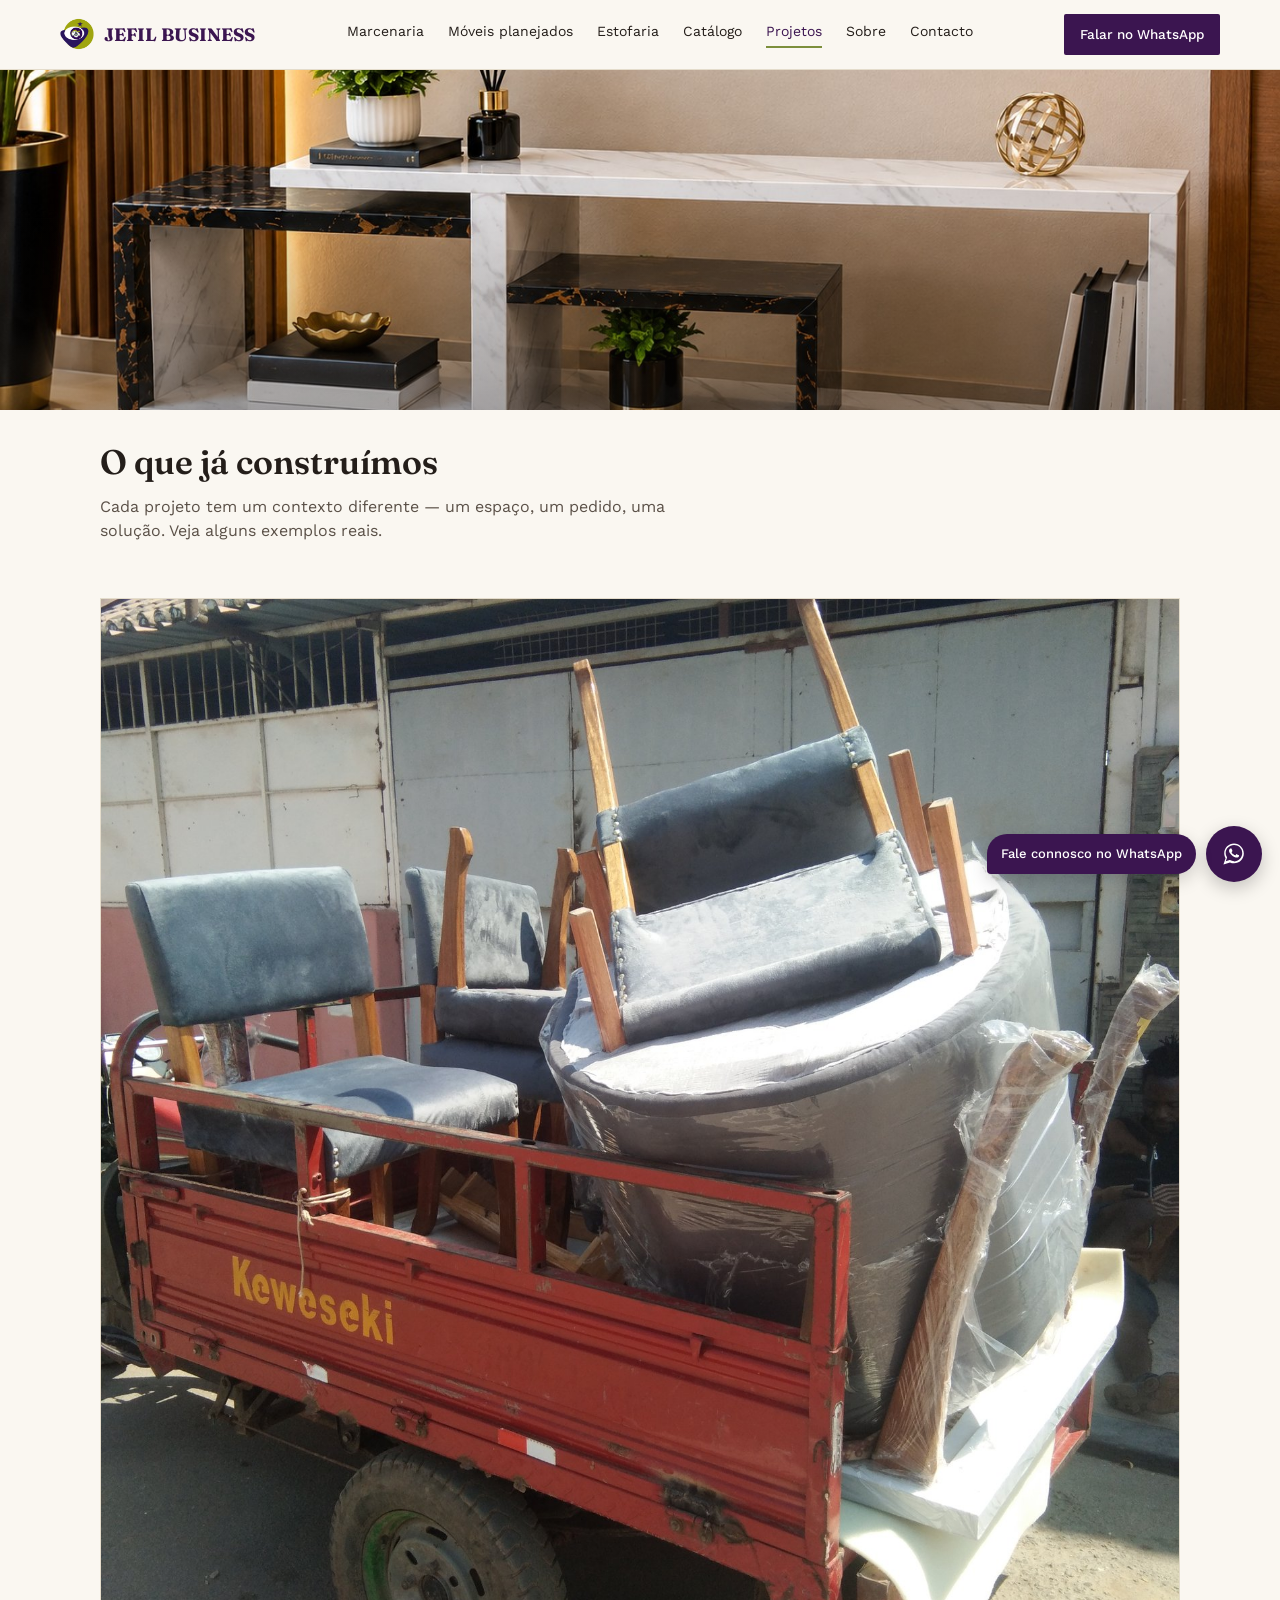
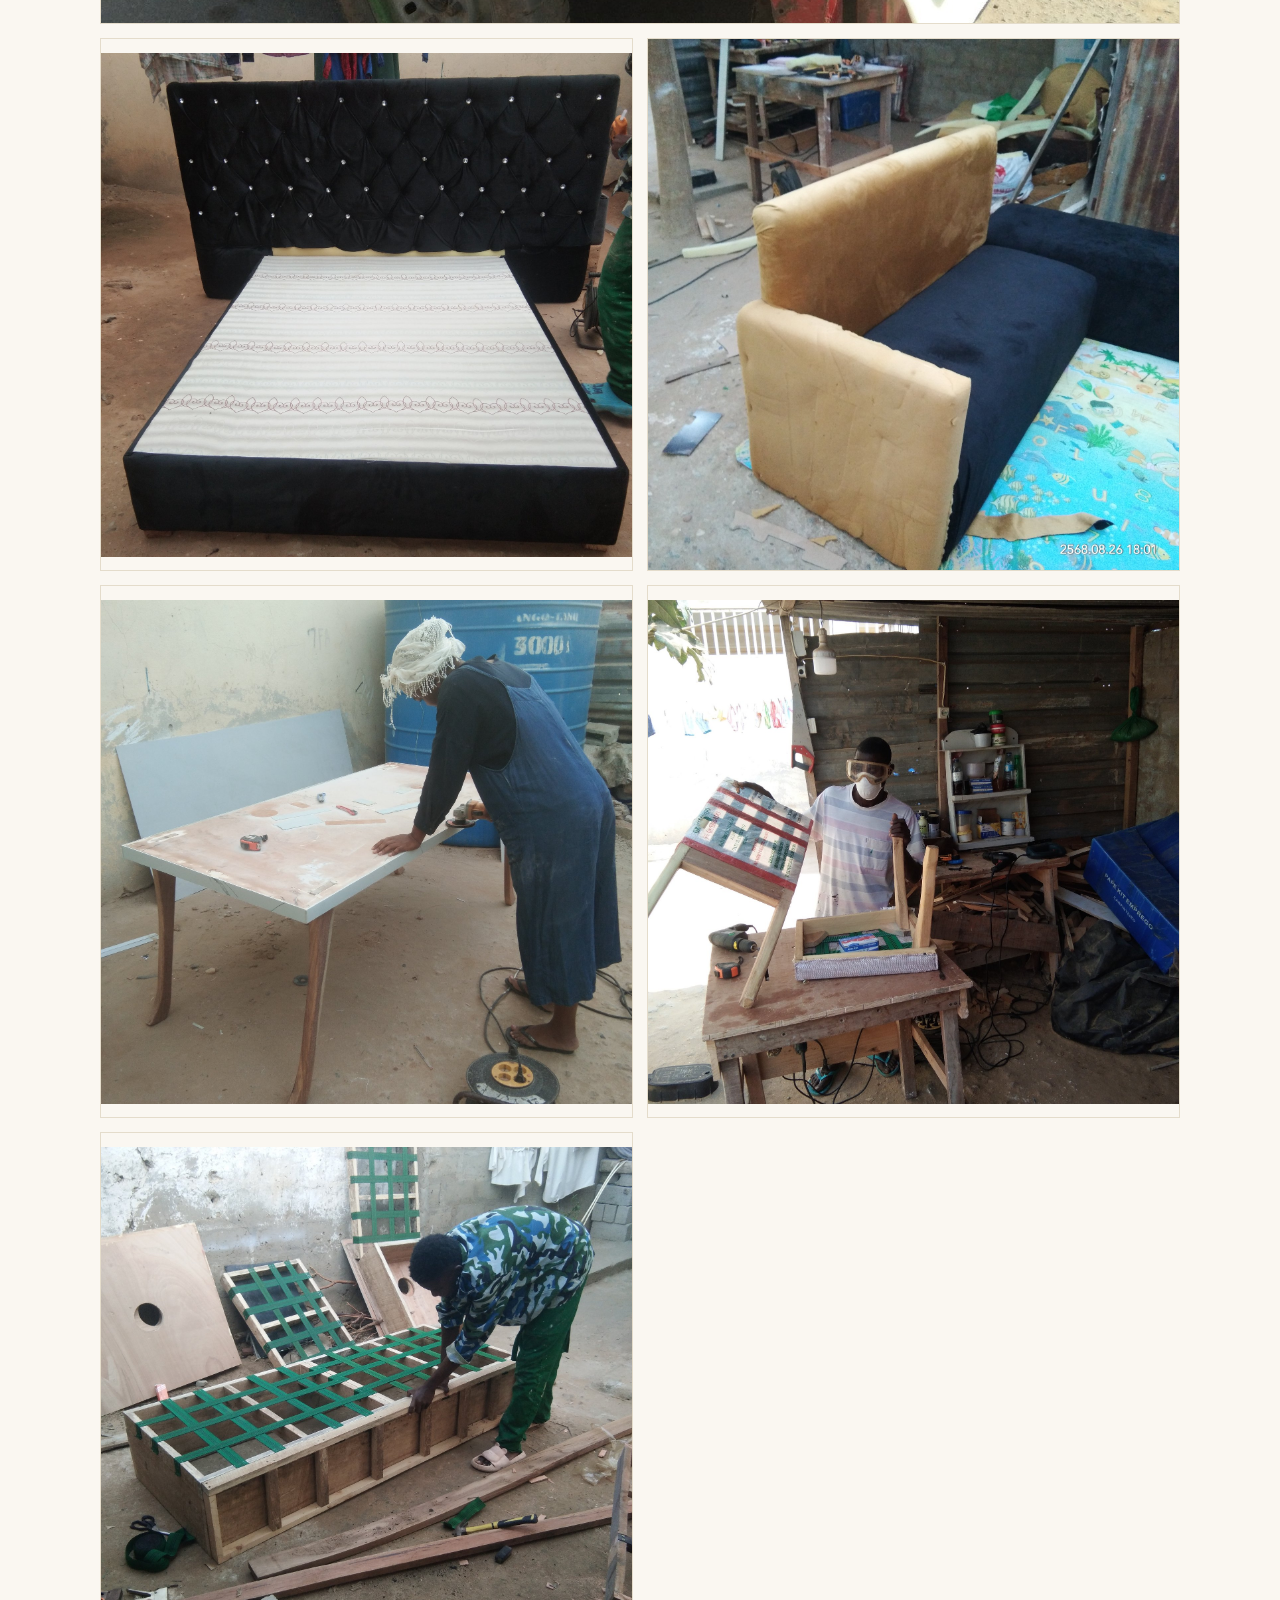
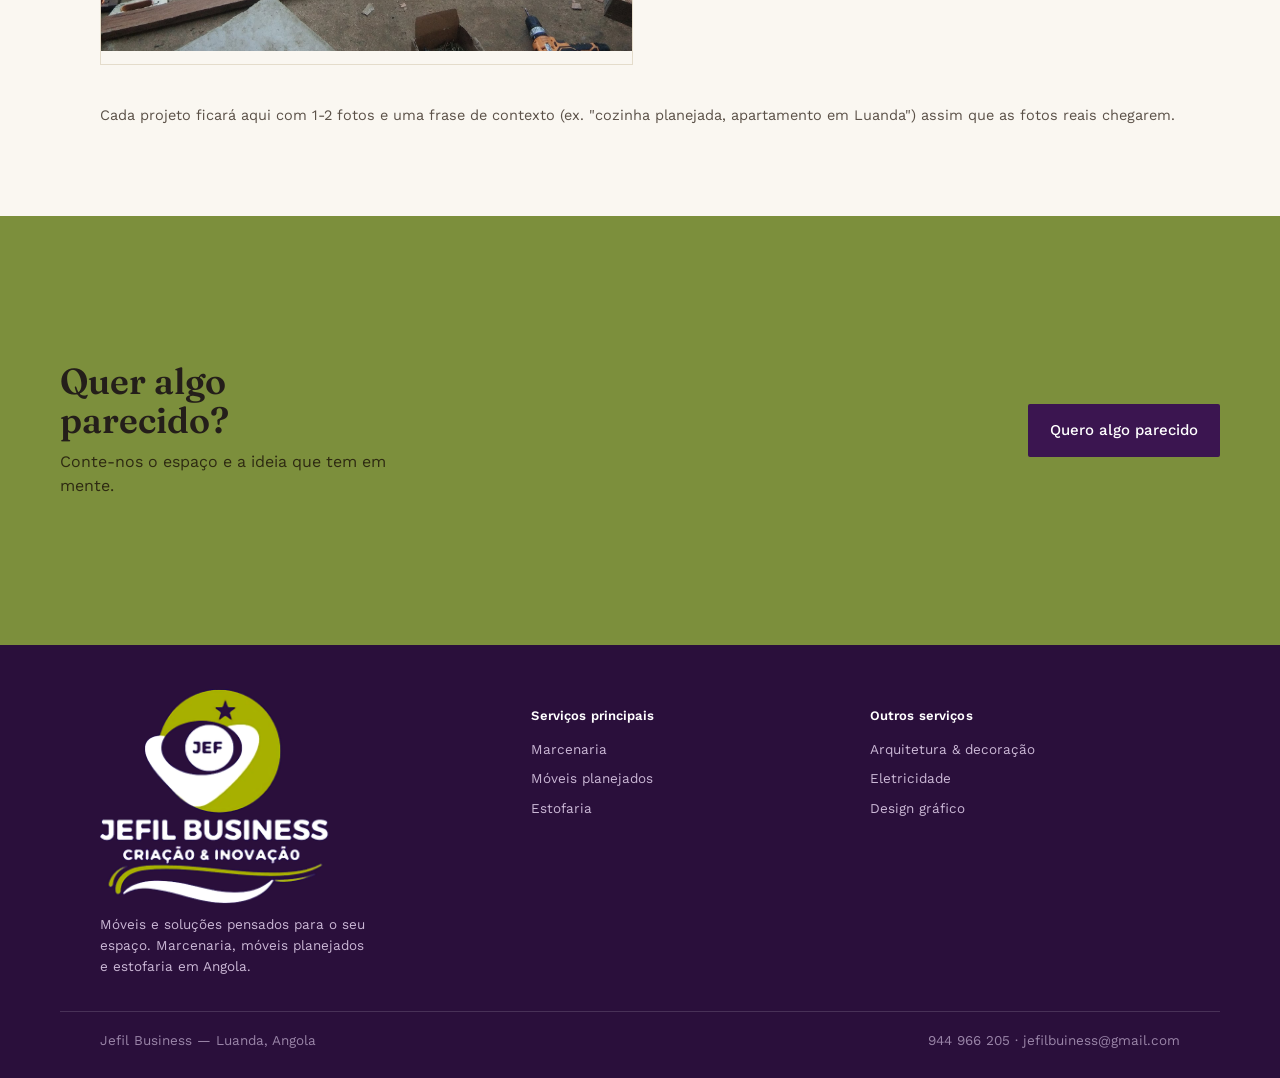
<file: projetos.html>
<!DOCTYPE html>
<html lang="pt-AO">
<head>
<meta charset="UTF-8">
<meta name="viewport" content="width=device-width, initial-scale=1.0">
<title>Projetos — Jefil Business</title>
<meta name="description" content="Veja projetos reais de marcenaria, móveis planejados e estofaria executados pela Jefil Business.">
<link rel="icon" type="image/png" sizes="32x32" href="images/favicon-32.png">
<link rel="icon" type="image/png" sizes="192x192" href="images/favicon-192.png">
<link rel="apple-touch-icon" href="images/favicon-512.png">
<link rel="preconnect" href="https://fonts.googleapis.com">
<link rel="preconnect" href="https://fonts.gstatic.com" crossorigin>
<link href="https://fonts.googleapis.com/css2?family=Fraunces:opsz,wght@9..144,400;9..144,500;9..144,600;9..144,700&family=Work+Sans:wght@400;500;600&display=swap" rel="stylesheet">
<link rel="stylesheet" href="styles.css">
</head>
<body>
<header>
  <div class="wrap nav">
    <a href="index.html" class="logo"><img src="images/jefil-icon.png" alt="Jefil Business"><span>JEFIL BUSINESS</span></a>
    <nav class="nav-links">
      <a href="marcenaria.html">Marcenaria</a>
      <a href="moveis-planejados.html">Móveis planejados</a>
      <a href="estofaria.html">Estofaria</a>
      <a href="catalogo.html">Catálogo</a>
      <a href="projetos.html" class="active">Projetos</a>
      <a href="sobre.html">Sobre</a>
      <a href="contacto.html">Contacto</a>
    </nav>
    <a href="#" class="nav-cta wa-link" data-msg="Olá, vim do site e quero falar sobre o meu projeto.">Falar no WhatsApp</a>
    <button class="burger" id="burgerBtn" aria-label="Abrir menu">
      <span></span><span></span><span></span>
    </button>
  </div>
  <div class="wrap mobile-menu" id="mobileMenu">
    <a href="marcenaria.html">Marcenaria</a>
      <a href="moveis-planejados.html">Móveis planejados</a>
      <a href="estofaria.html">Estofaria</a>
      <a href="catalogo.html">Catálogo</a>
      <a href="projetos.html" class="active">Projetos</a>
      <a href="sobre.html">Sobre</a>
      <a href="contacto.html">Contacto</a>
    <div class="sub">
      <a href="#">Arquitetura &amp; decoração</a>
      <a href="#">Eletricidade</a>
      <a href="#">Design gráfico</a>
    </div>
  </div>
</header>
<div class="page-banner"><img src="images/banner-projetos.jpg" alt="Ambiente de decoração — imagem ilustrativa"></div>

<section class="hero" style="padding-bottom:10px;">
  <div class="wrap">
    <div class="section-head" style="max-width:60ch;">
      <h1 style="font-size:34px;">O que já construímos</h1>
      <p style="margin-top:14px;">Cada projeto tem um contexto diferente — um espaço, um pedido, uma solução. Veja alguns exemplos reais.</p>
    </div>
  </div>
</section>

<section style="padding-top:10px;">
  <div class="wrap">
    <div class="portfolio-grid" style="grid-template-columns:repeat(2,1fr);">
      <div class="item"><div class="photo-frame"><img src="images/real-32-entrega-triciclo-moveis-melhorado.jpg" alt="Entrega de móveis Jefil"></div></div>
      <div class="item"><div class="photo-frame"><img src="images/real-27-cama-cabeceira-preta-strass-melhorado.jpg" alt="Cama com cabeceira preta estofada"></div></div>
      <div class="item"><div class="photo-frame"><img src="images/real-34-sofa-estofo-oficina-melhorado.jpg" alt="Sofá em estofamento na oficina Jefil"></div></div>
      <div class="item"><div class="photo-frame"><img src="images/real-30-mesa-acabamento-oficina-melhorado.jpg" alt="Mesa em acabamento na oficina Jefil"></div></div>
      <div class="item"><div class="photo-frame"><img src="images/real-21-oficina-artesao-cadeira-melhorado.jpg" alt="Artesão Jefil a construir uma cadeira"></div></div>
      <div class="item"><div class="photo-frame"><img src="images/real-22-oficina-estrado-tecido-melhorado.jpg" alt="Equipa Jefil a trabalhar num estrado"></div></div>
    </div>
    <p class="text-soft mt-lg" style="font-size:14.5px;">Cada projeto ficará aqui com 1-2 fotos e uma frase de contexto (ex. "cozinha planejada, apartamento em Luanda") assim que as fotos reais chegarem.</p>
  </div>
</section>

<section class="final-cta">
  <div class="wrap final-cta-inner">
    <div><h2>Quer algo parecido?</h2><p>Conte-nos o espaço e a ideia que tem em mente.</p></div>
    <a href="#" class="btn wa-link" data-msg="Olá, vi os projetos da Jefil no site e quero algo parecido.">Quero algo parecido</a>
  </div>
</section>
<footer id="sobre-footer">
  <div class="wrap footer-grid">
    <div>
      <div class="flogo"><img src="images/jefil-logo-completo.png" alt="Jefil Business — Criação &amp; Inovação"></div>
      <p style="max-width:34ch;">Móveis e soluções pensados para o seu espaço. Marcenaria, móveis planejados e estofaria em Angola.</p>
    </div>
    <div>
      <h4>Serviços principais</h4>
      <ul>
        <li><a href="marcenaria.html">Marcenaria</a></li>
        <li><a href="moveis-planejados.html">Móveis planejados</a></li>
        <li><a href="estofaria.html">Estofaria</a></li>
      </ul>
    </div>
    <div>
      <h4>Outros serviços</h4>
      <ul>
        <li><a href="#">Arquitetura &amp; decoração</a></li>
        <li><a href="#">Eletricidade</a></li>
        <li><a href="#">Design gráfico</a></li>
      </ul>
    </div>
  </div>
  <div class="wrap footer-bottom">
    <span>Jefil Business — Luanda, Angola</span>
    <span>944 966 205 · jefilbuiness@gmail.com</span>
  </div>
</footer>

<div class="wa-fab">
  <div class="label wa-link" data-msg="Olá, vim do site e quero falar sobre o meu projeto.">Fale connosco no WhatsApp</div>
  <a href="#" class="bubble wa-link" data-msg="Olá, vim do site e quero falar sobre o meu projeto." aria-label="WhatsApp">
    <svg viewBox="0 0 32 32" fill="currentColor"><path d="M16.04 3C9.37 3 3.98 8.39 3.98 15.06c0 2.23.6 4.32 1.65 6.12L3 29l8.02-2.6a12 12 0 0 0 5.02 1.1h.01c6.67 0 12.05-5.39 12.05-12.06C28.1 8.39 22.71 3 16.04 3Zm0 21.86h-.01a9.8 9.8 0 0 1-5-1.37l-.36-.21-4.76 1.55 1.56-4.63-.24-.38a9.77 9.77 0 0 1-1.5-5.2C5.73 9.4 10.34 4.8 16.04 4.8c2.7 0 5.24 1.05 7.15 2.96a10.02 10.02 0 0 1 2.96 7.1c0 5.66-4.61 10.24-10.11 10.24Zm5.56-7.66c-.3-.15-1.78-.88-2.06-.98-.28-.1-.48-.15-.68.15-.2.3-.78.98-.96 1.18-.18.2-.35.22-.65.08-.3-.15-1.28-.47-2.44-1.51-.9-.8-1.51-1.79-1.69-2.09-.18-.3-.02-.46.13-.61.14-.14.3-.35.45-.53.15-.18.2-.3.3-.5.1-.2.05-.38-.02-.53-.08-.15-.68-1.65-.94-2.25-.25-.6-.5-.52-.68-.53h-.58c-.2 0-.53.08-.8.38-.28.3-1.05 1.02-1.05 2.5s1.08 2.9 1.23 3.1c.15.2 2.13 3.25 5.16 4.56.72.31 1.28.5 1.72.64.72.23 1.38.2 1.9.12.58-.09 1.78-.73 2.03-1.43.25-.7.25-1.3.18-1.43-.08-.13-.28-.2-.58-.35Z"/></svg>
  </a>
</div>

<script src="site.js"></script>
</body>
</html>
</file>
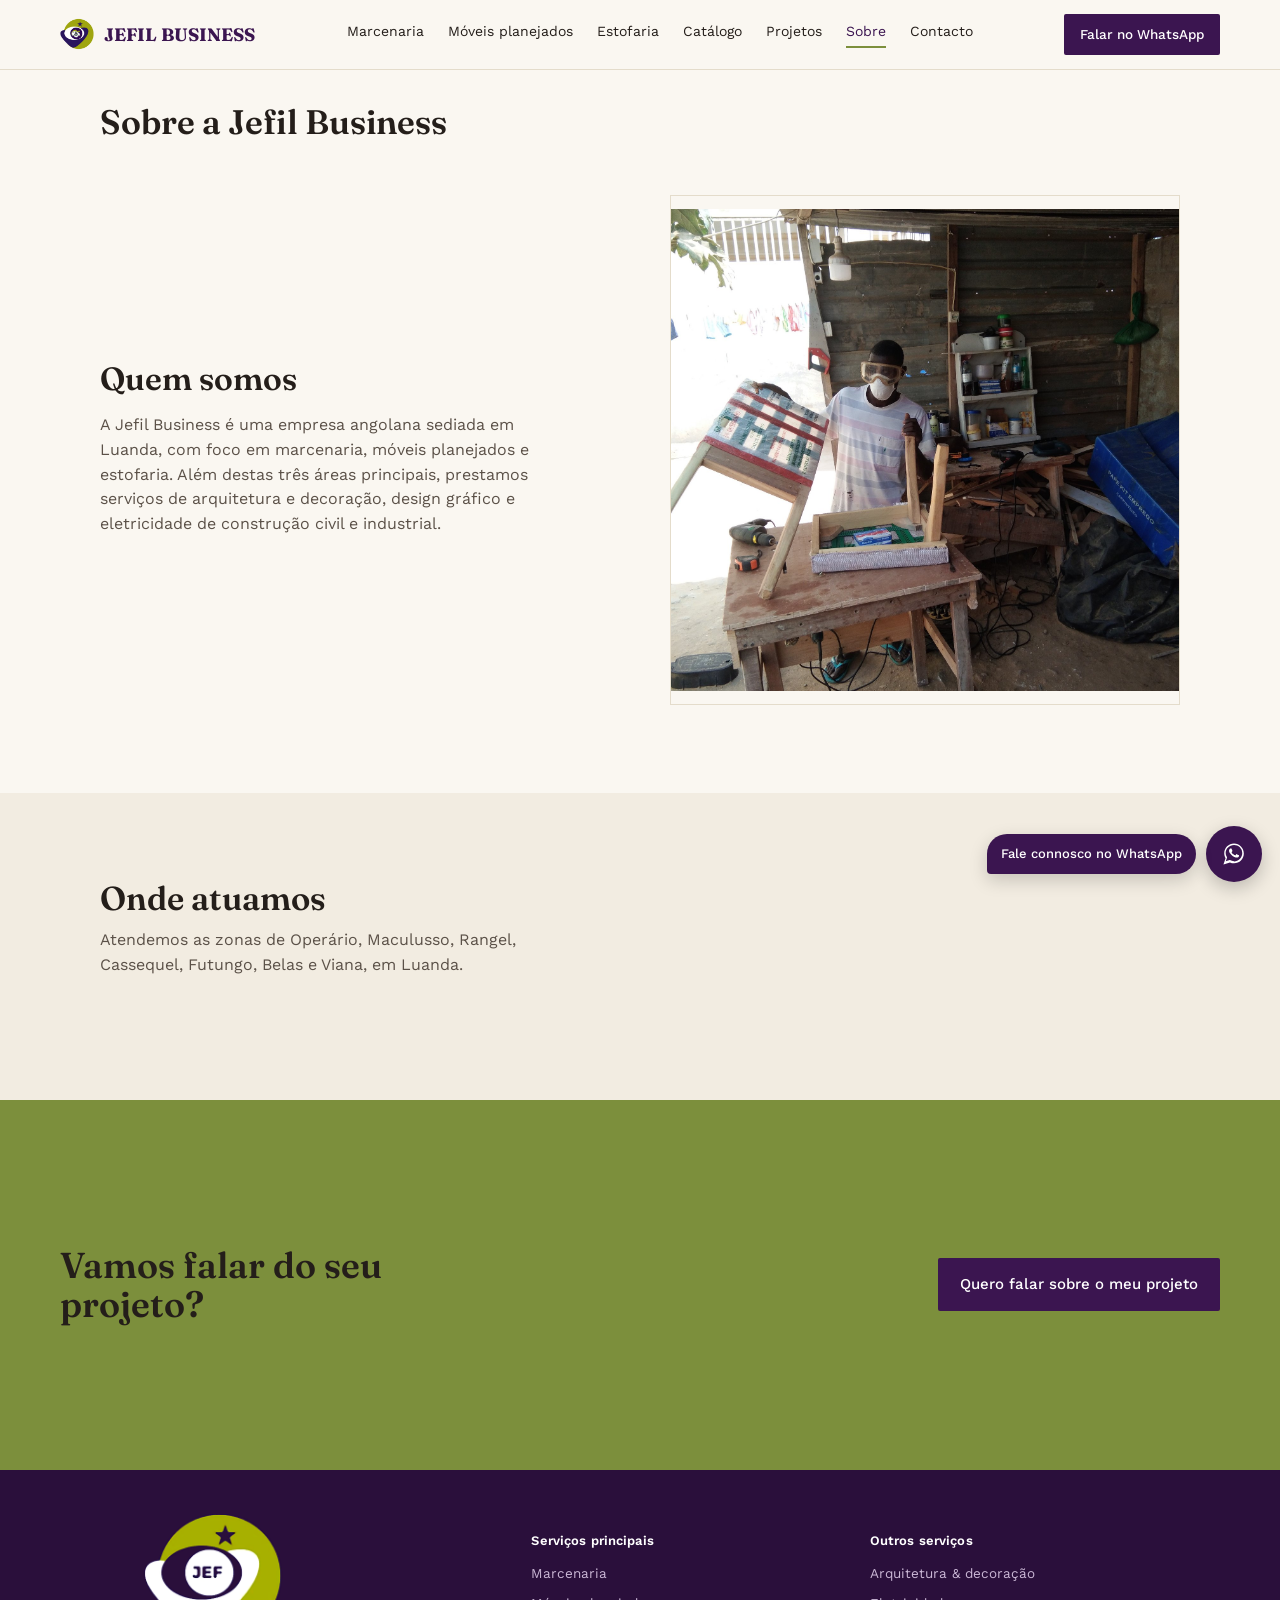
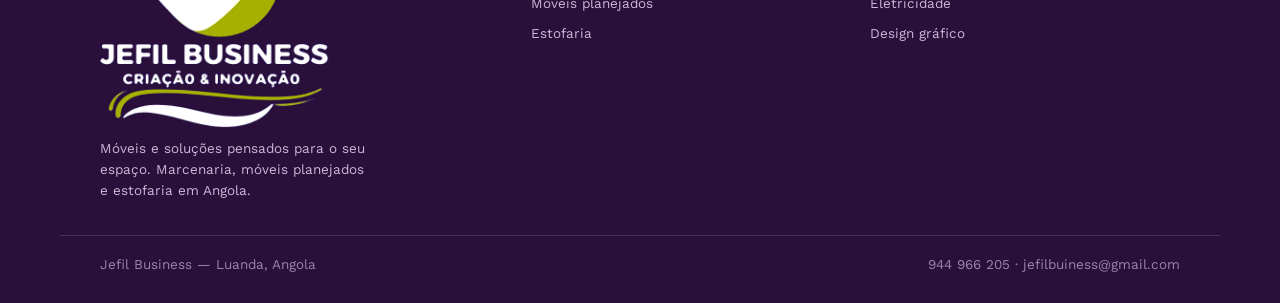
<file: sobre.html>
<!DOCTYPE html>
<html lang="pt-AO">
<head>
<meta charset="UTF-8">
<meta name="viewport" content="width=device-width, initial-scale=1.0">
<title>Sobre a Jefil Business</title>
<meta name="description" content="Conheça a Jefil Business — marcenaria, móveis planejados e estofaria em Angola.">
<link rel="icon" type="image/png" sizes="32x32" href="images/favicon-32.png">
<link rel="icon" type="image/png" sizes="192x192" href="images/favicon-192.png">
<link rel="apple-touch-icon" href="images/favicon-512.png">
<link rel="preconnect" href="https://fonts.googleapis.com">
<link rel="preconnect" href="https://fonts.gstatic.com" crossorigin>
<link href="https://fonts.googleapis.com/css2?family=Fraunces:opsz,wght@9..144,400;9..144,500;9..144,600;9..144,700&family=Work+Sans:wght@400;500;600&display=swap" rel="stylesheet">
<link rel="stylesheet" href="styles.css">
</head>
<body>
<header>
  <div class="wrap nav">
    <a href="index.html" class="logo"><img src="images/jefil-icon.png" alt="Jefil Business"><span>JEFIL BUSINESS</span></a>
    <nav class="nav-links">
      <a href="marcenaria.html">Marcenaria</a>
      <a href="moveis-planejados.html">Móveis planejados</a>
      <a href="estofaria.html">Estofaria</a>
      <a href="catalogo.html">Catálogo</a>
      <a href="projetos.html">Projetos</a>
      <a href="sobre.html" class="active">Sobre</a>
      <a href="contacto.html">Contacto</a>
    </nav>
    <a href="#" class="nav-cta wa-link" data-msg="Olá, vim do site e quero falar sobre o meu projeto.">Falar no WhatsApp</a>
    <button class="burger" id="burgerBtn" aria-label="Abrir menu">
      <span></span><span></span><span></span>
    </button>
  </div>
  <div class="wrap mobile-menu" id="mobileMenu">
    <a href="marcenaria.html">Marcenaria</a>
      <a href="moveis-planejados.html">Móveis planejados</a>
      <a href="estofaria.html">Estofaria</a>
      <a href="catalogo.html">Catálogo</a>
      <a href="projetos.html">Projetos</a>
      <a href="sobre.html" class="active">Sobre</a>
      <a href="contacto.html">Contacto</a>
    <div class="sub">
      <a href="#">Arquitetura &amp; decoração</a>
      <a href="#">Eletricidade</a>
      <a href="#">Design gráfico</a>
    </div>
  </div>
</header>

<section class="hero" style="padding-bottom:10px;">
  <div class="wrap">
    <div class="section-head" style="max-width:60ch;">
      <h1 style="font-size:34px;">Sobre a Jefil Business</h1>
    </div>
  </div>
</section>

<section style="padding-top:10px;">
  <div class="wrap split-grid">
    <div class="split-copy">
      <h2>Quem somos</h2>
      <p>A Jefil Business é uma empresa angolana sediada em Luanda, com foco em marcenaria, móveis planejados e estofaria. Além destas três áreas principais, prestamos serviços de arquitetura e decoração, design gráfico e eletricidade de construção civil e industrial.</p>
    </div>
    <div class="photo-frame"><img src="images/real-21-oficina-artesao-cadeira-melhorado.jpg" alt="Artesão Jefil a construir uma cadeira na oficina"></div>
  </div>
</section>

<section class="offer-alt">
  <div class="wrap">
    <div class="section-head">
      <h2>Onde atuamos</h2>
      <p>Atendemos as zonas de Operário, Maculusso, Rangel, Cassequel, Futungo, Belas e Viana, em Luanda.</p>
    </div>
  </div>
</section>

<section class="final-cta">
  <div class="wrap final-cta-inner">
    <div><h2>Vamos falar do seu projeto?</h2></div>
    <a href="#" class="btn wa-link" data-msg="Olá, vim do site da Jefil e quero falar sobre o meu projeto.">Quero falar sobre o meu projeto</a>
  </div>
</section>
<footer id="sobre-footer">
  <div class="wrap footer-grid">
    <div>
      <div class="flogo"><img src="images/jefil-logo-completo.png" alt="Jefil Business — Criação &amp; Inovação"></div>
      <p style="max-width:34ch;">Móveis e soluções pensados para o seu espaço. Marcenaria, móveis planejados e estofaria em Angola.</p>
    </div>
    <div>
      <h4>Serviços principais</h4>
      <ul>
        <li><a href="marcenaria.html">Marcenaria</a></li>
        <li><a href="moveis-planejados.html">Móveis planejados</a></li>
        <li><a href="estofaria.html">Estofaria</a></li>
      </ul>
    </div>
    <div>
      <h4>Outros serviços</h4>
      <ul>
        <li><a href="#">Arquitetura &amp; decoração</a></li>
        <li><a href="#">Eletricidade</a></li>
        <li><a href="#">Design gráfico</a></li>
      </ul>
    </div>
  </div>
  <div class="wrap footer-bottom">
    <span>Jefil Business — Luanda, Angola</span>
    <span>944 966 205 · jefilbuiness@gmail.com</span>
  </div>
</footer>

<div class="wa-fab">
  <div class="label wa-link" data-msg="Olá, vim do site e quero falar sobre o meu projeto.">Fale connosco no WhatsApp</div>
  <a href="#" class="bubble wa-link" data-msg="Olá, vim do site e quero falar sobre o meu projeto." aria-label="WhatsApp">
    <svg viewBox="0 0 32 32" fill="currentColor"><path d="M16.04 3C9.37 3 3.98 8.39 3.98 15.06c0 2.23.6 4.32 1.65 6.12L3 29l8.02-2.6a12 12 0 0 0 5.02 1.1h.01c6.67 0 12.05-5.39 12.05-12.06C28.1 8.39 22.71 3 16.04 3Zm0 21.86h-.01a9.8 9.8 0 0 1-5-1.37l-.36-.21-4.76 1.55 1.56-4.63-.24-.38a9.77 9.77 0 0 1-1.5-5.2C5.73 9.4 10.34 4.8 16.04 4.8c2.7 0 5.24 1.05 7.15 2.96a10.02 10.02 0 0 1 2.96 7.1c0 5.66-4.61 10.24-10.11 10.24Zm5.56-7.66c-.3-.15-1.78-.88-2.06-.98-.28-.1-.48-.15-.68.15-.2.3-.78.98-.96 1.18-.18.2-.35.22-.65.08-.3-.15-1.28-.47-2.44-1.51-.9-.8-1.51-1.79-1.69-2.09-.18-.3-.02-.46.13-.61.14-.14.3-.35.45-.53.15-.18.2-.3.3-.5.1-.2.05-.38-.02-.53-.08-.15-.68-1.65-.94-2.25-.25-.6-.5-.52-.68-.53h-.58c-.2 0-.53.08-.8.38-.28.3-1.05 1.02-1.05 2.5s1.08 2.9 1.23 3.1c.15.2 2.13 3.25 5.16 4.56.72.31 1.28.5 1.72.64.72.23 1.38.2 1.9.12.58-.09 1.78-.73 2.03-1.43.25-.7.25-1.3.18-1.43-.08-.13-.28-.2-.58-.35Z"/></svg>
  </a>
</div>

<script src="site.js"></script>
</body>
</html>
</file>
<file: styles.css>
:root{
  --bg:#FAF7F1;
  --bg-alt:#F2ECE1;
  --ink:#241E1A;
  --ink-soft:#5B5148;
  --purple:#3B1550;
  --purple-deep:#2A0F3B;
  --gold:#7C8F3C; /* verde-oliva da marca real */
  --line:#E4DCCB;
  --wa-number:244944966205;
  --radius-s:2px;
  --maxw:1160px;
}
*{box-sizing:border-box;}
html{scroll-behavior:smooth;}
body{
  margin:0;
  background:var(--bg);
  color:var(--ink);
  font-family:'Work Sans', sans-serif;
  font-size:16px;
  line-height:1.55;
  -webkit-font-smoothing:antialiased;
  padding-bottom:0;
}
h1,h2,h3{
  font-family:'Fraunces', serif;
  font-weight:600;
  line-height:1.08;
  margin:0;
  color:var(--ink);
}
p{margin:0;}
a{color:inherit;text-decoration:none;}
img{display:block;width:100%;height:100%;object-fit:cover;}
.wrap{max-width:var(--maxw);margin:0 auto;padding:0 20px;}
@media(min-width:900px){.wrap{padding:0 40px;}}

/* ---------- placeholder photography (used until a real photo replaces it) ---------- */
.ph{
  position:relative;
  background:
    linear-gradient(160deg, rgba(255,255,255,.08), rgba(0,0,0,.18)),
    repeating-linear-gradient(100deg, #9C7A52 0 3px, #6E5439 3px 6px);
  min-height:220px;
}
.ph::after{
  content:attr(data-label);
  position:absolute;
  left:14px;bottom:12px;
  font-family:'Work Sans',sans-serif;
  font-size:11px;
  letter-spacing:.02em;
  color:#fff;
  background:rgba(20,14,8,.55);
  padding:5px 9px;
  border-radius:2px;
}
.photo-frame{background:#fff;border:1px solid var(--line);}
.photo-frame img{object-fit:contain;background:var(--bg);}

/* ---------- header ---------- */
header{
  position:sticky;top:0;z-index:40;
  background:rgba(250,247,241,.94);
  backdrop-filter:blur(6px);
  border-bottom:1px solid var(--line);
}
.nav{display:flex;align-items:center;justify-content:space-between;padding:14px 0;gap:14px;}
.logo{display:flex;align-items:center;gap:10px;font-family:'Fraunces',serif;font-weight:700;font-size:18px;white-space:nowrap;}
.logo img{width:34px;height:34px;object-fit:contain;flex-shrink:0;}
.logo span{color:var(--purple);}
.nav-links{display:none;gap:24px;font-size:14px;}
.nav-links a:hover{color:var(--purple);}
.nav-links a.active{color:var(--purple);border-bottom:2px solid var(--gold);padding-bottom:3px;}
@media(min-width:960px){.nav-links{display:flex;}}
.nav-cta{
  display:none;
  background:var(--purple);color:#fff;
  padding:10px 16px;font-size:13.5px;font-weight:500;border-radius:2px;white-space:nowrap;
}
@media(min-width:960px){.nav-cta{display:inline-block;}}
.burger{display:inline-flex;flex-direction:column;gap:4px;background:none;border:0;padding:4px;cursor:pointer;margin-left:auto;}
@media(min-width:960px){.burger{display:none;}}
.burger span{width:20px;height:2px;background:var(--ink);}
.mobile-menu{display:none;flex-direction:column;gap:14px;padding:6px 0 20px;border-top:1px solid var(--line);font-size:15px;}
.mobile-menu.open{display:flex;}
.mobile-menu .sub{padding-top:8px;margin-top:6px;border-top:1px solid var(--line);color:var(--ink-soft);font-size:13.5px;display:flex;gap:16px;flex-wrap:wrap;}

/* ---------- hero ---------- */
.hero{padding:34px 0 0;}
.hero-grid{display:grid;gap:26px;}
@media(min-width:900px){.hero-grid{grid-template-columns:1.05fr 1fr;align-items:end;gap:0;}}
.hero-copy{padding-bottom:8px;}
@media(min-width:900px){.hero-copy{padding:0 40px 40px 0;}}
.hero-copy h1{font-size:36px;max-width:12ch;}
@media(min-width:600px){.hero-copy h1{font-size:46px;}}
@media(min-width:1100px){.hero-copy h1{font-size:54px;}}
.hero-copy p{margin-top:18px;color:var(--ink-soft);font-size:17px;max-width:38ch;}
.hero-actions{margin-top:26px;display:flex;flex-wrap:wrap;gap:12px;align-items:center;}
.btn{display:inline-flex;align-items:center;gap:8px;background:var(--purple);color:#fff;padding:15px 22px;font-size:15px;font-weight:500;border-radius:2px;}
.btn-outline{padding:15px 22px;font-size:15px;font-weight:500;border:1px solid var(--ink);border-radius:2px;}
.hero-photo{aspect-ratio:4/5;}
@media(min-width:900px){.hero-photo{aspect-ratio:auto;height:520px;}}

/* ---------- section shell ---------- */
section{padding:60px 0;}
@media(min-width:900px){section{padding:88px 0;}}
.section-head{max-width:46ch;margin-bottom:34px;}
.section-head h2{font-size:27px;}
@media(min-width:900px){.section-head h2{font-size:33px;}}
.section-head p{color:var(--ink-soft);margin-top:12px;font-size:16px;}
.draft-note{display:inline-block;margin-bottom:10px;font-size:12px;color:#8A6B2E;background:#F3E7C9;padding:3px 9px;border-radius:2px;}
.offer-alt{background:var(--bg-alt);}

/* ---------- offer grid (o que podemos criar) ---------- */
.offer-grid{display:grid;gap:2px;background:var(--line);grid-template-columns:1fr;}
@media(min-width:640px){.offer-grid{grid-template-columns:1fr 1fr;}}
@media(min-width:1000px){.offer-grid{grid-template-columns:repeat(3,1fr);}}
.offer-item{background:var(--bg-alt);}
.offer-item .ph, .offer-item .photo-frame{aspect-ratio:4/3;}
.offer-item .cap{padding:16px 4px 4px;}
.offer-item h3{font-size:18px;font-weight:600;}
.offer-item.big{grid-column:span 1;}
@media(min-width:640px){.offer-item.big{grid-column:span 2;}}
.offer-item.big .ph, .offer-item.big .photo-frame{aspect-ratio:16/9;}

/* ---------- generic 2-col split ---------- */
.split-grid{display:grid;gap:34px;align-items:center;}
@media(min-width:900px){.split-grid{grid-template-columns:1fr 1fr;gap:60px;}}
.split-grid .ph, .split-grid .photo-frame{aspect-ratio:1/1;}
.split-copy h2{font-size:27px;margin-bottom:16px;}
@media(min-width:900px){.split-copy h2{font-size:32px;}}
.split-copy p{color:var(--ink-soft);font-size:16px;max-width:44ch;}
.split-list{margin-top:22px;display:flex;flex-direction:column;gap:11px;}
.split-list li{list-style:none;padding-left:18px;position:relative;font-size:15px;}
.split-list li::before{content:"";position:absolute;left:0;top:9px;width:6px;height:1px;background:var(--gold);}

/* ---------- portfolio / gallery grid ---------- */
.portfolio-grid{display:grid;gap:14px;grid-template-columns:repeat(2,1fr);}
@media(min-width:700px){.portfolio-grid{grid-template-columns:repeat(4,1fr);}}
.portfolio-grid .item:nth-child(1){grid-column:span 2;grid-row:span 2;}
.portfolio-grid .ph, .portfolio-grid .photo-frame{aspect-ratio:1/1;height:100%;}
.portfolio-grid .item:nth-child(1) .ph, .portfolio-grid .item:nth-child(1) .photo-frame{aspect-ratio:auto;height:100%;min-height:260px;}
.portfolio-grid.pair-grid{grid-template-columns:repeat(2,1fr);max-width:640px;margin:0 auto;}
.portfolio-grid.pair-grid .item:nth-child(1){grid-column:auto;grid-row:auto;}
.portfolio-grid.pair-grid .item:nth-child(1) .ph, .portfolio-grid.pair-grid .item:nth-child(1) .photo-frame{aspect-ratio:1/1;height:auto;min-height:0;}
.split-grid.single-col{grid-template-columns:1fr;max-width:640px;margin:0 auto;text-align:center;}
.portfolio-footer{margin-top:28px;display:flex;flex-wrap:wrap;gap:16px;align-items:center;justify-content:space-between;}

/* ---------- process ---------- */
.process{background:var(--purple-deep);color:#F4EFE6;}
.process .section-head p{color:#CBB8D6;}
.process .draft-note{background:rgba(255,255,255,.12);color:#F0E4C8;}
.process-list{display:grid;gap:0;border-top:1px solid rgba(255,255,255,.16);}
.process-row{display:grid;grid-template-columns:52px 1fr;gap:18px;padding:22px 0;border-bottom:1px solid rgba(255,255,255,.16);}
@media(min-width:700px){.process-row{grid-template-columns:70px 1fr;}}
.process-num{font-family:'Fraunces',serif;font-size:25px;color:var(--gold);font-weight:500;}
.process-row h3{color:#fff;font-size:18px;font-weight:600;margin-bottom:5px;}
.process-row p{color:#D8CBDE;font-size:15px;max-width:52ch;}

/* ---------- faq ---------- */
.faq-list{display:flex;flex-direction:column;border-top:1px solid var(--line);max-width:760px;}
details{border-bottom:1px solid var(--line);padding:18px 0;}
summary{cursor:pointer;font-size:16px;font-weight:500;display:flex;justify-content:space-between;align-items:center;gap:16px;list-style:none;}
summary::-webkit-details-marker{display:none;}
summary::after{content:"+";font-size:20px;color:var(--purple);flex-shrink:0;font-weight:400;}
details[open] summary::after{content:"–";}
details p{margin-top:12px;color:var(--ink-soft);font-size:15px;max-width:60ch;}

/* ---------- final cta band ---------- */
.final-cta{background:var(--gold);color:var(--ink);}
.final-cta-inner{display:flex;flex-direction:column;gap:22px;padding:48px 0;}
@media(min-width:800px){.final-cta-inner{flex-direction:row;align-items:center;justify-content:space-between;padding:58px 0;}}
.final-cta h2{font-size:28px;max-width:14ch;}
@media(min-width:900px){.final-cta h2{font-size:36px;}}
.final-cta p{margin-top:10px;color:#2E2A12;max-width:38ch;}
.final-cta .btn{background:var(--purple);color:#fff;flex-shrink:0;}

/* ---------- product cards (catalogo) ---------- */
.product-grid{display:grid;gap:28px;grid-template-columns:1fr;}
@media(min-width:640px){.product-grid{grid-template-columns:1fr 1fr;}}
@media(min-width:1000px){.product-grid{grid-template-columns:repeat(3,1fr);}}
.product-card{background:#fff;border:1px solid var(--line);display:flex;flex-direction:column;}
.product-card .photo, .product-card .ph{aspect-ratio:1/1;}
.product-card .body{padding:16px 16px 20px;display:flex;flex-direction:column;gap:8px;flex:1;}
.product-card h3{font-size:16.5px;font-weight:600;}
.product-card .price{font-family:'Fraunces',serif;font-size:19px;color:var(--purple);}
.product-card .delivery{font-size:12px;color:var(--gold);font-weight:600;}
.product-card .desc{font-size:14px;color:var(--ink-soft);flex:1;}
.product-card .actions{display:flex;gap:8px;margin-top:8px;flex-wrap:wrap;}
.product-card .actions a{flex:1;text-align:center;padding:11px 10px;font-size:13px;font-weight:500;border-radius:2px;white-space:nowrap;}
.product-card .actions .primary{background:var(--purple);color:#fff;}
.product-card .actions .secondary{border:1px solid var(--ink);}
.product-card .gallery{display:grid;grid-template-columns:1fr 1fr;gap:2px;aspect-ratio:1/1;}
.product-card .gallery img{height:100%;}

/* ---------- footer ---------- */
footer{background:var(--purple-deep);color:#CBB8D6;padding:44px 0 28px;font-size:13.5px;}
.footer-grid{display:grid;gap:28px;}
@media(min-width:700px){.footer-grid{grid-template-columns:1.3fr 1fr 1fr;}}
footer .flogo{max-width:230px;margin-bottom:10px;}
footer .flogo img{width:100%;height:auto;object-fit:contain;}
footer h4{color:#fff;font-size:13px;font-weight:600;margin-bottom:12px;letter-spacing:.01em;}
footer ul{list-style:none;margin:0;padding:0;display:flex;flex-direction:column;gap:9px;}
footer a:hover{color:#fff;}
.footer-bottom{margin-top:34px;padding-top:18px;border-top:1px solid rgba(255,255,255,.14);color:#9A85A8;display:flex;flex-wrap:wrap;gap:8px 18px;justify-content:space-between;}

/* ---------- decorative page banner (ambient, not a real-work claim) ---------- */
.page-banner{
  width:100%;
  height:200px;
  overflow:hidden;
  position:relative;
}
@media(min-width:700px){.page-banner{height:280px;}}
@media(min-width:1100px){.page-banner{height:340px;}}
.page-banner img{width:100%;height:100%;object-fit:cover;object-position:center 40%;}
.page-banner::after{
  content:"";position:absolute;inset:0;
  background:linear-gradient(180deg, rgba(20,14,8,0) 40%, rgba(20,14,8,.28) 100%);
}

/* ---------- floating whatsapp bubble ---------- */
.wa-fab{
  position:fixed;right:18px;bottom:18px;z-index:50;
  display:flex;align-items:center;gap:10px;
}
.wa-fab .bubble{
  width:56px;height:56px;border-radius:50%;
  background:var(--purple);color:#fff;
  display:flex;align-items:center;justify-content:center;
  box-shadow:0 6px 18px rgba(0,0,0,.22);
  flex-shrink:0;
}
.wa-fab .bubble svg{width:26px;height:26px;}
.wa-fab .label{
  background:var(--purple);color:#fff;
  padding:10px 14px;border-radius:20px 20px 20px 4px;
  font-size:13px;font-weight:500;white-space:nowrap;
  box-shadow:0 6px 18px rgba(0,0,0,.18);
  opacity:1;transform:translateX(0);
  transition:opacity .4s ease, transform .4s ease;
}
.wa-fab .label.hidden{opacity:0;transform:translateX(8px);pointer-events:none;}

/* ---------- utility ---------- */
.mt-lg{margin-top:40px;}
.center{text-align:center;}
.text-soft{color:var(--ink-soft);}
</file>
